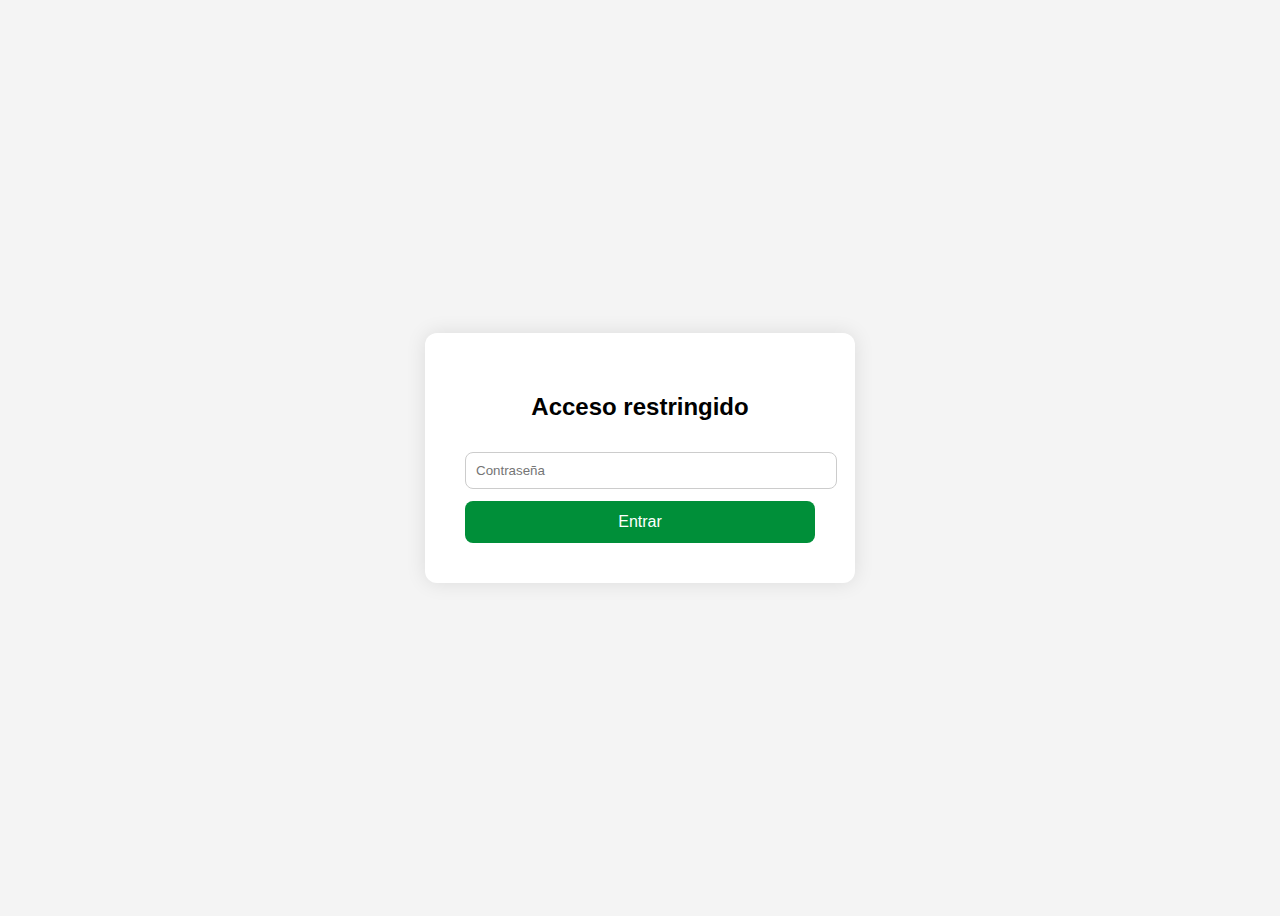
<file: index.html>
<!DOCTYPE html>
<html lang="es">

<head>
    <!-- 
        HERO BACKGROUND:
        The hero section uses 'images/hero-bg-generated.jpg'.
        Ensure this file exists in the images directory.
    -->
    <meta charset="UTF-8">
    <meta name="viewport" content="width=device-width, initial-scale=1.0">
    <meta name="description"
        content="Meta Scientia - Transformando la ciencia en soluciones prácticas para México y el mundo. Biotecnología, investigación y capacitación especializada.">
    <title>Meta Scientia | Biotecnología y Educación</title>

    <!-- Google Fonts -->
    <link rel="preconnect" href="https://fonts.googleapis.com">
    <link rel="preconnect" href="https://fonts.gstatic.com" crossorigin>
    <link
        href="https://fonts.googleapis.com/css2?family=Montserrat:wght@400;600;700&family=Open+Sans:wght@400;600&display=swap"
        rel="stylesheet">

    <!-- Font Awesome for Icons -->
    <link rel="stylesheet" href="https://cdnjs.cloudflare.com/ajax/libs/font-awesome/6.4.0/css/all.min.css">

    <!-- Custom Styles -->
    <link rel="stylesheet" href="styles.css">
    <link rel="stylesheet" href="animations.css">



</head>

<body class="fondo-gradient">
    <script>
        if (localStorage.getItem("auth") !== "true") {
            window.location.href = "login.html";
        }
    </script>


    <!-- HEADER / NAVIGATION -->
    <header id="main-header">
        <div class="container header-container">
            <!-- Logo removed from navbar -->


            <nav id="main-nav">
                <ul class="nav-links">
                    <li><a href="#hero" data-i18n="nav_home">Home</a></li>
                    <li><a href="#services" data-i18n="nav_services">Services</a></li>
                    <li><a href="#projects" data-i18n="nav_projects">Projects</a></li>
                    <li><a href="#courses" data-i18n="nav_courses">Courses</a></li>
                    <li><a href="#about" data-i18n="nav_about">About</a></li>
                    <li><a href="#contact" data-i18n="nav_contact">Contact</a></li>
                </ul>
            </nav>

            <div class="header-actions">
                <div class="lang-switcher" id="lang-switcher">
                    <span id="lang-es" class="active">ES</span> | <span id="lang-en">EN</span>
                </div>
                <button id="mobile-menu-btn" aria-label="Toggle menu">
                    <i class="fas fa-bars"></i>
                </button>
            </div>
        </div>
    </header>

    <!-- HERO SECTION -->
    <section id="hero" class="hero-section"
        style="background-image: url('images/fondo.png') !important; background-size: cover; background-position: center;">

        <div class="hero-overlay"></div>
        <div class="container hero-content">
            <!-- Central Logo Focus with Subtle Branding Box -->
            <div class="hero-branding-box">
                <img src="./images/logo.png" alt="Meta Scientia" class="hero-logo-large">
                <p class="hero-tagline-formal">Translating Science into Solutions</p>
            </div>

            <div class="hero-text-block animate-fade-in">
                <h1 data-i18n="hero_title">We transform science into practical solutions for Mexico and the world</h1>
                <div class="hero-buttons">
                    <a href="https://wa.me/525582486550/?text=Hello,+I+would+like+to+obtain+more+information+about+MetaCientia's+services"
                        target="_blank" class="btn btn-primary">
                        <i class="fab fa-whatsapp"></i> <span data-i18n="hero_cta_chat">WhatsApp Chat</span>
                    </a>
                </div>
            </div>
        </div>

    </section>

    <!-- FLOATING CARDS -->
    <div class="hero-floating-cards">
        <div class="container">
            <div class="cards-wrapper">
                <div class="feature-card">
                    <div class="icon-box"><i class="fas fa-flask"></i></div>
                    <h3 data-i18n="card_biotech">I+D Biotecnológico</h3>
                </div>
                <div class="feature-card">
                    <div class="icon-box"><i class="fas fa-graduation-cap"></i></div>
                    <h3 data-i18n="card_training">Capacitación Especializada</h3>
                </div>
                <div class="feature-card">
                    <div class="icon-box"><i class="fas fa-leaf"></i></div>
                    <h3 data-i18n="card_sustainable">Soluciones Sustentables</h3>
                </div>
            </div>
        </div>
    </div>

    <!-- TAGLINE BAR -->
    <section class="tagline-bar">
        <div class="container">
            <p class="tagline-text" data-i18n="hero_subtitle">Investigación aplicada, capacitación especializada y
                desarrollo biotecnológico para instituciones, investigadores y estudiantes.</p>
        </div>
    </section>

    <!-- ABOUT SECTION REDESIGNED -->
    <section id="about" class="about-section-redesign">
        <div class="about-layout-container">
            <!-- Left Column: Image with Overlay -->
            <div class="about-image-column reveal animate-slide-left">
                <div class="about-image-overlay"></div>
            </div>

            <!-- Right Column: Text Content -->
            <div class="about-content-column">
                <!-- Split Title Effect -->
                <h2 class="about-split-title reveal animate-slide-right">
                    <span class="title-white" data-i18n="about_split_1">QUI</span><span class="title-black"
                        data-i18n="about_split_2">ÉNES SOMOS</span>
                </h2>

                <h4 class="about-subtitle-new reveal animate-slide-right reveal-delay-2" data-i18n="about_intro">Meta
                    Scientia, Empresa de Investigación e
                    Innovación.</h4>

                <div class="about-text-content reveal animate-slide-right reveal-delay-3">
                    <p data-i18n="about_description">
                        Meta Scientia es una empresa dedicada al desarrollo de páginas web enfocadas en ciencias
                        biológicas, biotecnología y enfoques de investigación científica en biotecnología. Mediante la
                        colaboración y el desarrollo de habilidades, Meta Scientia transforma ideas científicas en
                        resultados prácticos e impactantes.
                    </p>

                    <p data-i18n="about_legal" class="about-legal-text">
                        La empresa está registrada oficialmente ante el Instituto Mexicano de la Propiedad Industrial
                        (IMPI) con el número de registro 2945214, Clase 42, y abarca servicios científicos y
                        tecnológicos; servicios de investigación y diseño; análisis e investigación industrial; diseño
                        industrial; servicios de control de calidad y autenticación; y diseño y desarrollo de hardware y
                        software.
                    </p>

                    <!-- IMPI Logo -->
                    <div class="impi-logo-container">
                        <img src="./images/impi.png" alt="IMPI Logo" class="impi-logo">
                    </div>
                </div>
            </div>
        </div>
    </section>

    <!-- Vision & Mission Section (Separate) -->
    <section class="vision-mission-section section-padding">
        <div class="container">
            <div class="vm-cards-wrapper">
                <div class="vm-card">

                    <h3 data-i18n="about_vision_title">Nuestra Visión</h3>
                    <p data-i18n="about_vision_text">Constituir Meta Scientia como una plataforma líder en investigación
                        e innovación en México, impulsando las ciencias de la vida y la biotecnología mediante la
                        gestión de la investigación, la colaboración interdisciplinaria y la transformación de los
                        descubrimientos científicos en soluciones prácticas e impactantes.</p>
                </div>

                <div class="vm-card">

                    <h3 data-i18n="about_mission_title">Nuestra Misión</h3>
                    <p data-i18n="about_mission_text">Nuestra misión es empoderar a investigadores, estudiantes e
                        instituciones mediante la capacitación avanzada y soluciones basadas en la investigación.
                        Mejoramos la calidad, la visibilidad y el impacto del trabajo científico fortaleciendo las
                        habilidades de investigación, impulsando la innovación y apoyando el desarrollo y la
                        comercialización de productos científicos y biotecnológicos.</p>
                </div>
            </div>
        </div>
    </section>

    <!-- Founder Section (Unchanged) -->
    <section class="section-padding">
        <div class="container">
            <div class="founder-section-container">
                <div class="founder-strip">
                    <div class="founder-content-wrapper">
                        <div class="founder-img-overlap reveal animate-slide-left">
                            <img src="./images/amir.jpeg" alt="Dr. Amir Ali" class="founder-photo-strip">
                        </div>
                        <div class="founder-text-block reveal animate-slide-right">
                            <h3 class="founder-name-strip">Dr. Amir Ali</h3>
                            <p class="founder-role-strip" data-i18n="founder_role">Fundador y Científico Principal</p>
                            <div class="founder-bio-strip">
                                <p data-i18n="founder_bio">El Dr. Amir Ali fundó Meta Scientia para empoderar a futuros
                                    innovadores e investigadores.</p>
                                <div class="founder-credentials-strip mt-2">
                                    <small data-i18n="founder_degrees"></small>
                                </div>
                            </div>
                        </div>
                    </div>
                </div>
            </div>
        </div>
    </section>

    <!-- SERVICES SECTION -->
    <section id="services" class="section-padding bg-light reveal animate-slide-up">
        <div class="container">
            <div class="section-header text-center reveal animate-slide-up">
                <h2 data-i18n="services_title">Nuestros Servicios</h2>
                <p class="section-subtitle" data-i18n="services_subtitle">Soluciones integrales para la comunidad
                    científica.</p>
            </div>

            <div class="services-grid">
                <!-- Service 1 -->
                <div class="service-card reveal animate-slide-up reveal-delay-1">
                    <div class="service-icon"><i class="fas fa-seedling"></i></div>
                    <h3 data-i18n="service_1_title">Cultivo de tejidos vegetales</h3>
                    <p data-i18n="service_1_desc">Cultivo de tejidos y protocolos de mejoramiento genético para la
                        resiliencia agrícola.</p>
                    <a href="plant-tissue-culture.html" class="btn-link"><span data-i18n="learn_more">Aprender
                            Más</span> <i class="fas fa-arrow-right"></i></a>
                </div>
                <!-- Service 2 -->
                <div class="service-card reveal animate-slide-up reveal-delay-2">
                    <div class="service-icon"><span class="icon-mask icon-mushroom"></span></div>
                    <h3 data-i18n="service_2_title">Producción de hongos</h3>
                    <p data-i18n="service_2_desc">Capacitación y consultoría para el cultivo industrial y artesanal de
                        hongos.</p>
                    <a href="mushroom-production.html" class="btn-link"><span data-i18n="learn_more">Aprender Más</span>
                        <i class="fas fa-arrow-right"></i></a>
                </div>
                <!-- Service 3 -->
                <div class="service-card reveal animate-slide-up reveal-delay-1">
                    <div class="service-icon"><i class="fas fa-dna"></i></div>
                    <h3 data-i18n="service_4_title">Bioinformática</h3>
                    <p data-i18n="service_4_desc">Análisis de datos y descubrimiento de fármacos utilizando biología
                        computacional.</p>
                    <a href="bioinformatics.html" class="btn-link"><span data-i18n="learn_more">Aprender Más</span> <i
                            class="fas fa-arrow-right"></i></a>
                </div>

                <!-- Service 4 -->
                <div class="service-card reveal animate-slide-up reveal-delay-2">
                    <div class="service-icon"><i class="fas fa-pen-fancy"></i></div>
                    <h3 data-i18n="service_5_title">Escritos científicos / Publicaciones de investigación</h3>
                    <p data-i18n="service_5_desc">Asistencia en la preparación de manuscritos, edición y estrategia de
                        publicación.</p>
                    <a href="scientific-writing.html" class="btn-link"><span data-i18n="learn_more">Aprender Más</span>
                        <i class="fas fa-arrow-right"></i></a>
                </div>

                <!-- Service 5 -->
                <div class="service-card reveal animate-slide-up reveal-delay-3">
                    <div class="service-icon"><i class="fas fa-globe-americas"></i></div>
                    <h3 data-i18n="service_6_title">Programas internacionales</h3>
                    <p data-i18n="service_6_desc">Fomento de la colaboración global y programas de intercambio para
                        investigadores.</p>
                    <a href="international-programs.html" class="btn-link"><span data-i18n="learn_more">Aprender
                            Más</span> <i class="fas fa-arrow-right"></i></a>
                </div>




                <!-- Service 6 -->

                <div class="service-card reveal animate-slide-up reveal-delay-3">
                    <div class="service-icon"><i class="fas fa-laptop-code"></i></div>
                    <h3 data-i18n="service_3_title">Desarrollo web</h3>
                    <p data-i18n="service_3_desc">Diseño y desarrollo de sitios web especializados en ciencias
                        biológicas y biotecnología.</p>
                    <a href="web-development.html" class="btn-link"><span data-i18n="learn_more">Aprender Más</span> <i
                            class="fas fa-arrow-right"></i></a>

                </div>
            </div>
        </div>
    </section>

    <!-- PROJECTS & RESEARCH SECTION -->
    <section id="projects" class="section-padding reveal animate-slide-up">
        <div class="container">
            <div class="section-header text-center">
                <h2 data-i18n="projects_title">Proyectos e Investigación</h2>
                <p class="section-subtitle" data-i18n="projects_subtitle">Explorando las fronteras de la ciencia.</p>
            </div>

            <div class="projects-slider-container">
                <div class="slider-wrapper" id="projects-slider">
                    <div class="slide active">
                        <video autoplay muted playsinline class="slide-video">
                            <source src="images/video1.mp4" type="video/mp4">
                            Your browser does not support the video tag.
                        </video>

                    </div>
                    <div class="slide">
                        <video autoplay muted playsinline class="slide-video">
                            <source src="images/video2.mp4" type="video/mp4">
                            Your browser does not support the video tag.
                        </video>

                    </div>
                    <div class="slide">
                        <video autoplay muted playsinline class="slide-video">
                            <source src="images/video3.mp4" type="video/mp4">
                            Your browser does not support the video tag.
                        </video>

                    </div>
                </div>
                <button class="slider-btn prev-btn" aria-label="Previous Slide"><i
                        class="fas fa-chevron-left"></i></button>
                <button class="slider-btn next-btn" aria-label="Next Slide"><i
                        class="fas fa-chevron-right"></i></button>
                <div class="slider-indicators">
                    <!-- Indicators generated by JS -->
                </div>
            </div>
        </div>
    </section>

    <!-- COURSES SECTION -->
    <section id="courses" class="section-padding bg-light reveal animate-slide-up">
        <div class="container">
            <div class="section-header text-center">
                <h2 data-i18n="courses_title">Cursos y Talleres</h2>
                <p class="section-subtitle" data-i18n="courses_subtitle">Empoderando a la próxima generación de
                    científicos.</p>
            </div>

            <div class="courses-grid">
                <div class="course-card">
                    <div class="course-header">
                        <span class="badge" data-i18n="course_1_badge">En Línea</span>
                        <h4 data-i18n="course_1_title">PCR y Biología Molecular</h4>
                    </div>
                    <div class="course-body">
                        <p><strong data-i18n="duration_label_1">Duración:</strong> <span data-i18n="duration_label_11">4
                                Semanas</span></p>
                        <p data-i18n="course_1_desc">Domina los fundamentos de la Reacción en Cadena de la Polimerasa.
                        </p>
                        <button class="btn btn-primary btn-block" data-i18n="enroll_btn">Inscribirse Ahora</button>
                    </div>
                </div>
                <div class="course-card">
                    <div class="course-header">
                        <span class="badge" data-i18n="course_2_badge">Híbrido</span>
                        <h4 data-i18n="course_2_title">Masterclass de Redacción Científica</h4>
                    </div>
                    <div class="course-body">
                        <p><strong data-i18n="duration_label_2">Duración:</strong> <span data-i18n="duration_label_21">
                                2
                                semanas </span></p>
                        <p data-i18n="course_2_desc">Aprende a escribir artículos de investigación de alto impacto.</p>
                        <button class="btn btn-primary btn-block" data-i18n="enroll_btn">Inscribirse Ahora</button>
                    </div>
                </div>
                <div class="course-card">
                    <div class="course-header">
                        <span class="badge" data-i18n="course_3_badge">Presencial</span>
                        <h4 data-i18n="course_3_title">Cultivo de Hongos</h4>
                    </div>
                    <div class="course-body">
                        <p><strong data-i18n="duration_label_3">Duración:</strong> <span data-i18n="duration_label_31">
                                3
                                días </span></p>
                        <p data-i18n="course_3_desc">Taller práctico para el cultivo de hongos comestibles.</p>
                        <button class="btn btn-primary btn-block" data-i18n="enroll_btn">Inscribirse Ahora</button>
                    </div>
                </div>
            </div>

            <!-- Testimonials Mini Slider -->
            <div class="testimonials-container">
                <h3 data-i18n="testimonials_title">Lo Que Dicen Nuestros Estudiantes</h3>
                <div class="testimonial-slider" id="testimonial-slider">
                    <div class="testimonial-slide active">
                        <p data-i18n="testimonial_1">"El curso de PCR cambió el juego para mi trabajo de tesis. ¡Muy
                            recomendado!"</p>
                        <cite data-i18n="testimonial_1_cite">- Maria G., Estudiante de PhD</cite>
                    </div>
                    <div class="testimonial-slide">
                        <p data-i18n="testimonial_2">"Excelentes instructores y material práctico. Publiqué mi primer
                            artículo gracias a su guía."</p>
                        <cite data-i18n="testimonial_2_cite">- Carlos R., Investigador</cite>
                    </div>
                </div>
            </div>
        </div>
    </section>

    <!-- CONTACT SECTION -->
    <section id="contact" class="section-padding reveal animate-slide-up">
        <div class="container">
            <div class="section-header text-center">
                <h2 data-i18n="contact_title">Ponte en Contacto</h2>
                <p class="section-subtitle" data-i18n="contact_subtitle">Colaboremos en tu próximo proyecto.</p>
            </div>

            <div class="contact-wrapper">
                <div class="contact-form-container">
                    <div class="contact-info">
                        <h3 data-i18n="quick_access_text">Contáctanos directamente:</h3>

                        <div class="contact-details">
                            <div class="contact-item">
                                <i class="fas fa-phone"></i>
                                <div>
                                    <p class="contact-label">Teléfono</p>
                                    <a href="tel:+52 55 8248 6550" class="contact-value">+52 55 8248 6550</a>
                                </div>
                            </div>

                            <div class="contact-item">
                                <i class="fas fa-envelope"></i>
                                <div>
                                    <p class="contact-label">Correo Electrónico</p>
                                    <a href="amirkhan31530@gmail.com" class="contact-value">amirkhan31530@gmail.com</a>
                                </div>
                            </div>

                            <div class="contact-item">
                                <i class="fab fa-whatsapp"></i>
                                <div>
                                    <p class="contact-label">WhatsApp</p>
                                    <a href="https://wa.me/525582486550/?text=Hello,+I+would+like+to+obtain+more+information+about+MetaCientia's+services"
                                        class="contact-value" target="_blank">Chat vía
                                        WhatsApp</a>
                                </div>
                            </div>
                        </div>
                    </div>
                </div>

                <div class="qr-code-container">
                    <div class="qr-code-wrapper">
                        <img src="./images/qr-code.png" alt="Meta Scientia QR Code" class="qr-code-img">
                        <p class="qr-code-label">Escanea para contactarnos</p>
                    </div>
                </div>
            </div>
        </div>
    </section>

    <!-- FOOTER -->
    <footer class="main-footer">
        <div class="container footer-grid">
            <div class="footer-col">
                <img src="./images/logo.png" alt="MetaScientia Logo" class="footer-logo">
                <h3>MetaScientia</h3>
                <p data-i18n="footer_slogan">Transformando la ciencia en soluciones.</p>
            </div>
            <div class="footer-col">
                <h4 data-i18n="footer_quicklinks">Enlaces Rápidos</h4>
                <ul>
                    <li><a href="#hero" data-i18n="nav_home">Inicio</a></li>
                    <li><a href="#services" data-i18n="nav_services">Servicios</a></li>
                    <li><a href="#courses" data-i18n="nav_courses">Cursos</a></li>
                    <li><a href="#contact" data-i18n="nav_contact">Contacto</a></li>
                </ul>
            </div>
            <div class="footer-col">
                <h4 data-i18n="footer_legal">Legal</h4>
                <ul>
                    <li><a href="#" data-i18n="footer_privacy">Política de Privacidad</a></li>
                    <li><a href="#" data-i18n="footer_terms">Términos de Servicio</a></li>
                </ul>
            </div>
        </div>
        <div class="footer-bottom text-center">
            <p data-i18n="footer_copyright">&copy; 2023 Meta Scientia. Todos los derechos reservados.</p>
        </div>
    </footer>

    <!-- SCRIPTS -->



    <script src="animations.js"></script>
    <script src="script.js"></script>




</body>

</html>
</file>
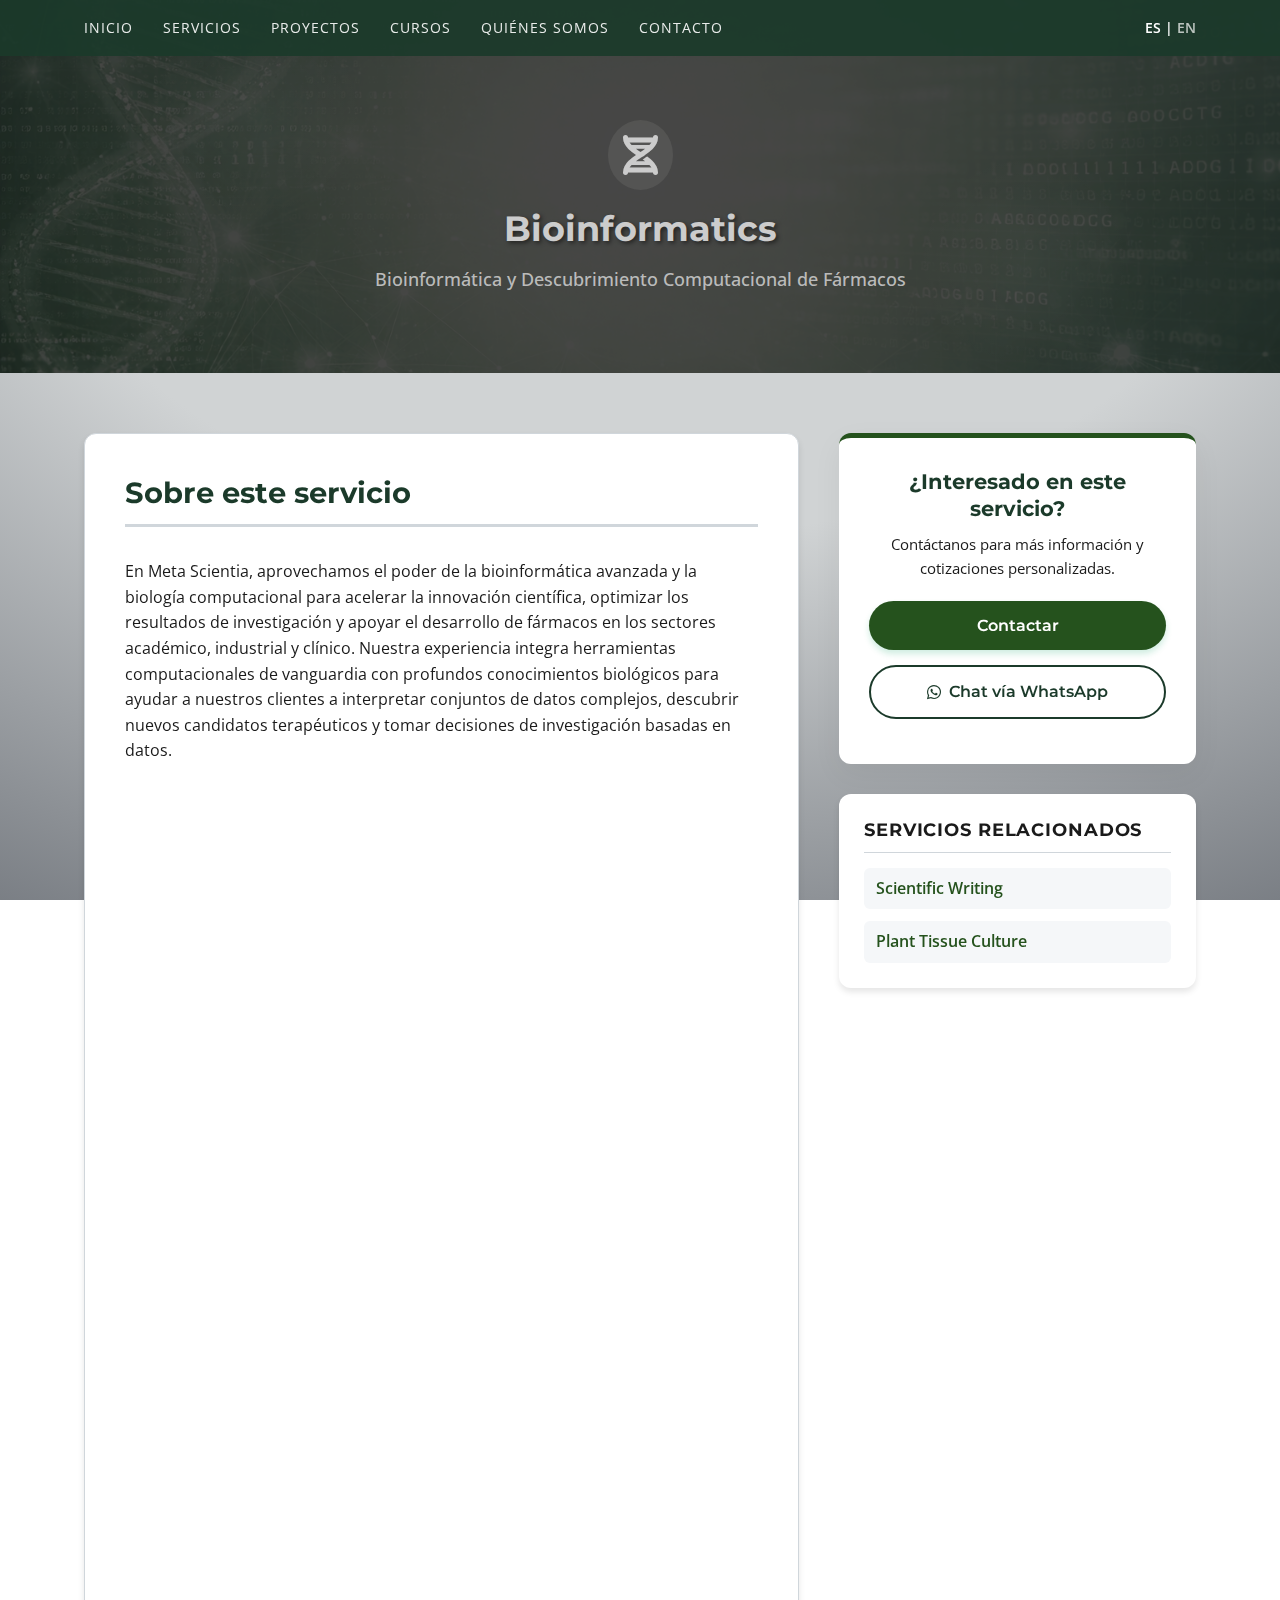
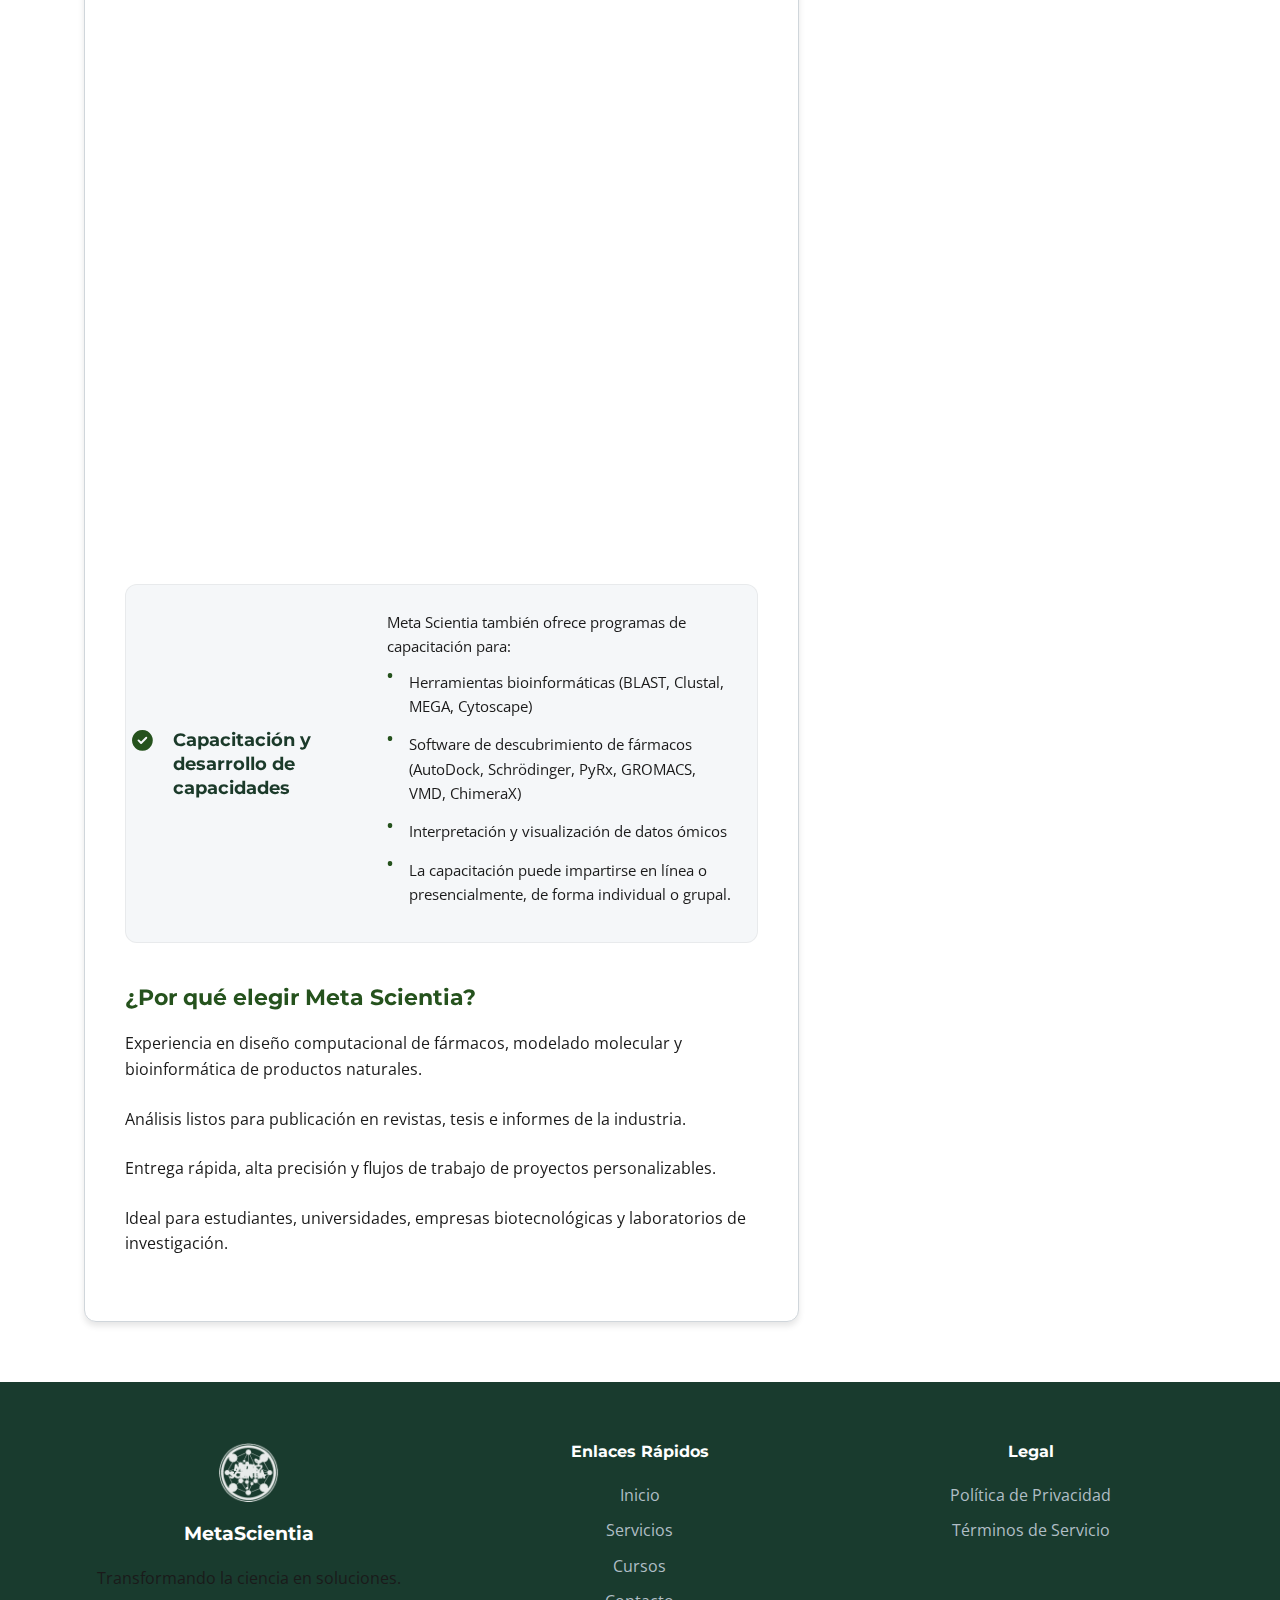
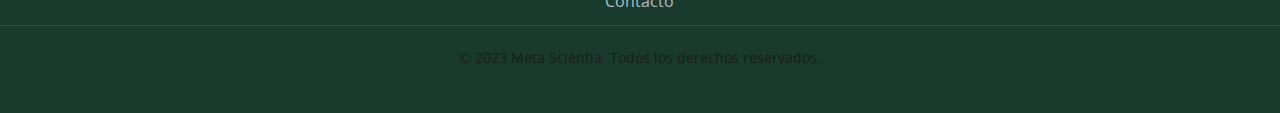
<file: bioinformatics.html>
<!DOCTYPE html>
<html lang="es">

<head>
    <meta charset="UTF-8">
    <meta name="viewport" content="width=device-width, initial-scale=1.0">
    <meta name="description"
        content="Bioinformatics - Meta Scientia. Análisis de datos y descubrimiento de fármacos utilizando biología computacional.">
    <title>Bioinformatics | Meta Scientia</title>
    <!-- Google Fonts -->
    <link rel="preconnect" href="https://fonts.googleapis.com">
    <link rel="preconnect" href="https://fonts.gstatic.com" crossorigin>
    <link
        href="https://fonts.googleapis.com/css2?family=Montserrat:wght@400;600;700&family=Open+Sans:wght@400;600&display=swap"
        rel="stylesheet">
    <!-- Font Awesome for Icons -->
    <link rel="stylesheet" href="https://cdnjs.cloudflare.com/ajax/libs/font-awesome/6.4.0/css/all.min.css">
    <!-- Custom Styles -->
    <link rel="stylesheet" href="styles.css">
    <link rel="stylesheet" href="international.css">
    <link rel="stylesheet" href="animations.css">
</head>

<body>
    <!-- HEADER / NAVIGATION -->
    <header id="main-header">
        <div class="container header-container">
            <!-- Logo removed from navbar -->

            <nav id="main-nav">
                <ul class="nav-links">
                    <li><a href="index.html#hero" data-i18n="nav_home">Inicio</a></li>
                    <li><a href="index.html#services" data-i18n="nav_services">Servicios</a></li>
                    <li><a href="index.html#projects" data-i18n="nav_projects">Proyectos</a></li>
                    <li><a href="index.html#courses" data-i18n="nav_courses">Cursos</a></li>
                    <li><a href="index.html#about" data-i18n="nav_about">Nosotros</a></li>
                    <li><a href="index.html#contact" data-i18n="nav_contact">Contacto</a></li>
                </ul>
            </nav>
            <div class="header-actions">
                <div class="lang-switcher" id="lang-switcher">
                    <span id="lang-es" class="active">ES</span> | <span id="lang-en">EN</span>
                </div>
                <button id="mobile-menu-btn" aria-label="Toggle menu">
                    <i class="fas fa-bars"></i>
                </button>
            </div>
        </div>
    </header>

    <!-- SERVICE HERO SECTION -->
    <section class="service-hero hero-bioinformatica">
        <div class="container">
            <div class="service-hero-content animate-fade-in">
                <div class="service-icon-large">
                    <i class="fas fa-dna"></i>
                </div>
                <h1 data-i18n="bio_title">Bioinformatics</h1>
                <p class="service-tagline" data-i18n="bio_tagline">Bioinformática y Descubrimiento Computacional de
                    Fármacos</p>
            </div>
        </div>
    </section>

    <!-- SERVICE DETAILS SECTION -->
    <section class="section-padding service-details">
        <div class="container">
            <div class="service-content-grid">
                <div class="service-main-content reveal animate-slide-up">
                    <h2 data-i18n="bio_about_title">Sobre este servicio</h2>
                    <p data-i18n="bio_about_text">En Meta Scientia, aprovechamos el poder de la bioinformática avanzada
                        y la biología computacional para acelerar la innovación científica, optimizar los resultados de
                        la investigación y apoyar el desarrollo de fármacos en los sectores académico, industrial y
                        clínico. Nuestra experiencia integra herramientas computacionales de vanguardia con profundos
                        conocimientos biológicos para ayudar a nuestros clientes a interpretar conjuntos de datos
                        complejos, descubrir nuevos candidatos terapéuticos y tomar decisiones de investigación basadas
                        en datos.</p>

                    <h3 data-i18n="bio_offer_title" class="reveal animate-slide-up">¿Qué ofrecemos?</h3>
                    <ul class="service-features-list">
                        <li class="feature-item reveal animate-slide-up reveal-delay-1">
                            <div class="feature-header">
                                <i class="fas fa-check-circle"></i>
                                <span data-i18n="bio_feat_1_title">Descubrimiento Computacional de Fármacos.</span>
                            </div>
                            <div class="feature-content">
                                <p data-i18n="bio_feat_1_desc">Ofrecemos soluciones integrales de descubrimiento de
                                    fármacos in silico, incluyendo:</p>
                                <ul>
                                    <li data-i18n="bio_feat_1_li_1">Cribado virtual de bibliotecas de compuestos
                                        naturales y sintéticos</li>
                                    <li data-i18n="bio_feat_1_li_2">Acoplamiento molecular (Docking) para predecir
                                        interacciones compuesto-objetivo</li>
                                    <li data-i18n="bio_feat_1_li_3">Simulaciones de dinámica molecular (MD) para
                                        perfiles de estabilidad e interacción</li>
                                    <li data-i18n="bio_feat_1_li_4">Predicción ADMET y semejanza a fármacos</li>
                                    <li data-i18n="bio_feat_1_li_5">Identificación y validación de objetivos</li>
                                </ul>
                            </div>
                        </li>
                        <li class="feature-item reveal animate-slide-up reveal-delay-2">
                            <div class="feature-header">
                                <i class="fas fa-check-circle"></i>
                                <span data-i18n="bio_feat_2_title">Análisis de Datos Bioinformáticos.</span>
                            </div>
                            <div class="feature-content">
                                <p data-i18n="bio_feat_2_desc">Transformamos datos biológicos brutos en conocimientos
                                    científicos procesables. Nuestros servicios incluyen:</p>
                                <ul>
                                    <li data-i18n="bio_feat_2_li_1">Análisis de datos ómicos (metabolómica, genómica)
                                    </li>
                                    <li data-i18n="bio_feat_2_li_2">Alineamiento y anotación de secuencias</li>
                                    <li data-i18n="bio_feat_2_li_3">Análisis filogenético</li>
                                    <li data-i18n="bio_feat_2_li_4">Análisis de redes y vías biológicas</li>
                                    <li data-i18n="bio_feat_2_li_5">Descubrimiento de patrones basado en aprendizaje
                                        automático</li>
                                    <li data-i18n="bio_feat_2_li_6">Todos los análisis se entregan con visualizaciones
                                        claras, interpretaciones y resultados listos para su publicación.</li>
                                </ul>
                            </div>
                        </li>
                        <li class="feature-item reveal animate-slide-up reveal-delay-3">
                            <div class="feature-header">
                                <i class="fas fa-check-circle"></i>
                                <span data-i18n="bio_feat_3_title">Desarrollo y Automatización de Flujos de Trabajo
                                    Científicos</span>
                            </div>
                            <div class="feature-content">
                                <p data-i18n="bio_feat_3_desc">Diseñamos tuberías computacionales personalizadas
                                    adaptadas a las necesidades de su proyecto:</p>
                                <ul>
                                    <li data-i18n="bio_feat_3_li_1">Flujos de trabajo de procesamiento de datos
                                        automáticos</li>
                                    <li data-i18n="bio_feat_3_li_2">Tuberías de cribado de alto rendimiento</li>
                                    <li data-i18n="bio_feat_3_li_3">Sistemas bioinformáticos reproducibles y escalables
                                    </li>
                                    <li data-i18n="bio_feat_3_li_4">Esto ayuda a investigadores y empresas a aumentar la
                                        eficiencia y mantener la calidad de la investigación.</li>
                                </ul>
                            </div>
                        </li>
                        <li class="feature-item">
                            <div class="feature-header">
                                <i class="fas fa-check-circle"></i>
                                <span data-i18n="bio_feat_4_title">Capacitación y Desarrollo de Capacidades</span>
                            </div>
                            <div class="feature-content">
                                <p data-i18n="bio_feat_4_desc">Meta Scientia también ofrece programas de capacitación
                                    para:</p>
                                <ul>
                                    <li data-i18n="bio_feat_4_li_1">Herramientas bioinformáticas (BLAST, Clustal, MEGA,
                                        Cytoscape)</li>
                                    <li data-i18n="bio_feat_4_li_2">Software de descubrimiento de fármacos (AutoDock,
                                        Schrödinger, PyRx, GROMACS, VMD, ChimeraX)</li>
                                    <li data-i18n="bio_feat_4_li_3">Interpretación y visualización de datos ómicos</li>
                                    <li data-i18n="bio_feat_4_li_4">La capacitación se puede impartir en línea o en
                                        persona, individualmente o en grupos.</li>
                                </ul>
                            </div>
                        </li>
                    </ul>

                    <h3 data-i18n="bio_why_title">¿Por qué elegir Meta Scientia?</h3>

                    <p data-i18n="bio_why_text_1">Experiencia en diseño computacional de fármacos, modelado molecular y
                        bioinformática de productos naturales.</p>
                    <p data-i18n="bio_why_text_2"> Análisis listos para publicación en revistas, tesis e informes
                        industriales.</p>
                    <p data-i18n="bio_why_text_3"> Entrega rápida, alta precisión y flujos de trabajo de proyectos
                        personalizables.</p>
                    <p data-i18n="bio_why_text_4"> Ideal para estudiantes, universidades, empresas de biotecnología y
                        laboratorios de investigación.</p>

                </div>

                <!-- SIDEBAR -->
                <aside class="service-sidebar reveal animate-slide-up">
                    <div class="service-cta-box">
                        <h3 data-i18n="sidebar_interested_title">¿Interesado en este servicio?</h3>
                        <p data-i18n="sidebar_interested_text">Contáctanos para más información y cotizaciones
                            personalizadas.</p>
                        <a href="index.html#contact" class="btn btn-primary btn-block"
                            data-i18n="sidebar_contact_btn">Contactar</a>
                        <a href="https://wa.me/525582486550/?text=Hello,+I+would+like+to+obtain+more+information+about+MetaCientia's+services"
                            target="_blank" class="btn btn-outline-dark btn-block">
                            <i class="fab fa-whatsapp"></i> <span data-i18n="hero_cta_chat">WhatsApp</span>
                        </a>
                    </div>

                    <div class="related-services">
                        <h4 data-i18n="sidebar_related_title">Servicios Relacionados</h4>
                        <ul>
                            <li><a href="scientific-writing.html">Scientific Writing</a></li>
                            <li><a href="plant-tissue-culture.html">Plant Tissue Culture</a></li>
                        </ul>
                    </div>
                </aside>
            </div>
        </div>
    </section>

    <!-- FOOTER -->
    <footer class="main-footer">
        <div class="container footer-grid">
            <div class="footer-col">
                <img src="./images/logo.png" alt="MetaScientia Logo" class="footer-logo">
                <h3>MetaScientia</h3>
                <p data-i18n="footer_slogan">Transformando la ciencia en soluciones.</p>
            </div>
            <div class="footer-col">
                <h4 data-i18n="footer_quicklinks">Enlaces Rápidos</h4>
                <ul>
                    <li><a href="index.html#hero" data-i18n="nav_home">Inicio</a></li>
                    <li><a href="index.html#services" data-i18n="nav_services">Servicios</a></li>
                    <li><a href="index.html#courses" data-i18n="nav_courses">Cursos</a></li>
                    <li><a href="index.html#contact" data-i18n="nav_contact">Contacto</a></li>
                </ul>
            </div>
            <div class="footer-col">
                <h4 data-i18n="footer_legal">Legal</h4>
                <ul>
                    <li><a href="#" data-i18n="footer_privacy">Política de Privacidad</a></li>
                    <li><a href="#" data-i18n="footer_terms">Términos de Servicio</a></li>
                </ul>
            </div>
        </div>
        <div class="footer-bottom text-center">
            <p data-i18n="footer_copyright">&copy; 2023 Meta Scientia. Todos los derechos reservados.</p>
        </div>
    </footer>

    <!-- SCRIPTS -->
    <script src="animations.js"></script>
    <script src="script.js"></script>
</body>

</html>
</file>
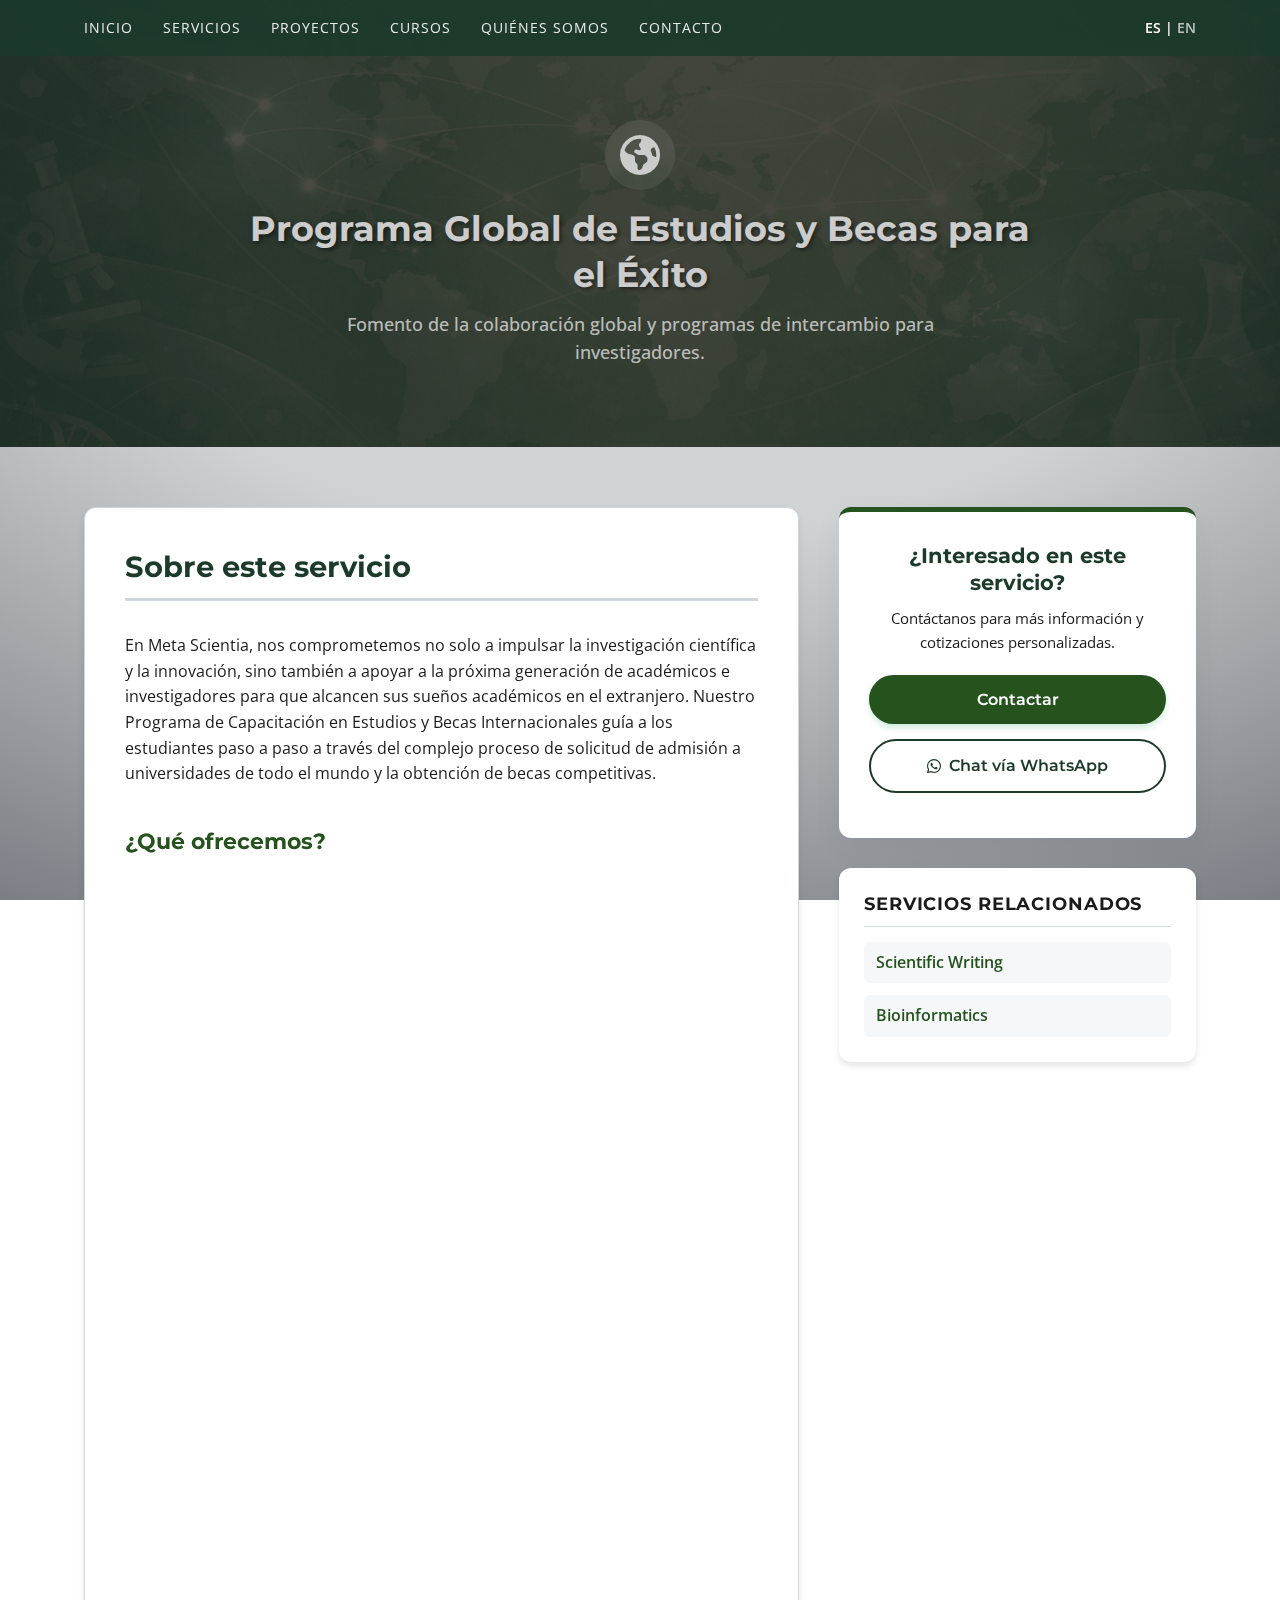
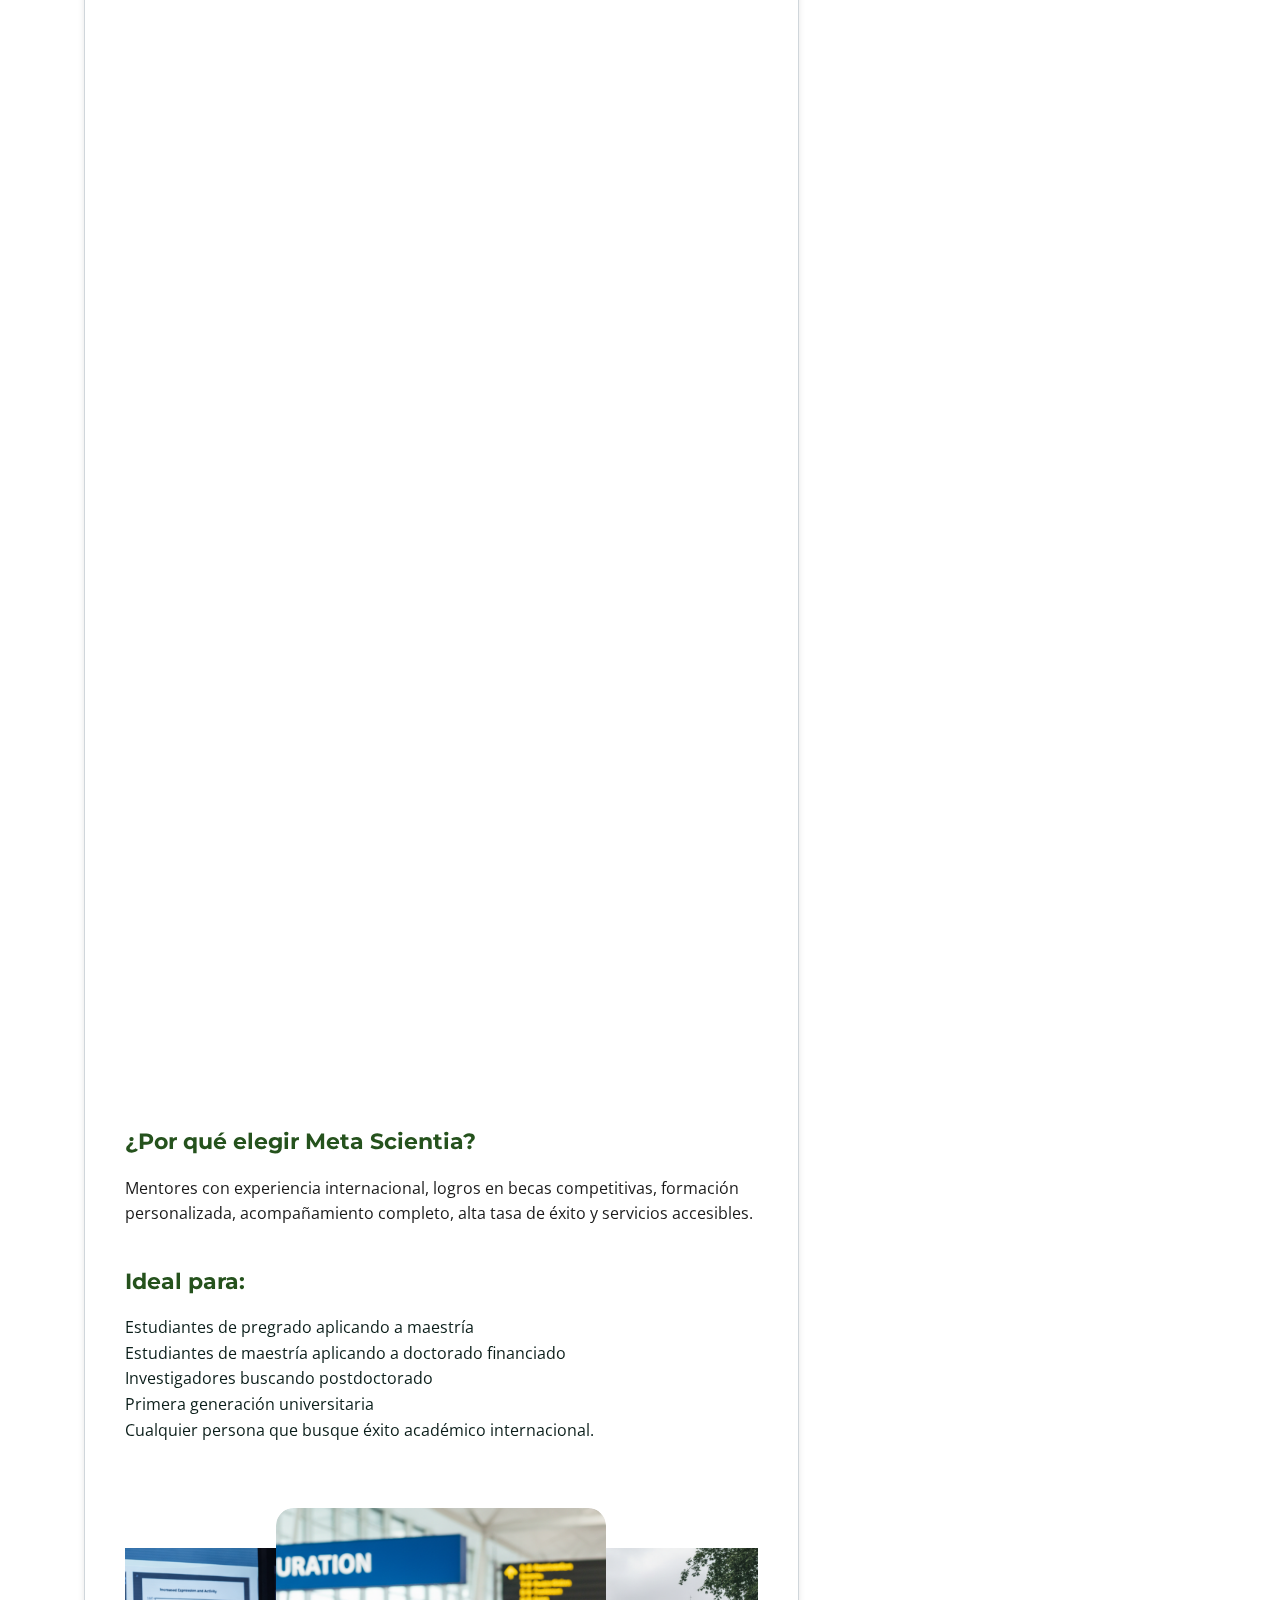
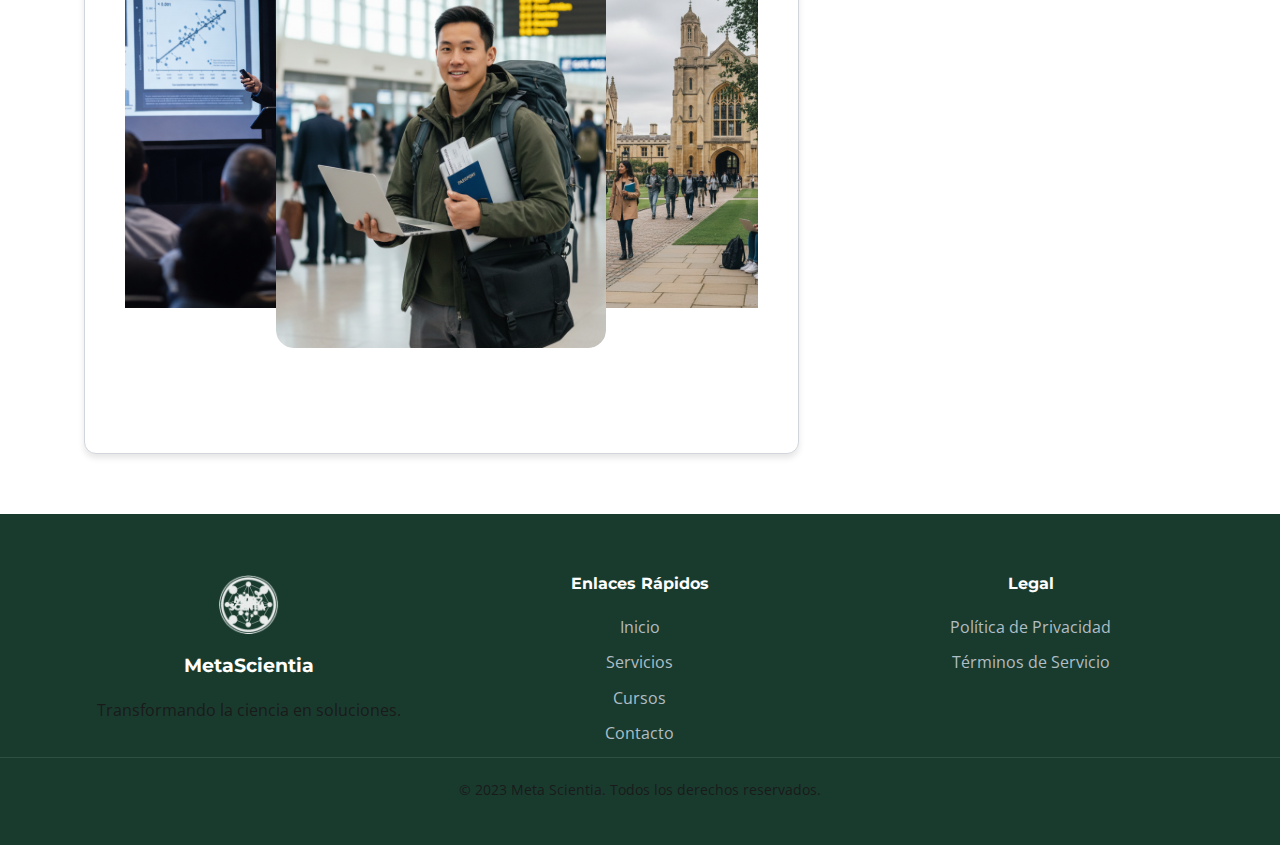
<file: international-programs.html>
<!DOCTYPE html>
<html lang="es">

<head>
    <meta charset="UTF-8">
    <meta name="viewport" content="width=device-width, initial-scale=1.0">
    <meta name="description"
        content="International Programs - Meta Scientia. Fomento de la colaboración global y programas de intercambio para investigadores.">
    <title>International Programs | Meta Scientia</title>
    <!-- Google Fonts -->
    <link rel="preconnect" href="https://fonts.googleapis.com">
    <link rel="preconnect" href="https://fonts.gstatic.com" crossorigin>
    <link
        href="https://fonts.googleapis.com/css2?family=Montserrat:wght@400;600;700&family=Open+Sans:wght@400;600&display=swap"
        rel="stylesheet">
    <!-- Font Awesome for Icons -->
    <link rel="stylesheet" href="https://cdnjs.cloudflare.com/ajax/libs/font-awesome/6.4.0/css/all.min.css">
    <!-- Main Styles -->
    <link rel="stylesheet" href="styles.css">
    <!-- Custom Styles -->
    <link rel="stylesheet" href="international.css">
    <link rel="stylesheet" href="animations.css">
</head>

<body>
    <!-- HEADER / NAVIGATION -->
    <header id="main-header">
        <div class="container header-container">
            <!-- Logo removed from navbar -->

            <nav id="main-nav">
                <ul class="nav-links">
                    <li><a href="index.html#hero" data-i18n="nav_home">Inicio</a></li>
                    <li><a href="index.html#services" data-i18n="nav_services">Servicios</a></li>
                    <li><a href="index.html#projects" data-i18n="nav_projects">Proyectos</a></li>
                    <li><a href="index.html#courses" data-i18n="nav_courses">Cursos</a></li>
                    <li><a href="index.html#about" data-i18n="nav_about">Nosotros</a></li>
                    <li><a href="index.html#contact" data-i18n="nav_contact">Contacto</a></li>
                </ul>
            </nav>
            <div class="header-actions">
                <div class="lang-switcher" id="lang-switcher">
                    <span id="lang-es" class="active">ES</span> | <span id="lang-en">EN</span>
                </div>
                <button id="mobile-menu-btn" aria-label="Toggle menu">
                    <i class="fas fa-bars"></i>
                </button>
            </div>
        </div>
    </header>

    <!-- SERVICE HERO SECTION -->
    <section class="service-hero hero-becas">
        <div class="container">
            <div class="service-hero-content animate-fade-in">
                <div class="service-icon-large">
                    <i class="fas fa-globe-americas"></i>
                </div>
                <h1 data-i18n="intl_title">Programa Global de Estudios y Becas para el Éxito</h1>
                <p class="service-tagline" data-i18n="intl_tagline">Fomento de la colaboración global y programas de
                    intercambio para investigadores.</p>
            </div>
        </div>
    </section>

    <!-- SERVICE DETAILS SECTION -->
    <section class="section-padding service-details">
        <div class="container">
            <div class="service-content-grid">
                <div class="service-main-content reveal animate-slide-up">
                    <h2 data-i18n="intl_about_title">Sobre este servicio</h2>
                    <p data-i18n="intl_about_text">En Meta Scientia, nos comprometemos no solo a impulsar la
                        investigación científica y la innovación, sino también a apoyar a la próxima generación de
                        académicos e investigadores para que alcancen sus sueños académicos en el extranjero. Nuestro
                        Programa de Capacitación para Estudios Internacionales y Becas guía a los estudiantes paso a
                        paso a través del complejo proceso de solicitar la admisión a universidades de todo el mundo y
                        obtener becas competitivas.</p>

                    <h3 data-i18n="intl_offer_title">¿Qué ofrecemos?</h3>
                    <ul class="service-features-list">
                        <li class="feature-item reveal animate-slide-up reveal-delay-1">
                            <div class="feature-header">
                                <i class="fas fa-check-circle"></i>
                                <span data-i18n="intl_feat_1_title">Orientación Personalizada para Estudios en el
                                    Extranjero</span>
                            </div>
                            <div class="feature-content">
                                <p data-i18n="intl_feat_1_desc">Ayudamos a los estudiantes a identificar los mejores
                                    países, universidades y programas según su formación académica, intereses y
                                    objetivos profesionales.</p>
                                <p><strong data-i18n="intl_feat_1_strong">Incluye:</strong></p>
                                <ul>
                                    <li data-i18n="intl_feat_1_li_1">Selección de país/programa</li>
                                    <li data-i18n="intl_feat_1_li_2">Coordinación con profesores/laboratorios</li>
                                    <li data-i18n="intl_feat_1_li_3">Identificación de programas totalmente financiados
                                        (Maestría/Doctorado)</li>
                                </ul>
                            </div>
                        </li>
                        <li class="feature-item reveal animate-slide-up reveal-delay-2">
                            <div class="feature-header">
                                <i class="fas fa-check-circle"></i>
                                <span data-i18n="intl_feat_2_title">Capacitación para Solicitud de Becas</span>
                            </div>
                            <div class="feature-content">
                                <ul>
                                    <li data-i18n="intl_feat_2_li_1">Cómo preparar un CV competitivo</li>
                                    <li data-i18n="intl_feat_2_li_2">Cómo escribir una Carta de Motivos (SOP)</li>
                                    <li data-i18n="intl_feat_2_li_3">Propuestas de investigación</li>
                                    <li data-i18n="intl_feat_2_li_4">Contactar supervisores</li>
                                    <li data-i18n="intl_feat_2_li_5">Documentación de becas</li>
                                    <li data-i18n="intl_feat_2_li_6">Sesiones de simulacro de entrevista</li>
                                </ul>
                            </div>
                        </li>
                        <li class="feature-item reveal animate-slide-up reveal-delay-3">
                            <div class="feature-header">
                                <i class="fas fa-check-circle"></i>
                                <span data-i18n="intl_feat_3_title">Apoyo en Documentación de Admisión</span>
                            </div>
                            <div class="feature-content">
                                <ul>
                                    <li data-i18n="intl_feat_3_li_1">Formato de CV</li>
                                    <li data-i18n="intl_feat_3_li_2">Redacción de SOP</li>
                                    <li data-i18n="intl_feat_3_li_3">Ensayos</li>
                                    <li data-i18n="intl_feat_3_li_4">Propuestas de investigación</li>
                                    <li data-i18n="intl_feat_3_li_5">Plantillas de recomendación</li>
                                    <li data-i18n="intl_feat_3_li_6">Correcciones</li>
                                </ul>
                            </div>
                        </li>
                        <li class="feature-item reveal animate-slide-up reveal-delay-4">
                            <div class="feature-header">
                                <i class="fas fa-check-circle"></i>
                                <span data-i18n="intl_feat_4_title">Desarrollo de Perfil de Investigación</span>
                            </div>
                            <div class="feature-content">
                                <ul>
                                    <li data-i18n="intl_feat_4_li_1">Redacción científica</li>
                                    <li data-i18n="intl_feat_4_li_2">Artículos de revisión</li>
                                    <li data-i18n="intl_feat_4_li_3">Planificación de proyectos</li>
                                    <li data-i18n="intl_feat_4_li_4">Apoyo a la publicación</li>
                                    <li data-i18n="intl_feat_4_li_5">Portafolio académico</li>
                                    <li data-i18n="intl_feat_4_li_6">Capacitación para conferencias</li>
                                </ul>
                            </div>
                        </li>
                        <li class="feature-item reveal animate-slide-up reveal-delay-5">
                            <div class="feature-header">
                                <i class="fas fa-check-circle"></i>
                                <span data-i18n="intl_feat_5_title">Estrategia de Correo Electrónico para
                                    Profesores</span>
                            </div>
                            <div class="feature-content">
                                <ul>
                                    <li data-i18n="intl_feat_5_li_1">Cómo buscar supervisores</li>
                                    <li data-i18n="intl_feat_5_li_2">Redacción de correos profesionales</li>
                                    <li data-i18n="intl_feat_5_li_3">Expresar interés</li>
                                    <li data-i18n="intl_feat_5_li_4">Seguimiento</li>
                                    <li data-i18n="intl_feat_5_li_5">Envío correcto de CV/propuesta</li>
                                </ul>
                            </div>
                        </li>
                        <li class="feature-item reveal animate-slide-up reveal-delay-6">
                            <div class="feature-header">
                                <i class="fas fa-check-circle"></i>
                                <span data-i18n="intl_feat_6_title">Visa y Orientación Previa a la Salida</span>
                            </div>
                            <div class="feature-content">
                                <ul>
                                    <li data-i18n="intl_feat_6_li_1">Asesoramiento de visa</li>
                                    <li data-i18n="intl_feat_6_li_2">Lista de verificación de documentos</li>
                                    <li data-i18n="intl_feat_6_li_3">Orientación financiera</li>
                                    <li data-i18n="intl_feat_6_li_4">Preparación de viaje</li>
                                    <li data-i18n="intl_feat_6_li_5">Adaptación cultural</li>
                                </ul>
                            </div>
                        </li>
                    </ul>

                    <h3 data-i18n="intl_why_title">¿Por qué elegir Meta Scientia?</h3>
                    <p data-i18n="intl_why_text">Mentores con experiencia internacional, logros en becas competitivas,
                        capacitación personalizada, acompañamiento total, alta tasa de éxito y servicios accesibles.</p>

                    <h3 data-i18n="intl_ideal_title">Ideal para:</h3>
                    <ul>
                        <li data-i18n="intl_ideal_li_1">Estudiantes de pregrado que solicitan Maestría</li>
                        <li data-i18n="intl_ideal_li_2">Estudiantes de Maestría que solicitan Doctorado financiado</li>
                        <li data-i18n="intl_ideal_li_3">Investigadores que buscan Postdoctorado</li>
                        <li data-i18n="intl_ideal_li_4">Estudiantes universitarios de primera generación</li>
                        <li data-i18n="intl_ideal_li_5">Cualquier persona que busque el éxito académico internacional.
                        </li>
                    </ul>

                    <div class="intl-carousel-3d">
                        <div class="intl-carousel-track">
                            <div class="intl-carousel-item"><img src="./images/internacional/inter00.png"
                                    alt="Carousel Image 1"></div>
                            <div class="intl-carousel-item"><img src="./images/internacional/inter01.png"
                                    alt="Carousel Image 2"></div>
                            <div class="intl-carousel-item"><img src="./images/internacional/inter02.png"
                                    alt="Carousel Image 3"></div>
                            <div class="intl-carousel-item"><img src="./images/internacional/inter03.png"
                                    alt="Carousel Image 4"></div>
                            <div class="intl-carousel-item"><img src="./images/internacional/inter04.png"
                                    alt="Carousel Image 5"></div>
                            <div class="intl-carousel-item"><img src="./images/internacional/inter05.png"
                                    alt="Carousel Image 6"></div>
                        </div>
                    </div>
                    <script src="intl-carousel.js"></script>
                </div>

                <!-- SIDEBAR -->
                <aside class="service-sidebar reveal animate-slide-up">
                    <div class="service-cta-box">
                        <h3 data-i18n="sidebar_interested_title">¿Interesado en este servicio?</h3>
                        <p data-i18n="sidebar_interested_text">Contáctanos para más información y cotizaciones
                            personalizadas.</p>
                        <a href="index.html#contact" class="btn btn-primary btn-block"
                            data-i18n="sidebar_contact_btn">Contactar</a>
                        <a href="https://wa.me/525582486550/?text=Hello,+I+would+like+to+obtain+more+information+about+MetaCientia's+services"
                            target="_blank" class="btn btn-outline-dark btn-block">
                            <i class="fab fa-whatsapp"></i> <span data-i18n="hero_cta_chat">WhatsApp</span>
                        </a>
                    </div>

                    <div class="related-services">
                        <h4 data-i18n="sidebar_related_title">Servicios Relacionados</h4>
                        <ul>
                            <li><a href="scientific-writing.html">Scientific Writing</a></li>
                            <li><a href="bioinformatics.html">Bioinformatics</a></li>
                        </ul>
                    </div>
                </aside>
            </div>
        </div>
    </section>

    <!-- FOOTER -->
    <footer class="main-footer">
        <div class="container footer-grid">
            <div class="footer-col">
                <img src="./images/logo.png" alt="MetaScientia Logo" class="footer-logo">
                <h3>MetaScientia</h3>
                <p data-i18n="footer_slogan">Transformando la ciencia en soluciones.</p>
            </div>
            <div class="footer-col">
                <h4 data-i18n="footer_quicklinks">Enlaces Rápidos</h4>
                <ul>
                    <li><a href="index.html#hero" data-i18n="nav_home">Inicio</a></li>
                    <li><a href="index.html#services" data-i18n="nav_services">Servicios</a></li>
                    <li><a href="index.html#courses" data-i18n="nav_courses">Cursos</a></li>
                    <li><a href="index.html#contact" data-i18n="nav_contact">Contacto</a></li>
                </ul>
            </div>
            <div class="footer-col">
                <h4 data-i18n="footer_legal">Legal</h4>
                <ul>
                    <li><a href="#" data-i18n="footer_privacy">Política de Privacidad</a></li>
                    <li><a href="#" data-i18n="footer_terms">Términos de Servicio</a></li>
                </ul>
            </div>
        </div>
        <div class="footer-bottom text-center">
            <p data-i18n="footer_copyright">&copy; 2023 Meta Scientia. Todos los derechos reservados.</p>
        </div>
    </footer>

    <!-- SCRIPTS -->
    <script src="animations.js"></script>
    <script src="script.js"></script>
</body>

</html>
</file>
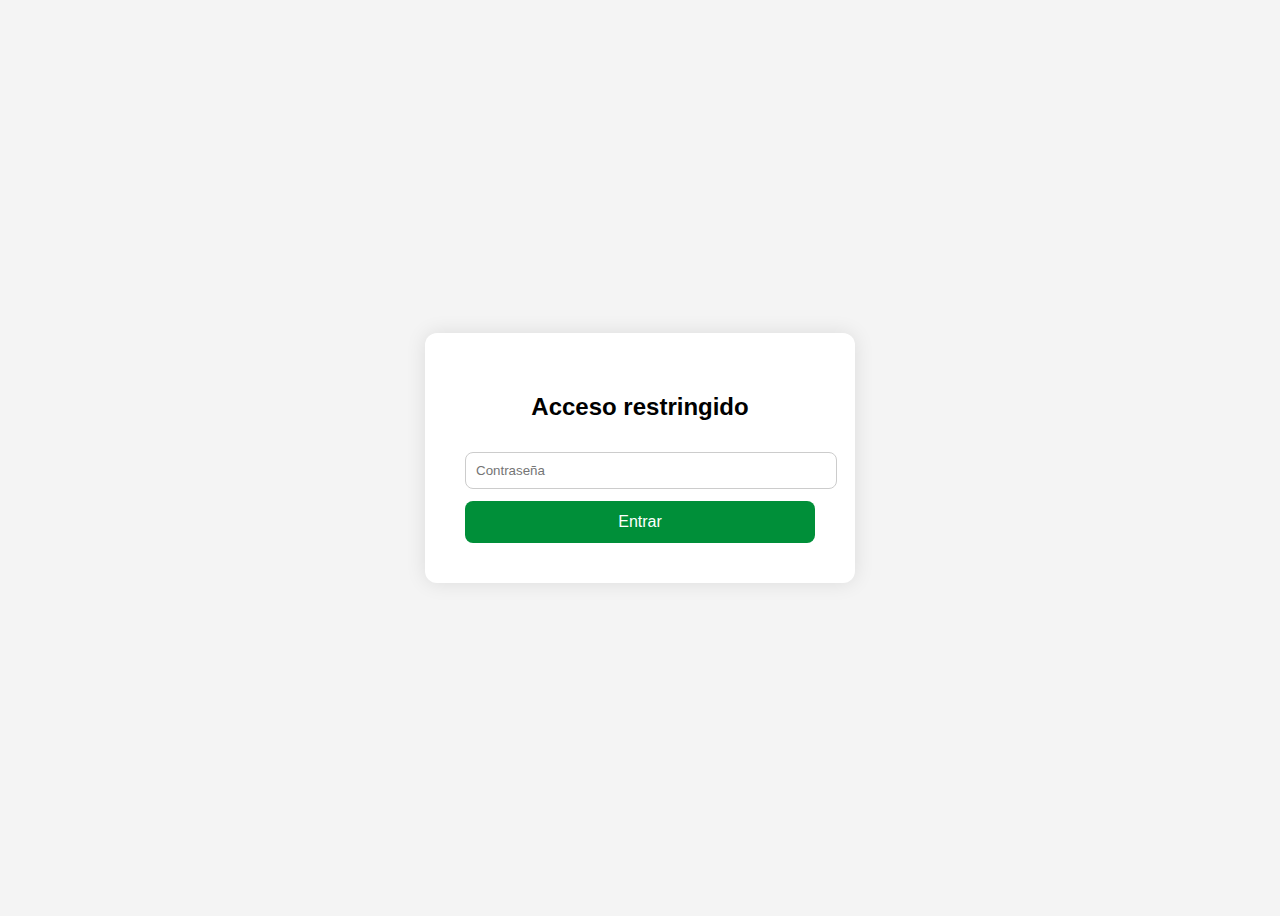
<file: login.html>
<!DOCTYPE html>
<html lang="es">

<head>
    <meta charset="UTF-8">
    <meta name="viewport" content="width=device-width, initial-scale=1.0">
    <title>Acceso</title>
    <link rel="stylesheet" href="animations.css">
    <style>
        body {
            font-family: Arial;
            background: #f4f4f4;
            display: flex;
            justify-content: center;
            align-items: center;
            height: 100vh;
        }

        .login-box {
            background: white;
            padding: 40px;
            border-radius: 12px;
            box-shadow: 0 0 20px rgba(0, 0, 0, 0.1);
            max-width: 350px;
            width: 100%;
            text-align: center;
        }

        input {
            width: 100%;
            padding: 10px;
            margin: 12px 0;
            border: 1px solid #ccc;
            border-radius: 8px;
        }

        button {
            width: 100%;
            background: #008f39;
            color: white;
            padding: 12px;
            border: none;
            border-radius: 8px;
            cursor: pointer;
            font-size: 16px;
        }
    </style>
</head>

<body>

    <div class="login-box animate-fade-in">
        <h2>Acceso restringido</h2>
        <input id="passwordInput" type="password" placeholder="Contraseña">
        <button onclick="login()">Entrar</button>
        <p id="error" style="color:red; display:none;">Contraseña incorrecta</p>
    </div>

    <script src="animations.js"></script>

    <script>
        const PASSWORD = "MetaCientia2025"; // <-- CAMBIA ESTA CONTRASEÑA

        function login() {
            const input = document.getElementById("passwordInput").value;

            if (input === PASSWORD) {
                localStorage.setItem("auth", "true");
                window.location.href = "index.html"; // Página principal de tu sitio
            } else {
                document.getElementById("error").style.display = "block";
            }
        }

        if (localStorage.getItem("auth") === "true") {
            window.location.href = "index.html";
        }
    </script>

</body>

</html>
</file>
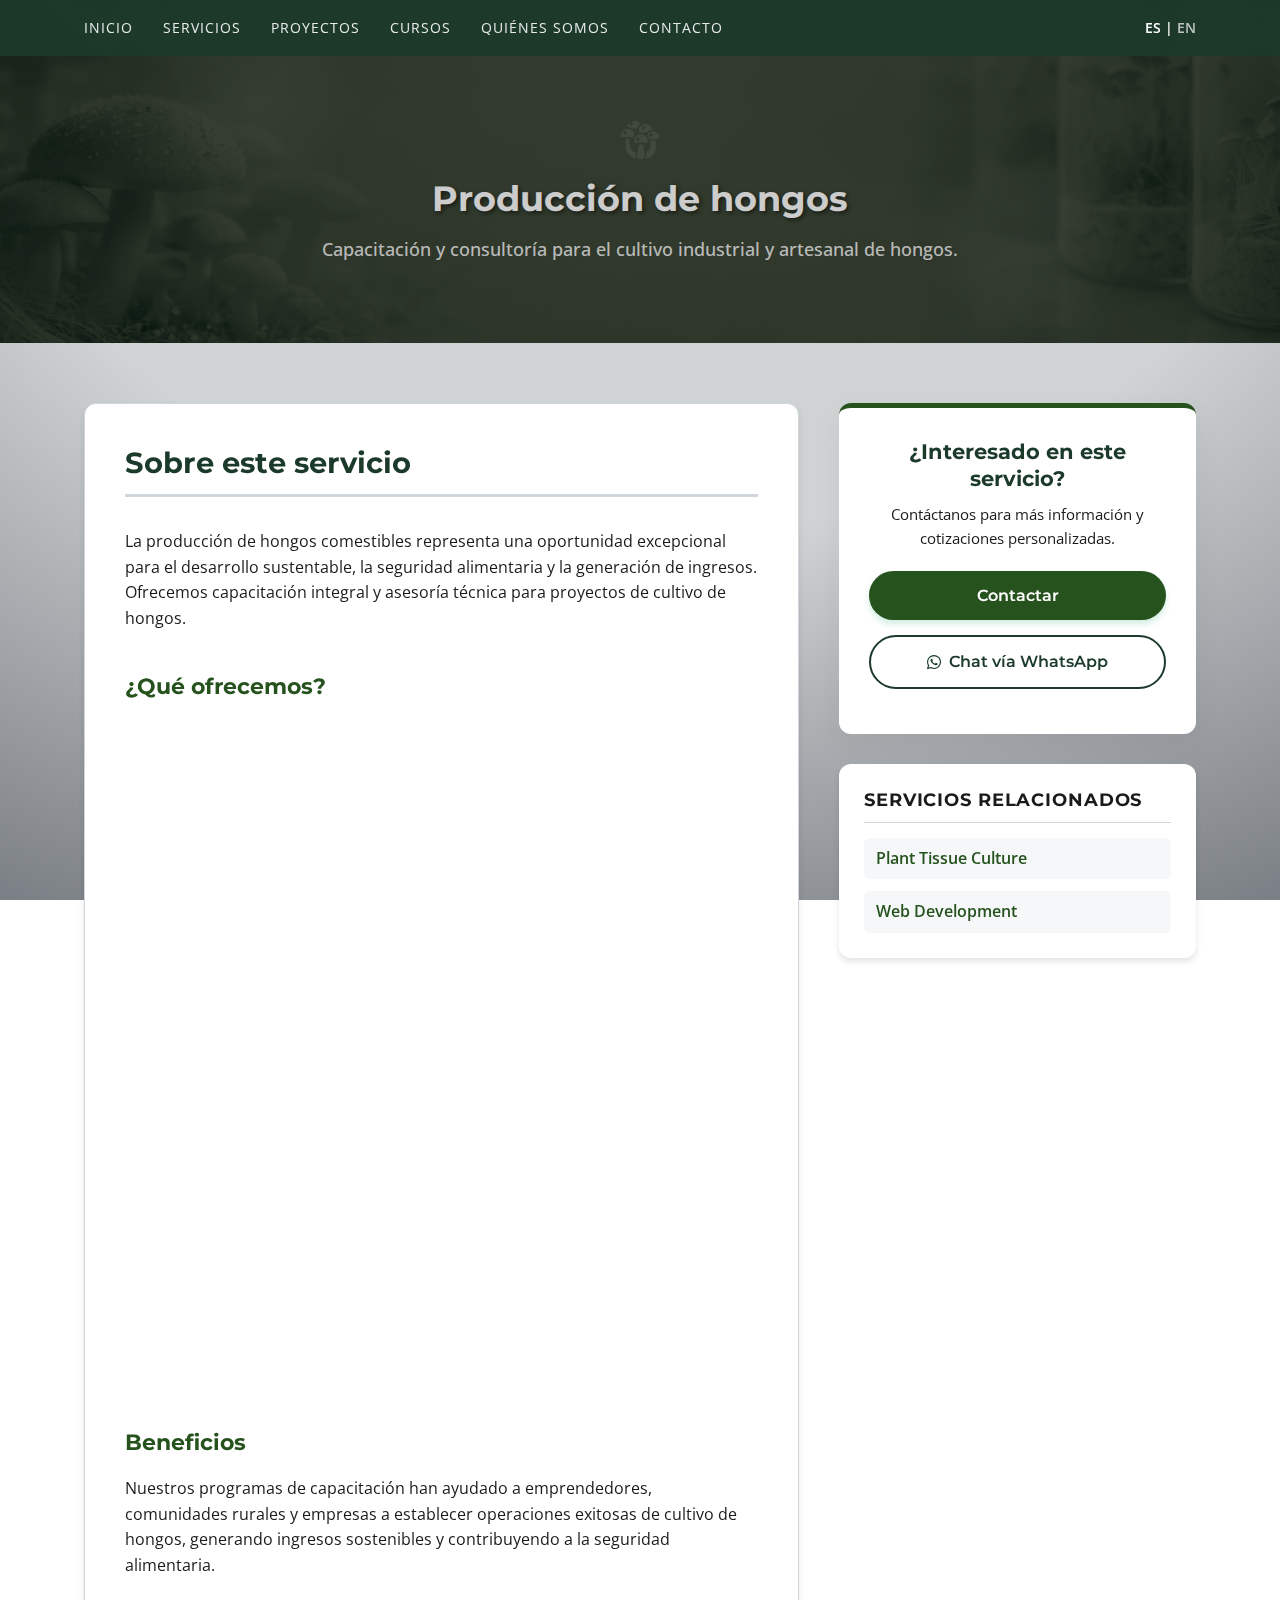
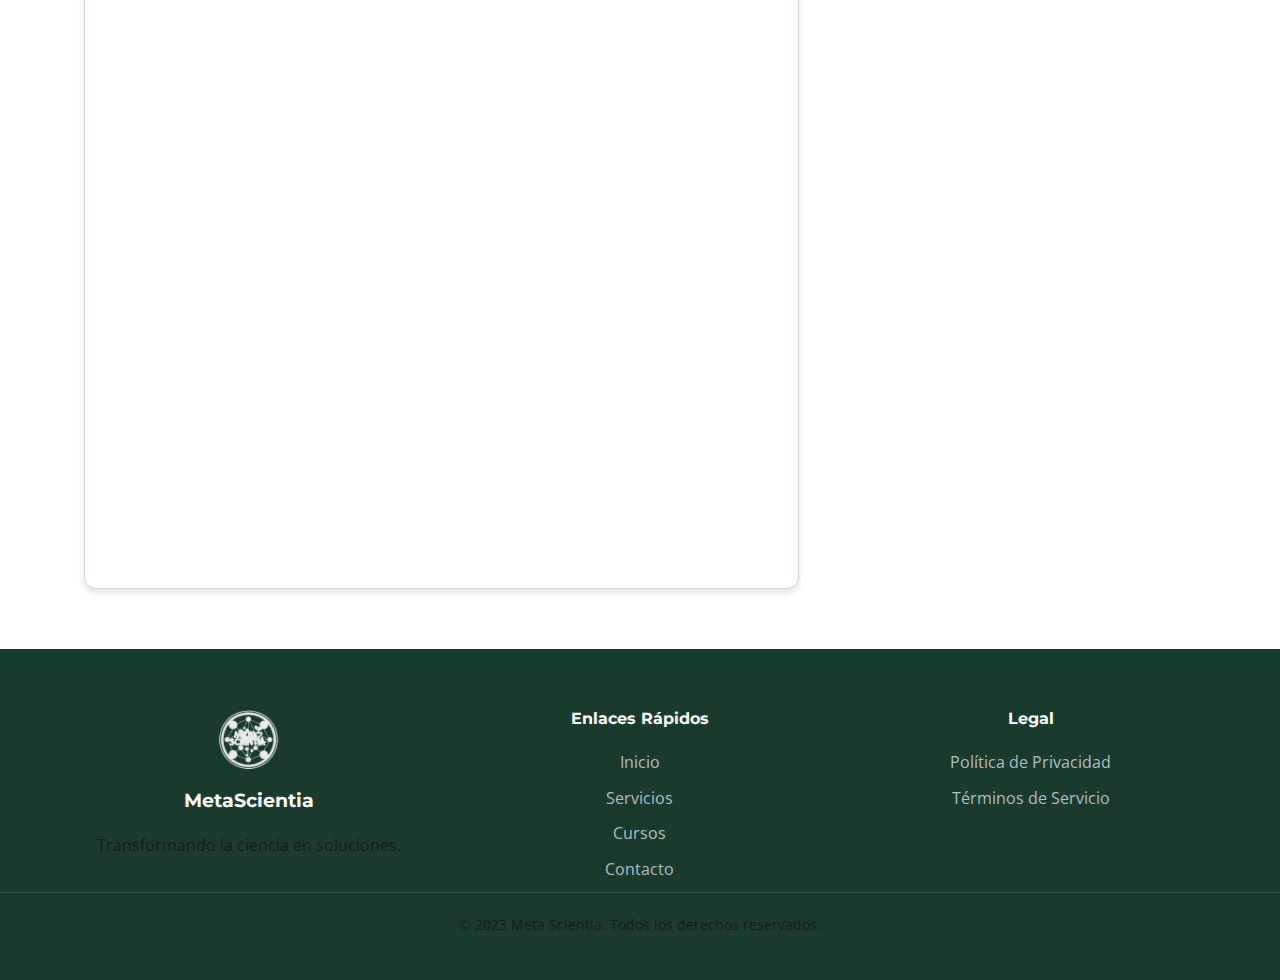
<file: mushroom-production.html>
<!DOCTYPE html>
<html lang="es">

<head>
    <meta charset="UTF-8">
    <meta name="viewport" content="width=device-width, initial-scale=1.0">
    <meta name="description"
        content="Mushroom Production - Meta Scientia. Capacitación y consultoría para el cultivo industrial y artesanal de hongos.">
    <title>Mushroom Production | Meta Scientia</title>
    <!-- Google Fonts -->
    <link rel="preconnect" href="https://fonts.googleapis.com">
    <link rel="preconnect" href="https://fonts.gstatic.com" crossorigin>
    <link
        href="https://fonts.googleapis.com/css2?family=Montserrat:wght@400;600;700&family=Open+Sans:wght@400;600&display=swap"
        rel="stylesheet">
    <!-- Font Awesome for Icons -->
    <link rel="stylesheet" href="https://cdnjs.cloudflare.com/ajax/libs/font-awesome/6.4.0/css/all.min.css">
    <!-- Custom Styles -->
    <link rel="stylesheet" href="styles.css">
    <link rel="stylesheet" href="international.css">
    <link rel="stylesheet" href="animations.css">
</head>

<body>
    <!-- HEADER / NAVIGATION -->
    <header id="main-header">
        <div class="container header-container">
            <!-- Logo removed from navbar -->

            <nav id="main-nav">
                <ul class="nav-links">
                    <li><a href="index.html#hero" data-i18n="nav_home">Inicio</a></li>
                    <li><a href="index.html#services" data-i18n="nav_services">Servicios</a></li>
                    <li><a href="index.html#projects" data-i18n="nav_projects">Proyectos</a></li>
                    <li><a href="index.html#courses" data-i18n="nav_courses">Cursos</a></li>
                    <li><a href="index.html#about" data-i18n="nav_about">Nosotros</a></li>
                    <li><a href="index.html#contact" data-i18n="nav_contact">Contacto</a></li>
                </ul>
            </nav>
            <div class="header-actions">
                <div class="lang-switcher" id="lang-switcher">
                    <span id="lang-es" class="active">ES</span> | <span id="lang-en">EN</span>
                </div>
                <button id="mobile-menu-btn" aria-label="Toggle menu">
                    <i class="fas fa-bars"></i>
                </button>
            </div>
        </div>
    </header>

    <!-- SERVICE HERO SECTION -->
    <section class="service-hero hero-hongos">
        <div class="container">
            <div class="service-hero-content animate-fade-in">
                <div class="service-icon-large">
                    <span class="icon-mask icon-mushroom"></span>
                </div>
                <h1 data-i18n="mush_title">Mushroom Production</h1>
                <p class="service-tagline" data-i18n="mush_tagline">Capacitación y consultoría para el cultivo
                    industrial y artesanal de hongos.</p>
            </div>
        </div>
    </section>

    <!-- SERVICE DETAILS SECTION -->
    <section class="section-padding service-details">
        <div class="container">
            <div class="service-content-grid">
                <div class="service-main-content reveal animate-slide-up">
                    <h2 data-i18n="mush_about_title">Sobre este servicio</h2>
                    <p data-i18n="mush_about_text">La producción de hongos comestibles representa una oportunidad
                        excepcional para el desarrollo sostenible, la seguridad alimentaria y la generación de ingresos.
                        Ofrecemos capacitación integral y asesoría técnica para proyectos de cultivo de hongos.</p>

                    <h3 data-i18n="mush_offer_title">¿Qué ofrecemos?</h3>
                    <ul class="service-features-list">
                        <li class="feature-item reveal animate-slide-up reveal-delay-1">
                            <div class="feature-header">
                                <i class="fas fa-check-circle"></i>
                                <span data-i18n="mush_feat_1">Talleres prácticos de cultivo de hongos</span>
                            </div>
                            <div class="feature-content"></div>
                        </li>
                        <li class="feature-item reveal animate-slide-up reveal-delay-2">
                            <div class="feature-header">
                                <i class="fas fa-check-circle"></i>
                                <span data-i18n="mush_feat_2">Diseño de instalaciones de producción</span>
                            </div>
                            <div class="feature-content"></div>
                        </li>
                        <li class="feature-item reveal animate-slide-up reveal-delay-3">
                            <div class="feature-header">
                                <i class="fas fa-check-circle"></i>
                                <span data-i18n="mush_feat_3">Desarrollo de sustratos optimizados</span>
                            </div>
                            <div class="feature-content"></div>
                        </li>
                        <li class="feature-item reveal animate-slide-up reveal-delay-4">
                            <div class="feature-header">
                                <i class="fas fa-check-circle"></i>
                                <span data-i18n="mush_feat_4">Control de calidad y saneamiento</span>
                            </div>
                            <div class="feature-content"></div>
                        </li>
                        <li class="feature-item reveal animate-slide-up reveal-delay-1">
                            <div class="feature-header">
                                <i class="fas fa-check-circle"></i>
                                <span data-i18n="mush_feat_5">Estrategias de comercialización</span>
                            </div>
                            <div class="feature-content"></div>
                        </li>
                    </ul>

                    <h3 data-i18n="mush_benefits_title">Beneficios</h3>
                    <p data-i18n="mush_benefits_text">Nuestros programas de capacitación han ayudado a emprendedores,
                        comunidades rurales y empresas a establecer operaciones exitosas de cultivo de hongos, generando
                        ingresos sostenibles y contribuyendo a la seguridad alimentaria.</p>

                    <div class="intl-carousel-3d reveal animate-slide-up">
                        <div class="intl-carousel-track">
                            <div class="intl-carousel-item"><img src="./images/hongos/fungi01.jpeg"
                                    alt="Carousel Image 1"></div>
                            <div class="intl-carousel-item"><img src="./images/hongos/fungi02.jpeg"
                                    alt="Carousel Image 2"></div>
                            <div class="intl-carousel-item"><img src="./images/hongos/fungi03.jpeg"
                                    alt="Carousel Image 3"></div>
                            <div class="intl-carousel-item"><img src="./images/hongos/fungi04.jpeg"
                                    alt="Carousel Image 4"></div>
                            <div class="intl-carousel-item"><img src="./images/hongos/fungi05.jpeg"
                                    alt="Carousel Image 5"></div>
                            <div class="intl-carousel-item"><img src="./images/hongos/fungi06.jpeg"
                                    alt="Carousel Image 6"></div>
                            <div class="intl-carousel-item"><img src="./images/hongos/fungi07.jpeg"
                                    alt="Carousel Image 7"></div>
                            <div class="intl-carousel-item"><img src="./images/hongos/fungi08.jpeg"
                                    alt="Carousel Image 8"></div>
                            <div class="intl-carousel-item"><img src="./images/hongos/fungi09.jpeg"
                                    alt="Carousel Image 9"></div>
                            <div class="intl-carousel-item"><img src="./images/hongos/fungi11.jpeg"
                                    alt="Carousel Image 11"></div>
                            <div class="intl-carousel-item"><img src="./images/hongos/fungi12.jpeg"
                                    alt="Carousel Image 12"></div>
                            <div class="intl-carousel-item"><img src="./images/hongos/fungi13.jpeg"
                                    alt="Carousel Image 13"></div>
                            <div class="intl-carousel-item"><img src="./images/hongos/fungi15.jpeg"
                                    alt="Carousel Image 15"></div>
                            <div class="intl-carousel-item"><img src="./images/hongos/fungi16.jpeg"
                                    alt="Carousel Image 16"></div>
                            <div class="intl-carousel-item"><img src="./images/hongos/fungi17.jpeg"
                                    alt="Carousel Image 17"></div>
                            <div class="intl-carousel-item"><img src="./images/hongos/fungi18.jpeg"
                                    alt="Carousel Image 18"></div>
                        </div>
                    </div>
                    <script src="intl-carousel.js"></script>

                </div>

                <!-- SIDEBAR -->
                <aside class="service-sidebar reveal animate-slide-up">
                    <div class="service-cta-box">
                        <h3 data-i18n="sidebar_interested_title">¿Interesado en este servicio?</h3>
                        <p data-i18n="sidebar_interested_text">Contáctanos para más información y cotizaciones
                            personalizadas.</p>
                        <a href="index.html#contact" class="btn btn-primary btn-block"
                            data-i18n="sidebar_contact_btn">Contactar</a>
                        <a href="https://wa.me/525582486550/?text=Hello,+I+would+like+to+obtain+more+information+about+MetaCientia's+services"
                            target="_blank" class="btn btn-outline-dark btn-block">
                            <i class="fab fa-whatsapp"></i> <span data-i18n="hero_cta_chat">WhatsApp</span>
                        </a>
                    </div>

                    <div class="related-services">
                        <h4 data-i18n="sidebar_related_title">Servicios Relacionados</h4>
                        <ul>
                            <li><a href="plant-tissue-culture.html">Plant Tissue Culture</a></li>
                            <li><a href="web-development.html">Web Development</a></li>
                        </ul>
                    </div>
                </aside>
            </div>
        </div>
    </section>

    <!-- FOOTER -->
    <footer class="main-footer">
        <div class="container footer-grid">
            <div class="footer-col">
                <img src="./images/logo.png" alt="MetaScientia Logo" class="footer-logo">
                <h3>MetaScientia</h3>
                <p data-i18n="footer_slogan">Transformando la ciencia en soluciones.</p>
            </div>
            <div class="footer-col">
                <h4 data-i18n="footer_quicklinks">Enlaces Rápidos</h4>
                <ul>
                    <li><a href="index.html#hero" data-i18n="nav_home">Inicio</a></li>
                    <li><a href="index.html#services" data-i18n="nav_services">Servicios</a></li>
                    <li><a href="index.html#courses" data-i18n="nav_courses">Cursos</a></li>
                    <li><a href="index.html#contact" data-i18n="nav_contact">Contacto</a></li>
                </ul>
            </div>
            <div class="footer-col">
                <h4 data-i18n="footer_legal">Legal</h4>
                <ul>
                    <li><a href="#" data-i18n="footer_privacy">Política de Privacidad</a></li>
                    <li><a href="#" data-i18n="footer_terms">Términos de Servicio</a></li>
                </ul>
            </div>
        </div>
        <div class="footer-bottom text-center">
            <p data-i18n="footer_copyright">&copy; 2023 Meta Scientia. Todos los derechos reservados.</p>
        </div>
    </footer>

    <!-- SCRIPTS -->
    <script src="animations.js"></script>
    <script src="script.js"></script>
</body>

</html>
</file>
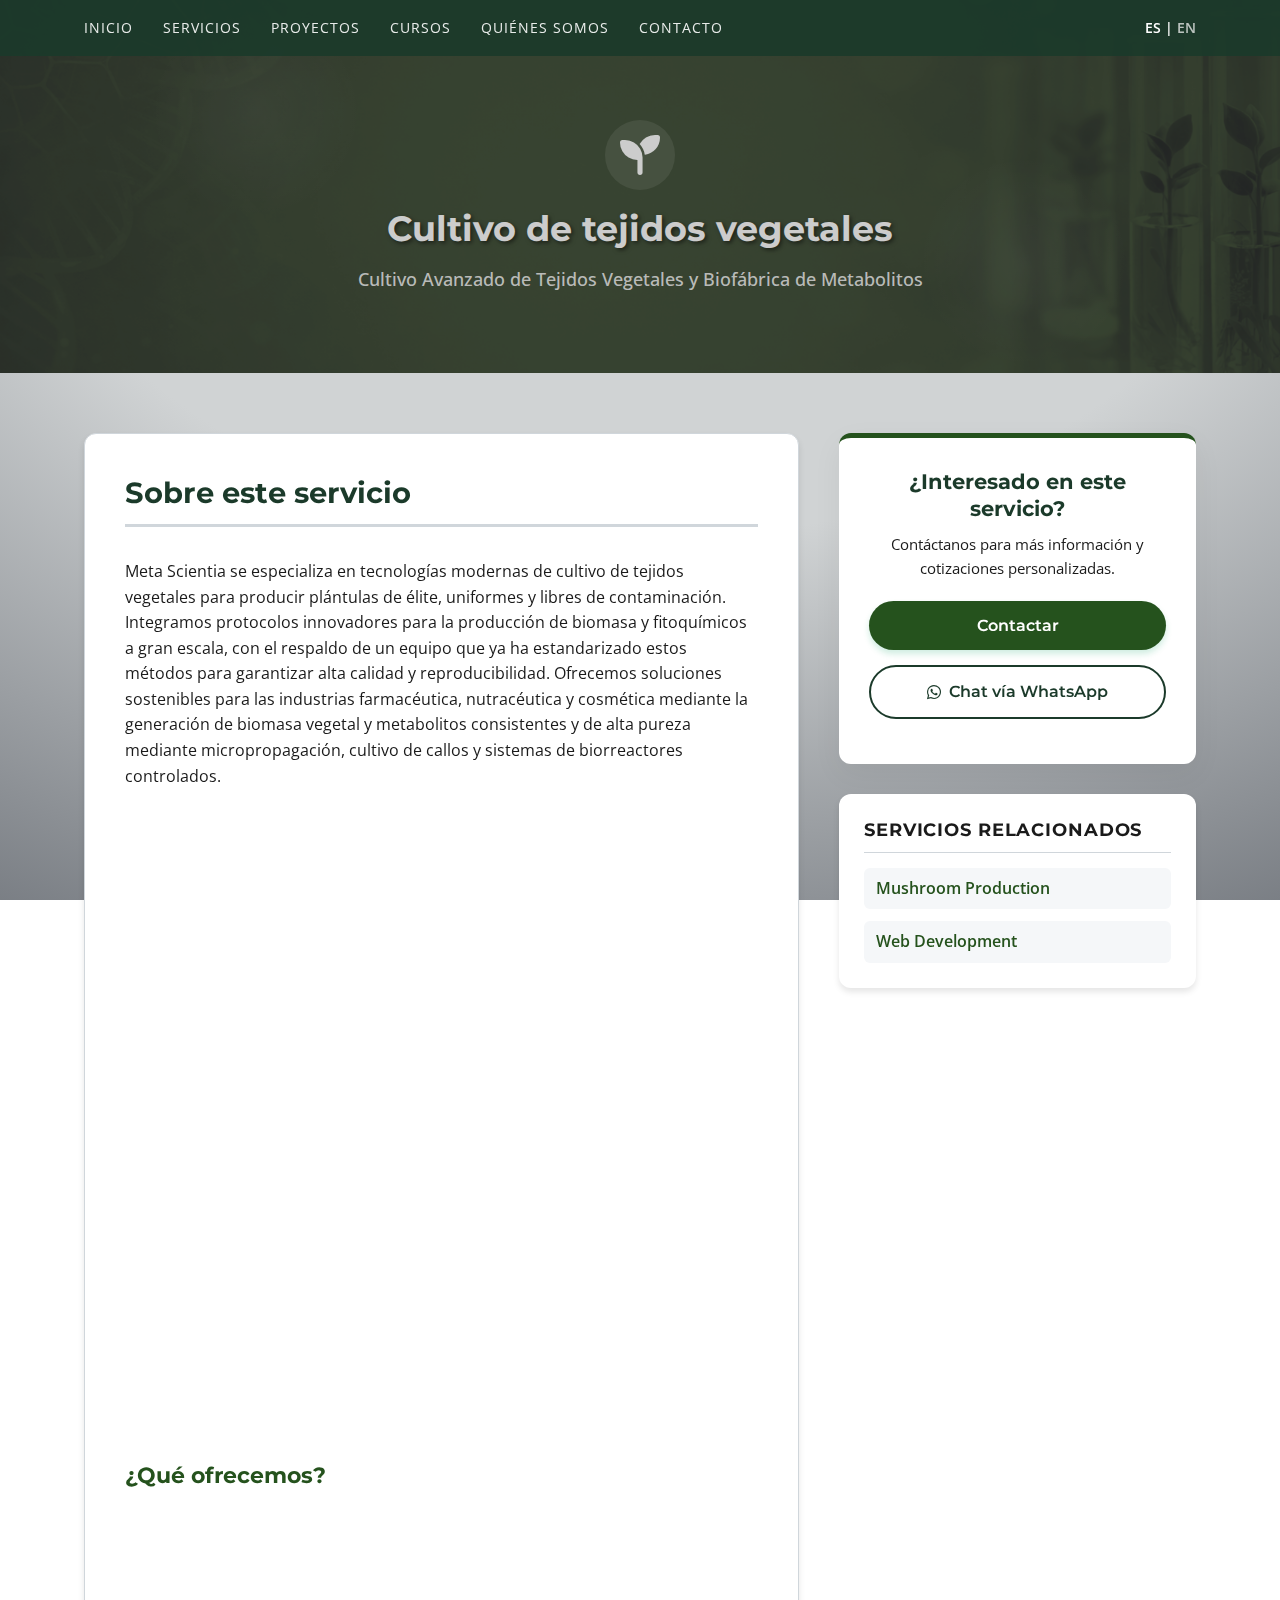
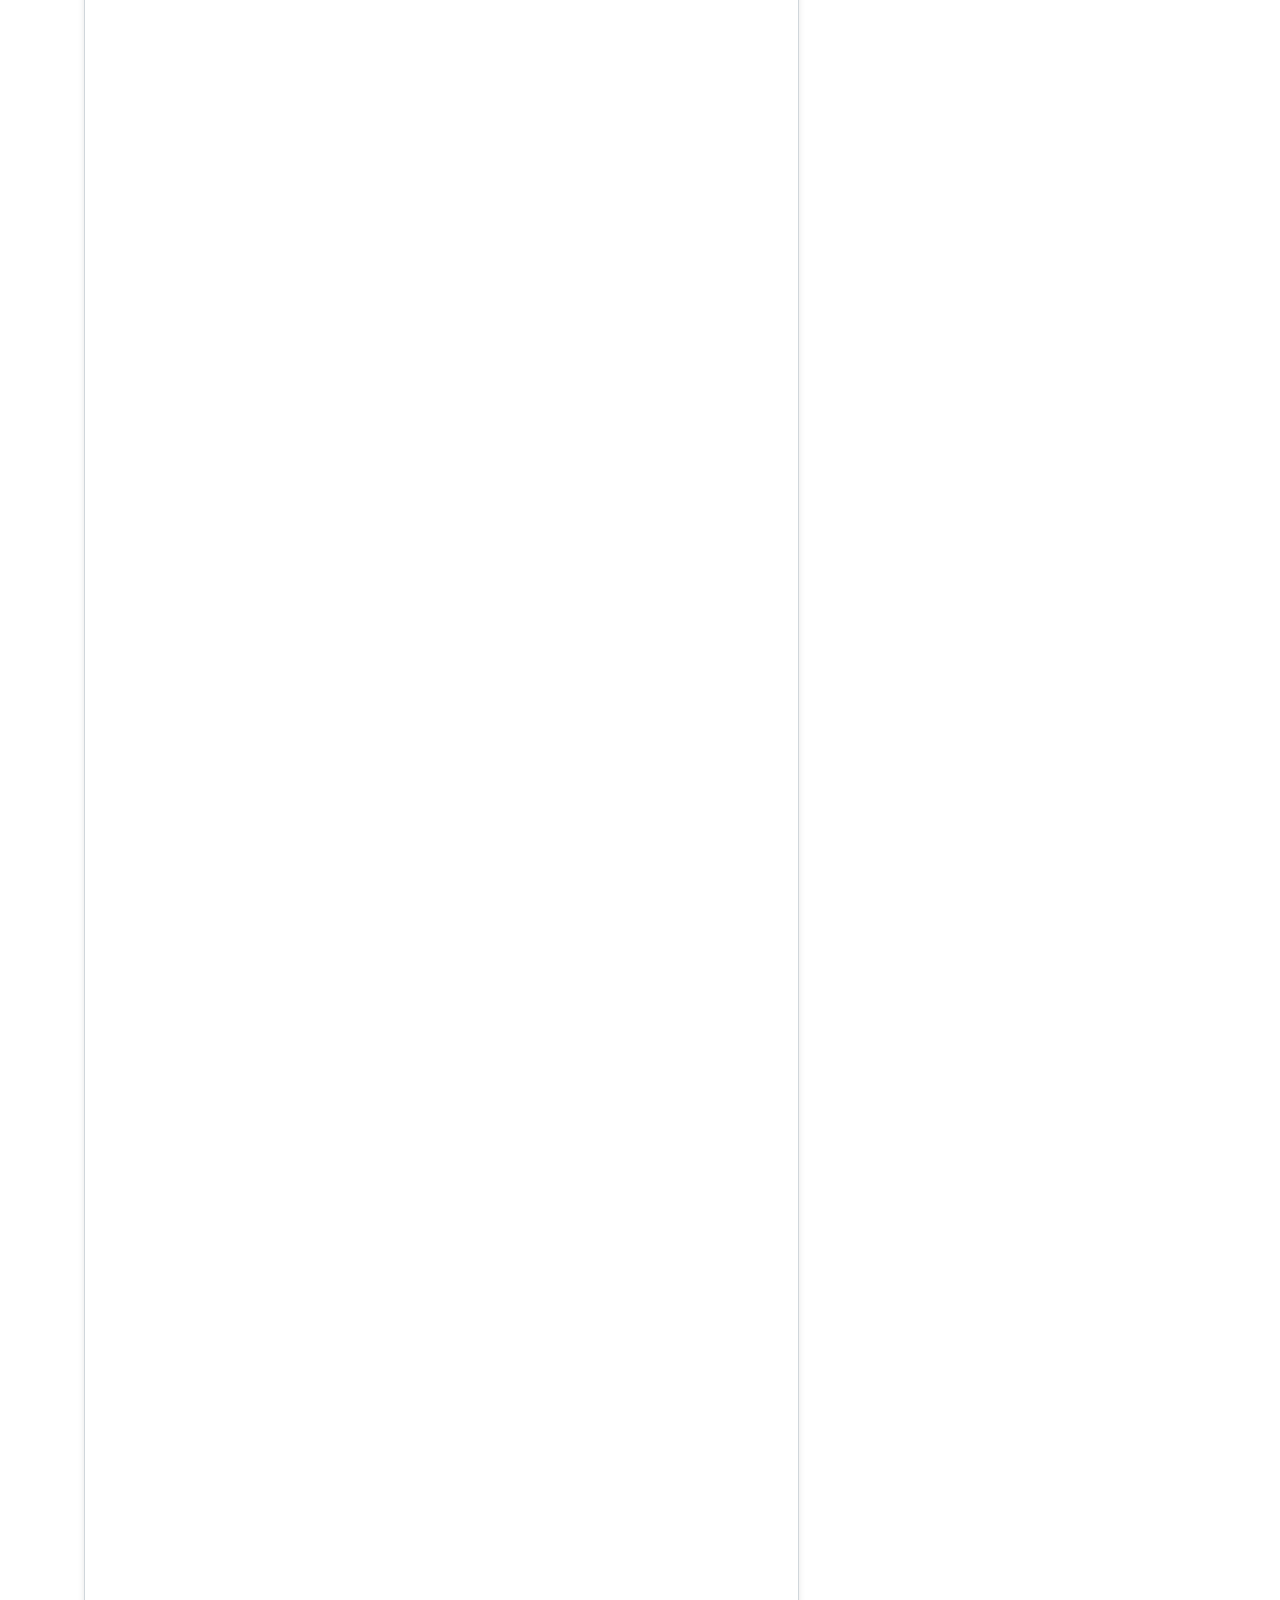
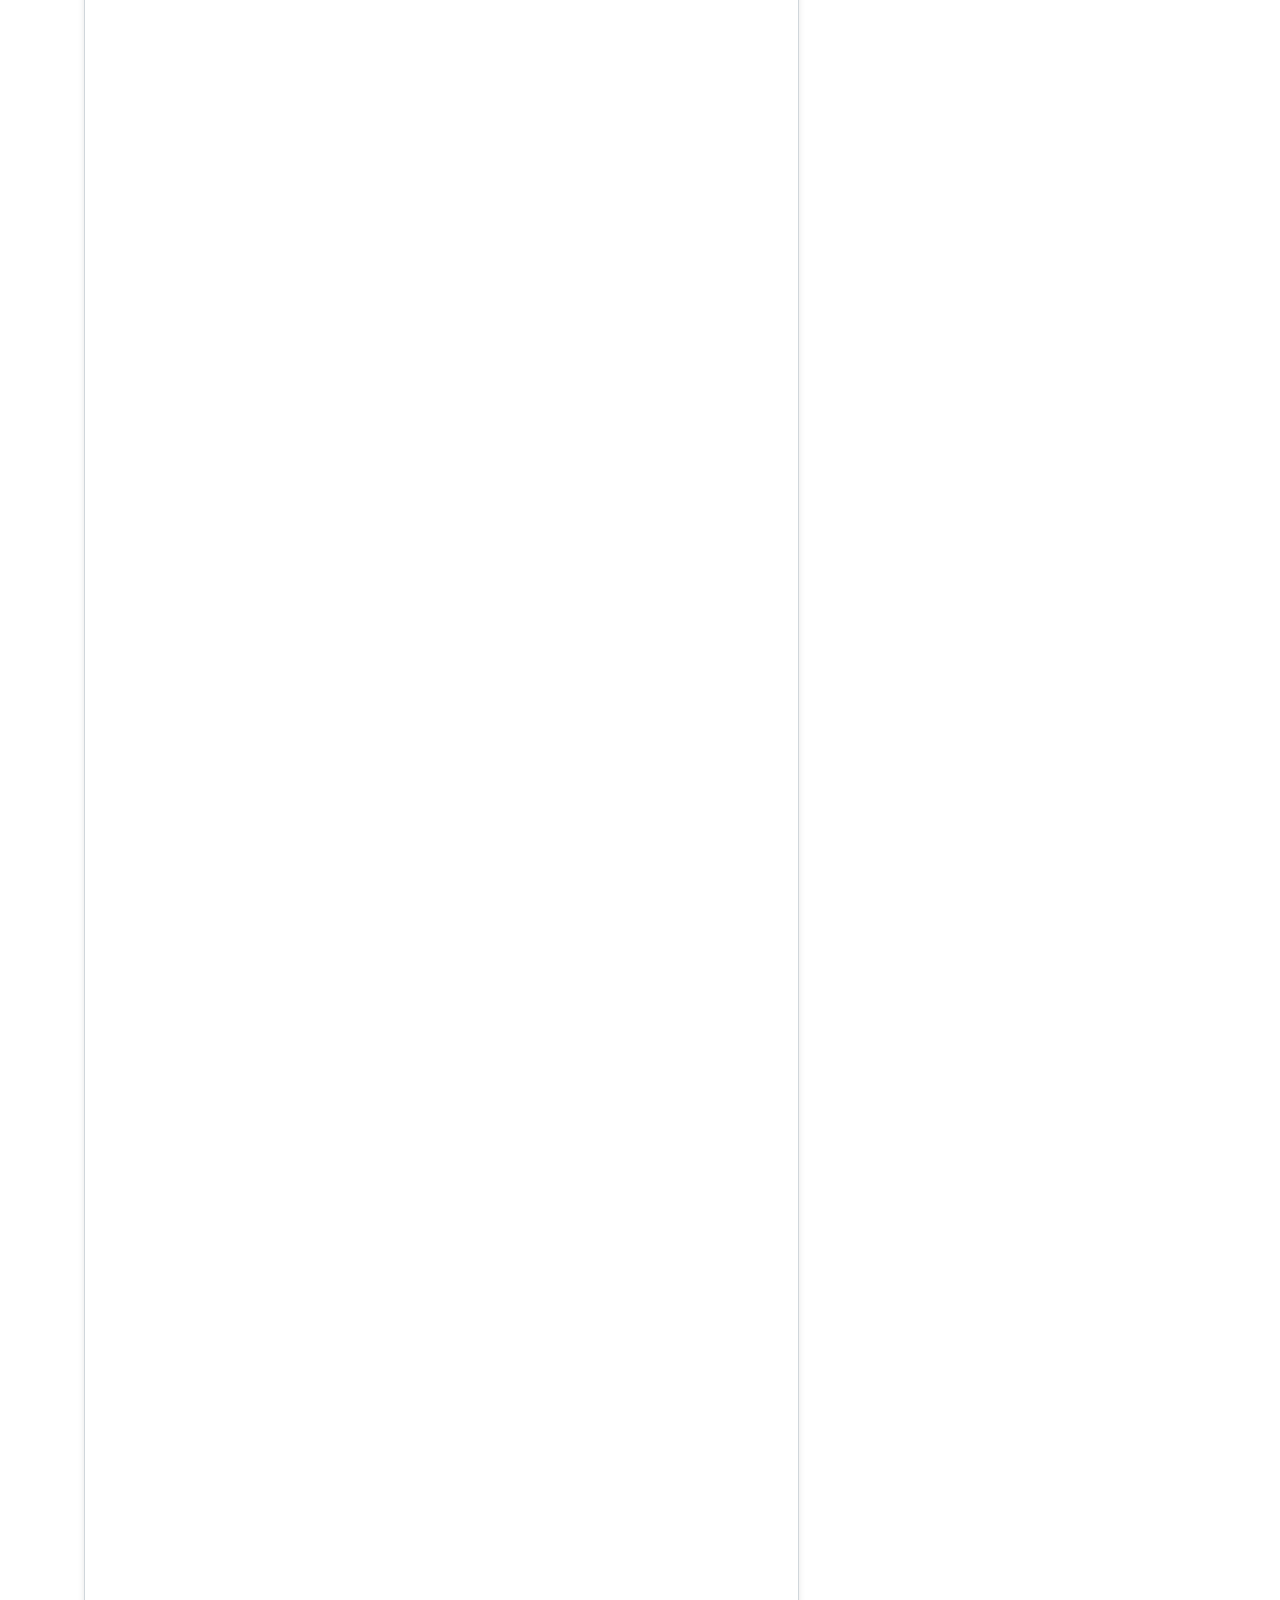
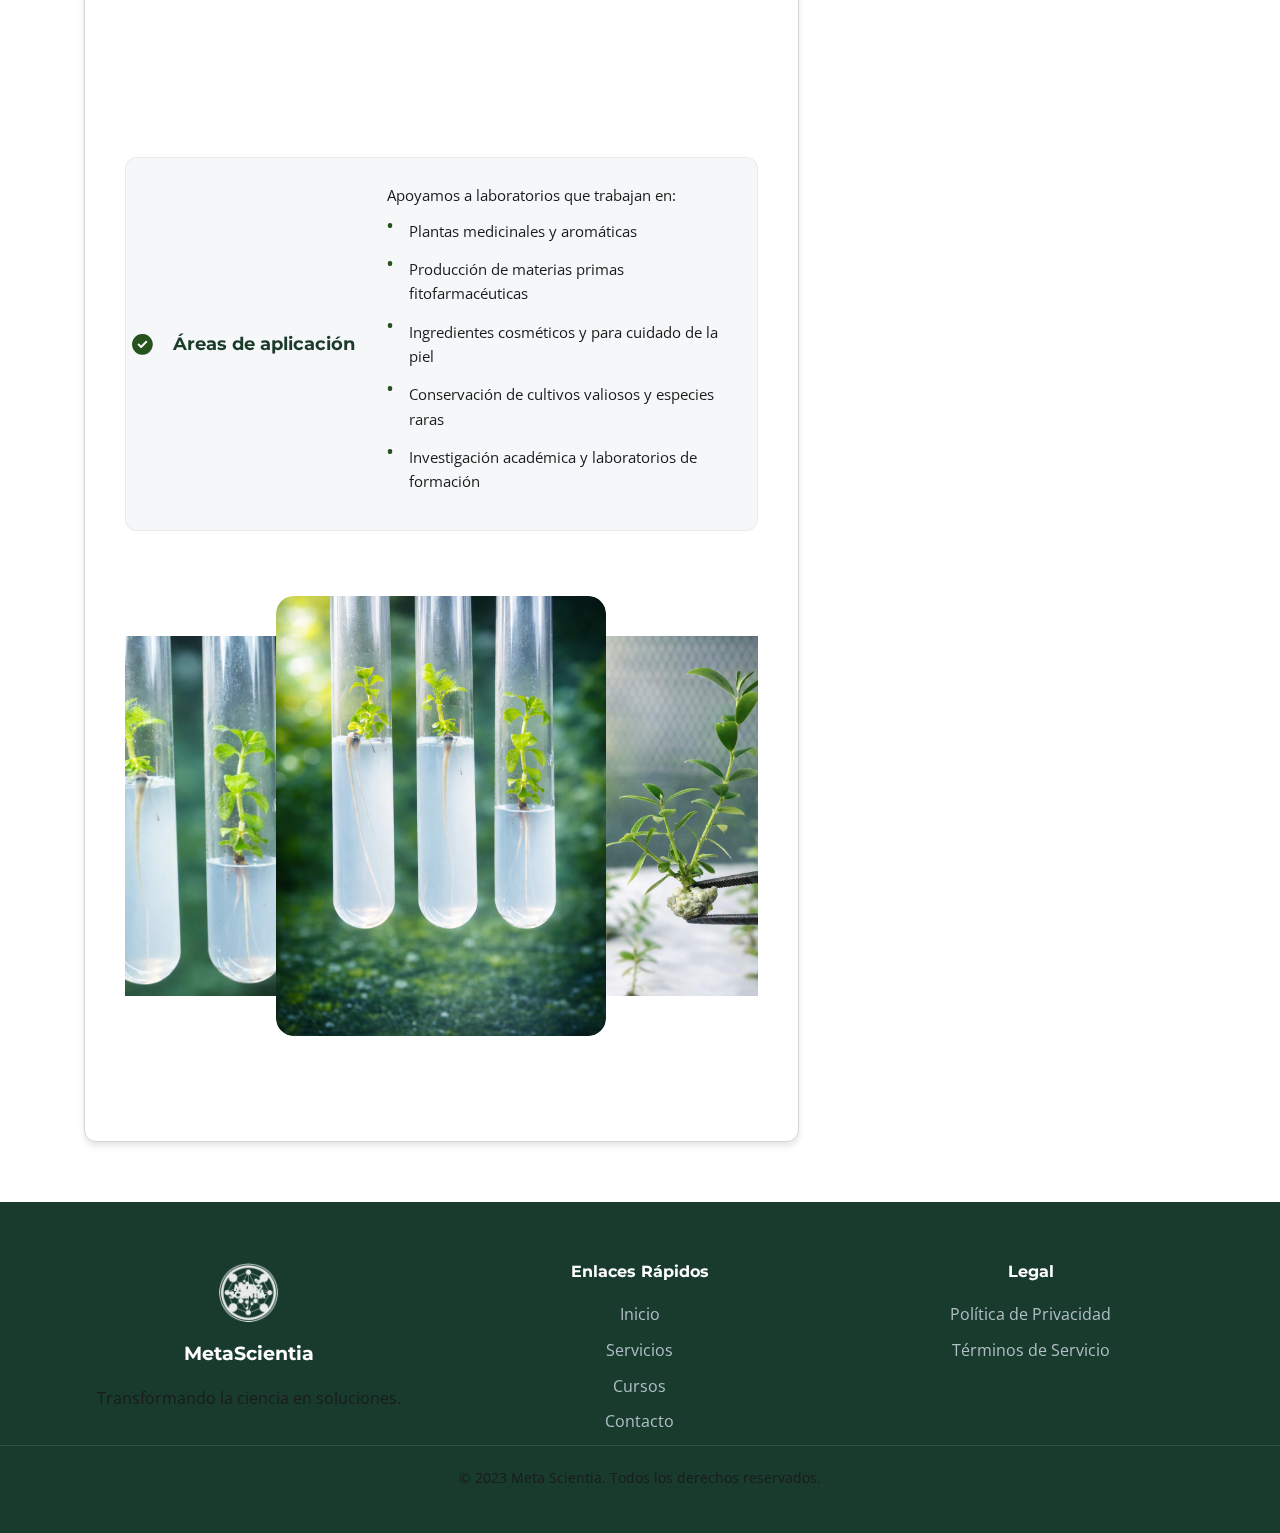
<file: plant-tissue-culture.html>
<!DOCTYPE html>
<html lang="es">

<head>
    <meta charset="UTF-8">
    <meta name="viewport" content="width=device-width, initial-scale=1.0">
    <meta name="description"
        content="Plant Tissue Culture - Meta Scientia. Cultivo de tejidos y protocolos de mejoramiento genético para la resiliencia agrícola.">
    <title>Cultivo Avanzado de Tejidos Vegetales y Biofábrica de Metabolitos</title>
    <!-- Google Fonts -->
    <link rel="preconnect" href="https://fonts.googleapis.com">
    <link rel="preconnect" href="https://fonts.gstatic.com" crossorigin>
    <link
        href="https://fonts.googleapis.com/css2?family=Montserrat:wght@400;600;700&family=Open+Sans:wght@400;600&display=swap"
        rel="stylesheet">
    <!-- Font Awesome for Icons -->
    <link rel="stylesheet" href="https://cdnjs.cloudflare.com/ajax/libs/font-awesome/6.4.0/css/all.min.css">
    <!-- Custom Styles -->
    <link rel="stylesheet" href="styles.css">
    <link rel="stylesheet" href="international.css">
    <link rel="stylesheet" href="animations.css">
</head>

<body>
    <!-- HEADER / NAVIGATION -->
    <header id="main-header">
        <div class="container header-container">
            <!-- Logo removed from navbar -->

            <nav id="main-nav">
                <ul class="nav-links">
                    <li><a href="index.html#hero" data-i18n="nav_home">Inicio</a></li>
                    <li><a href="index.html#services" data-i18n="nav_services">Servicios</a></li>
                    <li><a href="index.html#projects" data-i18n="nav_projects">Proyectos</a></li>
                    <li><a href="index.html#courses" data-i18n="nav_courses">Cursos</a></li>
                    <li><a href="index.html#about" data-i18n="nav_about">Nosotros</a></li>
                    <li><a href="index.html#contact" data-i18n="nav_contact">Contacto</a></li>
                </ul>
            </nav>
            <div class="header-actions">
                <div class="lang-switcher" id="lang-switcher">
                    <span id="lang-es" class="active">ES</span> | <span id="lang-en">EN</span>
                </div>
                <button id="mobile-menu-btn" aria-label="Toggle menu">
                    <i class="fas fa-bars"></i>
                </button>
            </div>
        </div>
    </header>

    <!-- SERVICE HERO SECTION -->
    <section class="service-hero hero-plantas">
        <div class="container">
            <div class="service-hero-content animate-fade-in">
                <div class="service-icon-large">
                    <i class="fas fa-seedling"></i>
                </div>
                <h1 data-i18n="ptc_title">Plant Tissue Culture</h1>
                <p class="service-tagline" data-i18n="ptc_tagline">Cultivo Avanzado de Tejidos Vegetales y Biofábrica de
                    Metabolitos</p>
            </div>
        </div>
    </section>

    <!-- SERVICE DETAILS SECTION -->
    <section class="section-padding service-details">
        <div class="container">
            <div class="service-content-grid">
                <div class="service-main-content">
                    <h2 data-i18n="ptc_about_title">Sobre este servicio</h2>
                    <p data-i18n="ptc_about_text">Meta Scientia se especializa en tecnologías modernas de cultivo de
                        tejidos vegetales para producir plántulas de élite, uniformes y libres de contaminación.
                        Integramos protocolos innovadores para la producción de biomasa y fitoquímicos a gran escala,
                        respaldados por un equipo que ya ha estandarizado estos métodos para garantizar alta calidad y
                        reproducibilidad. Ofrecemos soluciones sostenibles para las industrias farmacéutica,
                        nutracéutica y cosmética mediante la generación de biomasa vegetal y metabolitos consistentes y
                        de alta pureza a través de micropropagación, cultivo de callos y sistemas de biorreactores
                        controlados.</p>

                    <!-- New Video Section -->
                    <div class="video-presentation reveal animate-slide-up">
                        <video autoplay loop muted playsinline class="vertical-service-video">
                            <source src="images/plantas/plantavideo.mp4" type="video/mp4">
                            Your browser does not support the video tag.
                        </video>
                    </div>

                    <h3 data-i18n="ptc_offer_title">¿Qué ofrecemos?</h3>
                    <ul class="service-features-list">
                        <li class="feature-item reveal animate-slide-up reveal-delay-1">
                            <div class="feature-header">
                                <i class="fas fa-check-circle"></i>
                                <span data-i18n="ptc_feat_1_title">CALIDAD</span>
                            </div>
                            <div class="feature-content">
                                <p data-i18n="ptc_feat_1_desc">Materiales vegetales estandarizados, libres de patógenos
                                    y genéticamente estables, asegurando confiabilidad y pureza para aplicaciones
                                    industriales.</p>
                            </div>
                        </li>
                        <li class="feature-item reveal animate-slide-up reveal-delay-2">
                            <div class="feature-header">
                                <i class="fas fa-check-circle"></i>
                                <span data-i18n="ptc_feat_2_title">RENDIMIENTO</span>
                            </div>
                            <div class="feature-content">
                                <p data-i18n="ptc_feat_2_desc">Optimización del crecimiento vegetal y acumulación de
                                    metabolitos mediante técnicas avanzadas de cultivo de tejidos y sistemas rentables.
                                </p>
                            </div>
                        </li>
                        <li class="feature-item reveal animate-slide-up reveal-delay-3">
                            <div class="feature-header">
                                <i class="fas fa-check-circle"></i>
                                <span data-i18n="ptc_feat_3_title">RENTABILIDAD</span>
                            </div>
                            <div class="feature-content">
                                <p data-i18n="ptc_feat_3_desc">Producción escalable de compuestos bioactivos de alto
                                    valor, impulsando formulaciones comerciales e innovación industrial.</p>
                            </div>
                        </li>
                        <li class="feature-item reveal animate-slide-up reveal-delay-4">
                            <div class="feature-header">
                                <i class="fas fa-check-circle"></i>
                                <span data-i18n="ptc_feat_4_title">Protocolo de productos</span>
                            </div>
                            <div class="feature-content">
                                <p data-i18n="ptc_feat_4_desc">Caralluma, Stevia, Papa, Silybum marianum, Plátano,
                                    Fresa, Olivo, etc.</p>
                            </div>
                        </li>
                    </ul>

                    <h3 data-i18n="ptc_meta_title" class="reveal animate-slide-up">Sobre Meta Scientia</h3>
                    <p data-i18n="ptc_meta_text_1" class="reveal animate-slide-up">Un enfoque clave de Meta Scientia es
                        el cultivo de tejidos vegetales,
                        proporcionando soluciones avanzadas para la producción a gran escala de plantas de alto valor y
                        sus metabolitos bioactivos. A través de tecnologías in vitro de vanguardia como la
                        micropropagación, cultivos de callos y suspensiones celulares, y estrategias de mejora de
                        metabolitos, apoyamos a las industrias farmacéutica, nutracéutica y cosmética con compuestos
                        vegetales confiables, libres de contaminantes y estandarizados.</p>
                    <p data-i18n="ptc_meta_text_2" class="reveal animate-slide-up">Meta Scientia también ofrece
                        experiencia en gestión de investigación,
                        comunicación académica, consultoría en biotecnología, capacitación en innovación y transferencia
                        de tecnología.</p>
                    <p data-i18n="ptc_meta_text_3" class="reveal animate-slide-up">Nuestra misión es promover la
                        excelencia científica, fortalecer la
                        capacidad de investigación y acelerar la comercialización de descubrimientos científicos para un
                        impacto global.</p>

                    <h3 data-i18n="ptc_services_title" class="reveal animate-slide-up">Servicios</h3>
                    <p class="section-subtitle reveal animate-slide-up" data-i18n="ptc_services_subtitle">Consultoría y
                        capacitación para
                        laboratorios de cultivo de tejidos</p>
                    <p data-i18n="ptc_services_desc" class="reveal animate-slide-up">Impulsando la biotecnología vegetal
                        moderna a través de orientación
                        experta y desarrollo de capacidades prácticas.</p>

                    <ul class="service-features-list">
                        <li class="feature-item reveal animate-slide-up reveal-delay-1">
                            <div class="feature-header">
                                <i class="fas fa-check-circle"></i>
                                <span data-i18n="ptc_serv_1_title">Establecimiento y optimización de laboratorios de
                                    cultivo de tejidos</span>
                            </div>
                            <div class="feature-content">
                                <p data-i18n="ptc_serv_1_desc">Guiamos a nuestros clientes en la configuración de
                                    instalaciones de cultivo de tejidos completamente funcionales.</p>
                                <ul>
                                    <li data-i18n="ptc_serv_1_li_1">Diseño del laboratorio (sala de medios, sala de
                                        cultivo, sala de crecimiento, área de esterilización)</li>
                                    <li data-i18n="ptc_serv_1_li_2">Selección de equipos ajustados al presupuesto y
                                        objetivos del proyecto</li>
                                    <li data-i18n="ptc_serv_1_li_3">Procedimientos Operativos Estándar (SOPs) para
                                        flujos de trabajo libres de contaminación</li>
                                    <li data-i18n="ptc_serv_1_li_4">Planes de formulación de medios para diferentes
                                        especies</li>
                                    <li data-i18n="ptc_serv_1_li_5">Capacitación en técnicas asépticas</li>
                                </ul>
                            </div>
                        </li>
                        <li class="feature-item reveal animate-slide-up reveal-delay-2">
                            <div class="feature-header">
                                <i class="fas fa-check-circle"></i>
                                <span data-i18n="ptc_serv_2_title">Capacitación en Micropropagación y Producción de
                                    Biomasa</span>
                            </div>
                            <div class="feature-content">
                                <p data-i18n="ptc_serv_2_desc">Ofrecemos capacitación práctica para la propagación
                                    eficiente y producción de biomasa vegetal.</p>
                                <ul>
                                    <li data-i18n="ptc_serv_2_li_1">Iniciación de explantes (hojas, nodos, rizomas,
                                        meristemos)</li>
                                    <li data-i18n="ptc_serv_2_li_2">Inducción y proliferación de callos</li>
                                    <li data-i18n="ptc_serv_2_li_3">Organogénesis de brotes y raíces</li>
                                    <li data-i18n="ptc_serv_2_li_4">Multiplicación a gran escala en cámara de
                                        crecimiento</li>
                                    <li data-i18n="ptc_serv_2_li_5">Técnicas de aclimatación para transferencia a
                                        invernadero</li>
                                </ul>
                            </div>
                        </li>
                        <li class="feature-item reveal animate-slide-up reveal-delay-3">
                            <div class="feature-header">
                                <i class="fas fa-check-circle"></i>
                                <span data-i18n="ptc_serv_3_title">Mejora de Metabolitos y Producción de
                                    Fitoquímicos</span>
                            </div>
                            <div class="feature-content">
                                <p data-i18n="ptc_serv_3_desc">Desarrollo de sistemas de cultivo de tejidos para
                                    metabolitos secundarios.</p>
                                <ul>
                                    <li data-i18n="ptc_serv_3_li_1">Selección de callos y líneas celulares de alto
                                        rendimiento</li>
                                    <li data-i18n="ptc_serv_3_li_2">Estrategias de elicitación (biótica/abiótica)</li>
                                    <li data-i18n="ptc_serv_3_li_3">Enfoques de alimentación de precursores</li>
                                    <li data-i18n="ptc_serv_3_li_4">Optimización de luz, nutrientes y hormonas</li>
                                    <li data-i18n="ptc_serv_3_li_5">Flujos de trabajo a pequeña escala sin biorreactores
                                    </li>
                                    <li data-i18n="ptc_serv_3_li_6">Protocolos de extracción y perfilado LC-MS</li>
                                    <li data-i18n="ptc_serv_3_li_7">Producción de alcaloides, flavonoides, fenoles y
                                        terpenoides</li>
                                </ul>
                            </div>
                        </li>
                        <li class="feature-item reveal animate-slide-up reveal-delay-4">
                            <div class="feature-header">
                                <i class="fas fa-check-circle"></i>
                                <span data-i18n="ptc_serv_4_title">Solución de Problemas y Control de Calidad</span>
                            </div>
                            <div class="feature-content">
                                <p data-i18n="ptc_serv_4_desc">Apoyo continuo para garantizar el funcionamiento adecuado
                                    del laboratorio.</p>
                                <ul>
                                    <li data-i18n="ptc_serv_4_li_1">Detección y eliminación de contaminación</li>
                                    <li data-i18n="ptc_serv_4_li_2">Solución de problemas de declive del cultivo</li>
                                    <li data-i18n="ptc_serv_4_li_3">Optimización de reguladores de crecimiento</li>
                                    <li data-i18n="ptc_serv_4_li_4">Análisis y registro de datos</li>
                                    <li data-i18n="ptc_serv_4_li_5">Control de calidad para investigación e industria
                                    </li>
                                </ul>
                            </div>
                        </li>
                        <li class="feature-item reveal animate-slide-up reveal-delay-1">
                            <div class="feature-header">
                                <i class="fas fa-check-circle"></i>
                                <span data-i18n="ptc_serv_5_title">Desarrollo de Capacidades y Capacitación de
                                    Personal</span>
                            </div>
                            <div class="feature-content">
                                <p data-i18n="ptc_serv_5_desc">Programas de capacitación estructurados para diferentes
                                    perfiles.</p>
                                <ul>
                                    <li data-i18n="ptc_serv_5_li_1">Estudiantes</li>
                                    <li data-i18n="ptc_serv_5_li_2">Técnicos de laboratorio</li>
                                    <li data-i18n="ptc_serv_5_li_3">Investigadores</li>
                                    <li data-i18n="ptc_serv_5_li_4">Emprendedores y fundadores de empresas agrotech</li>
                                    <li data-i18n="ptc_serv_5_li_5">Técnicas fundamentales y avanzadas</li>
                                </ul>
                            </div>
                        </li>
                        <li class="feature-item">
                            <div class="feature-header">
                                <i class="fas fa-check-circle"></i>
                                <span data-i18n="ptc_serv_6_title">Áreas de aplicación</span>
                            </div>
                            <div class="feature-content">
                                <p data-i18n="ptc_serv_6_desc">Apoyamos a laboratorios que trabajan en:</p>
                                <ul>
                                    <li data-i18n="ptc_serv_6_li_1">Plantas medicinales y aromáticas</li>
                                    <li data-i18n="ptc_serv_6_li_2">Producción de materias primas fitofarmacéuticas</li>
                                    <li data-i18n="ptc_serv_6_li_3">Ingredientes cosméticos y para cuidado de la piel
                                    </li>
                                    <li data-i18n="ptc_serv_6_li_4">Conservación de cultivos valiosos y especies raras
                                    </li>
                                    <li data-i18n="ptc_serv_6_li_5">Investigación académica y laboratorios de formación
                                    </li>
                                </ul>
                            </div>
                        </li>
                    </ul>

                    <div class="intl-carousel-3d">
                        <div class="intl-carousel-track">
                            <div class="intl-carousel-item"><img src="./images/plantas/planta01.png"
                                    alt="Carousel Image 1"></div>
                            <div class="intl-carousel-item"><img src="./images/plantas/planta02.jpeg"
                                    alt="Carousel Image 2"></div>
                            <div class="intl-carousel-item"><img src="./images/plantas/planta03.jpeg"
                                    alt="Carousel Image 3"></div>
                            <div class="intl-carousel-item"><img src="./images/plantas/planta04.png"
                                    alt="Carousel Image 4"></div>
                            <div class="intl-carousel-item"><img src="./images/plantas/planta05.jpeg"
                                    alt="Carousel Image 5"></div>
                            <div class="intl-carousel-item"><img src="./images/plantas/planta06.png"
                                    alt="Carousel Image 6"></div>
                            <div class="intl-carousel-item"><img src="./images/plantas/planta07.png"
                                    alt="Carousel Image 7"></div>
                            <div class="intl-carousel-item"><img src="./images/plantas/planta08.png"
                                    alt="Carousel Image 8"></div>
                            <div class="intl-carousel-item"><img src="./images/plantas/planta09.png"
                                    alt="Carousel Image 9"></div>
                            <div class="intl-carousel-item"><img src="./images/plantas/panta10.png"
                                    alt="Carousel Image 10"></div>
                            <div class="intl-carousel-item"><img src="./images/plantas/planta11.JPG"
                                    alt="Carousel Image 11"></div>
                            <div class="intl-carousel-item"><img src="./images/plantas/planta12.jpeg"
                                    alt="Carousel Image 12"></div>
                            <div class="intl-carousel-item"><img src="./images/plantas/planta13.jpeg"
                                    alt="Carousel Image 13"></div>
                            <div class="intl-carousel-item"><img src="./images/plantas/planta14.jpeg"
                                    alt="Carousel Image 14"></div>
                            <div class="intl-carousel-item"><img src="./images/plantas/planta15.jpeg"
                                    alt="Carousel Image 15"></div>
                            <div class="intl-carousel-item"><img src="./images/plantas/planta16.jpeg"
                                    alt="Carousel Image 16"></div>
                            <div class="intl-carousel-item"><img src="./images/plantas/planta17.jpeg"
                                    alt="Carousel Image 17"></div>
                            <div class="intl-carousel-item"><img src="./images/plantas/planta18.jpeg"
                                    alt="Carousel Image 18"></div>
                            <div class="intl-carousel-item"><img src="./images/plantas/planta19.jpeg"
                                    alt="Carousel Image 19"></div>
                            <div class="intl-carousel-item"><img src="./images/plantas/planta20.jpeg"
                                    alt="Carousel Image 20"></div>
                            <div class="intl-carousel-item"><img src="./images/plantas/planta21.jpeg"
                                    alt="Carousel Image 21"></div>
                            <div class="intl-carousel-item"><img src="./images/plantas/planta22.jpeg"
                                    alt="Carousel Image 22"></div>






                        </div>
                    </div>
                    <script src="intl-carousel.js"></script>

                </div>

                <!-- SIDEBAR -->
                <aside class="service-sidebar reveal animate-slide-up">
                    <div class="service-cta-box">
                        <h3 data-i18n="sidebar_interested_title">¿Interesado en este servicio?</h3>
                        <p data-i18n="sidebar_interested_text">Contáctanos para más información y cotizaciones
                            personalizadas.</p>
                        <a href="index.html#contact" class="btn btn-primary btn-block"
                            data-i18n="sidebar_contact_btn">Contactar</a>
                        <a href="https://wa.me/525582486550/?text=Hello,+I+would+like+to+obtain+more+information+about+MetaCientia's+services"
                            target="_blank" class="btn btn-outline-dark btn-block">
                            <i class="fab fa-whatsapp"></i> <span data-i18n="hero_cta_chat">WhatsApp</span>
                        </a>
                    </div>

                    <div class="related-services">
                        <h4 data-i18n="sidebar_related_title">Servicios Relacionados</h4>
                        <ul>
                            <li><a href="mushroom-production.html">Mushroom Production</a></li>
                            <li><a href="web-development.html">Web Development</a></li>
                        </ul>
                    </div>
                </aside>
            </div>
        </div>
    </section>

    <!-- FOOTER -->
    <footer class="main-footer">
        <div class="container footer-grid">
            <div class="footer-col">
                <img src="./images/logo.png" alt="MetaScientia Logo" class="footer-logo">
                <h3>MetaScientia</h3>
                <p data-i18n="footer_slogan">Transformando la ciencia en soluciones.</p>
            </div>
            <div class="footer-col">
                <h4 data-i18n="footer_quicklinks">Enlaces Rápidos</h4>
                <ul>
                    <li><a href="index.html#hero" data-i18n="nav_home">Inicio</a></li>
                    <li><a href="index.html#services" data-i18n="nav_services">Servicios</a></li>
                    <li><a href="index.html#courses" data-i18n="nav_courses">Cursos</a></li>
                    <li><a href="index.html#contact" data-i18n="nav_contact">Contacto</a></li>
                </ul>
            </div>
            <div class="footer-col">
                <h4 data-i18n="footer_legal">Legal</h4>
                <ul>
                    <li><a href="#" data-i18n="footer_privacy">Política de Privacidad</a></li>
                    <li><a href="#" data-i18n="footer_terms">Términos de Servicio</a></li>
                </ul>
            </div>
        </div>
        <div class="footer-bottom text-center">
            <p data-i18n="footer_copyright">&copy; 2023 Meta Scientia. Todos los derechos reservados.</p>
        </div>
    </footer>

    <!-- SCRIPTS -->
    <script src="animations.js"></script>
    <script src="script.js"></script>
</body>

</html>
</file>
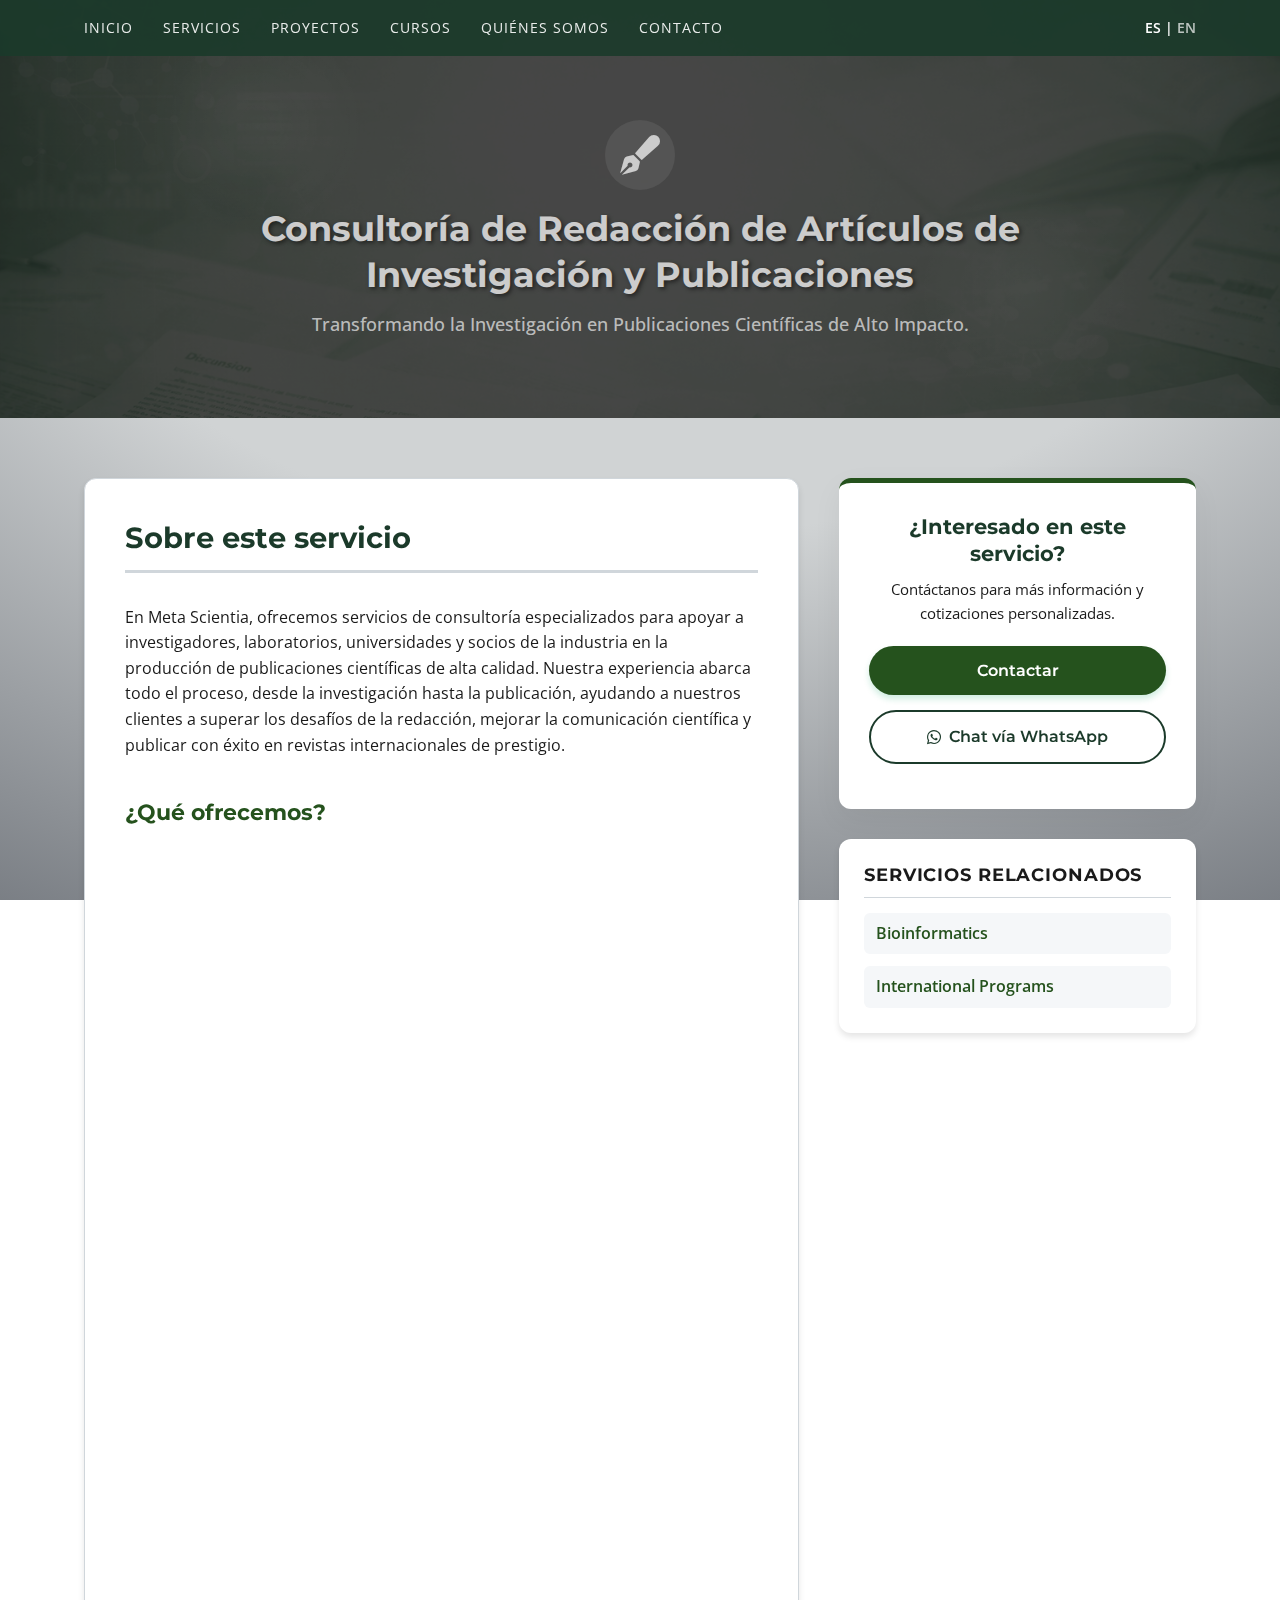
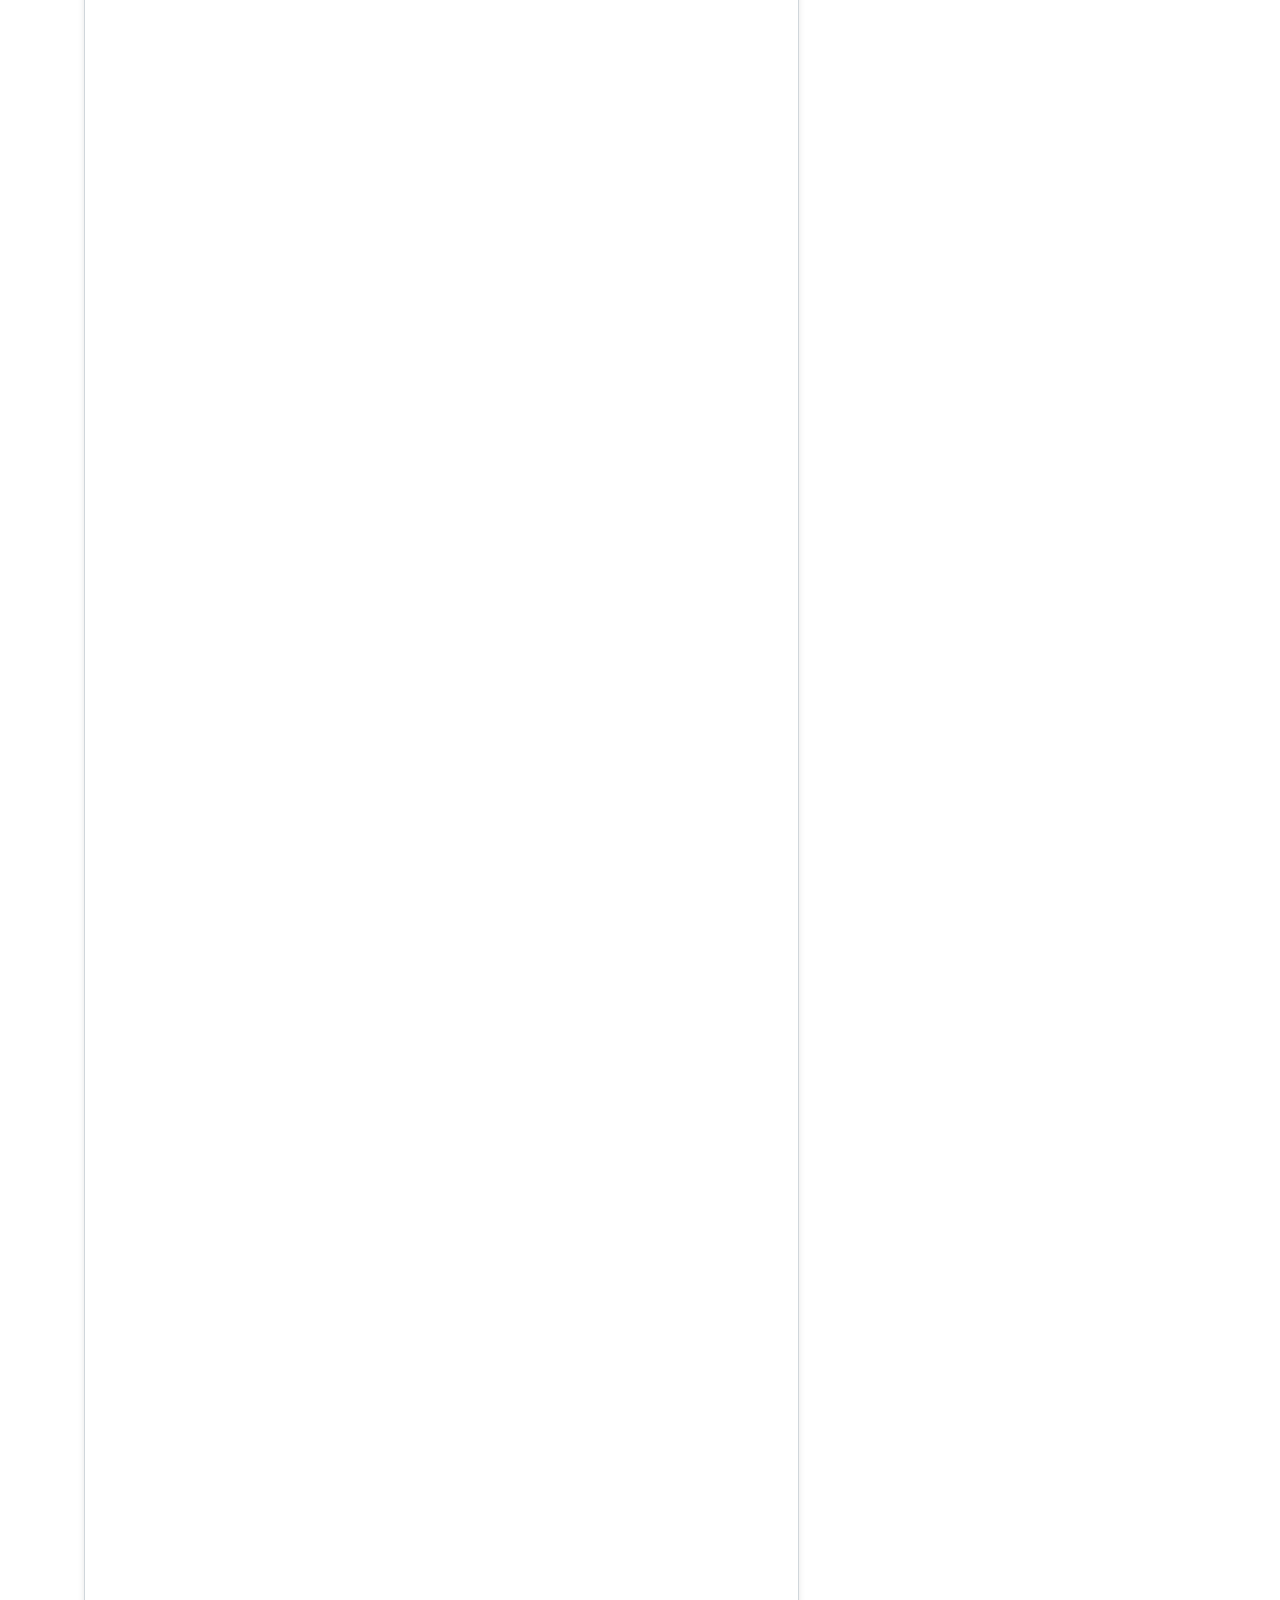
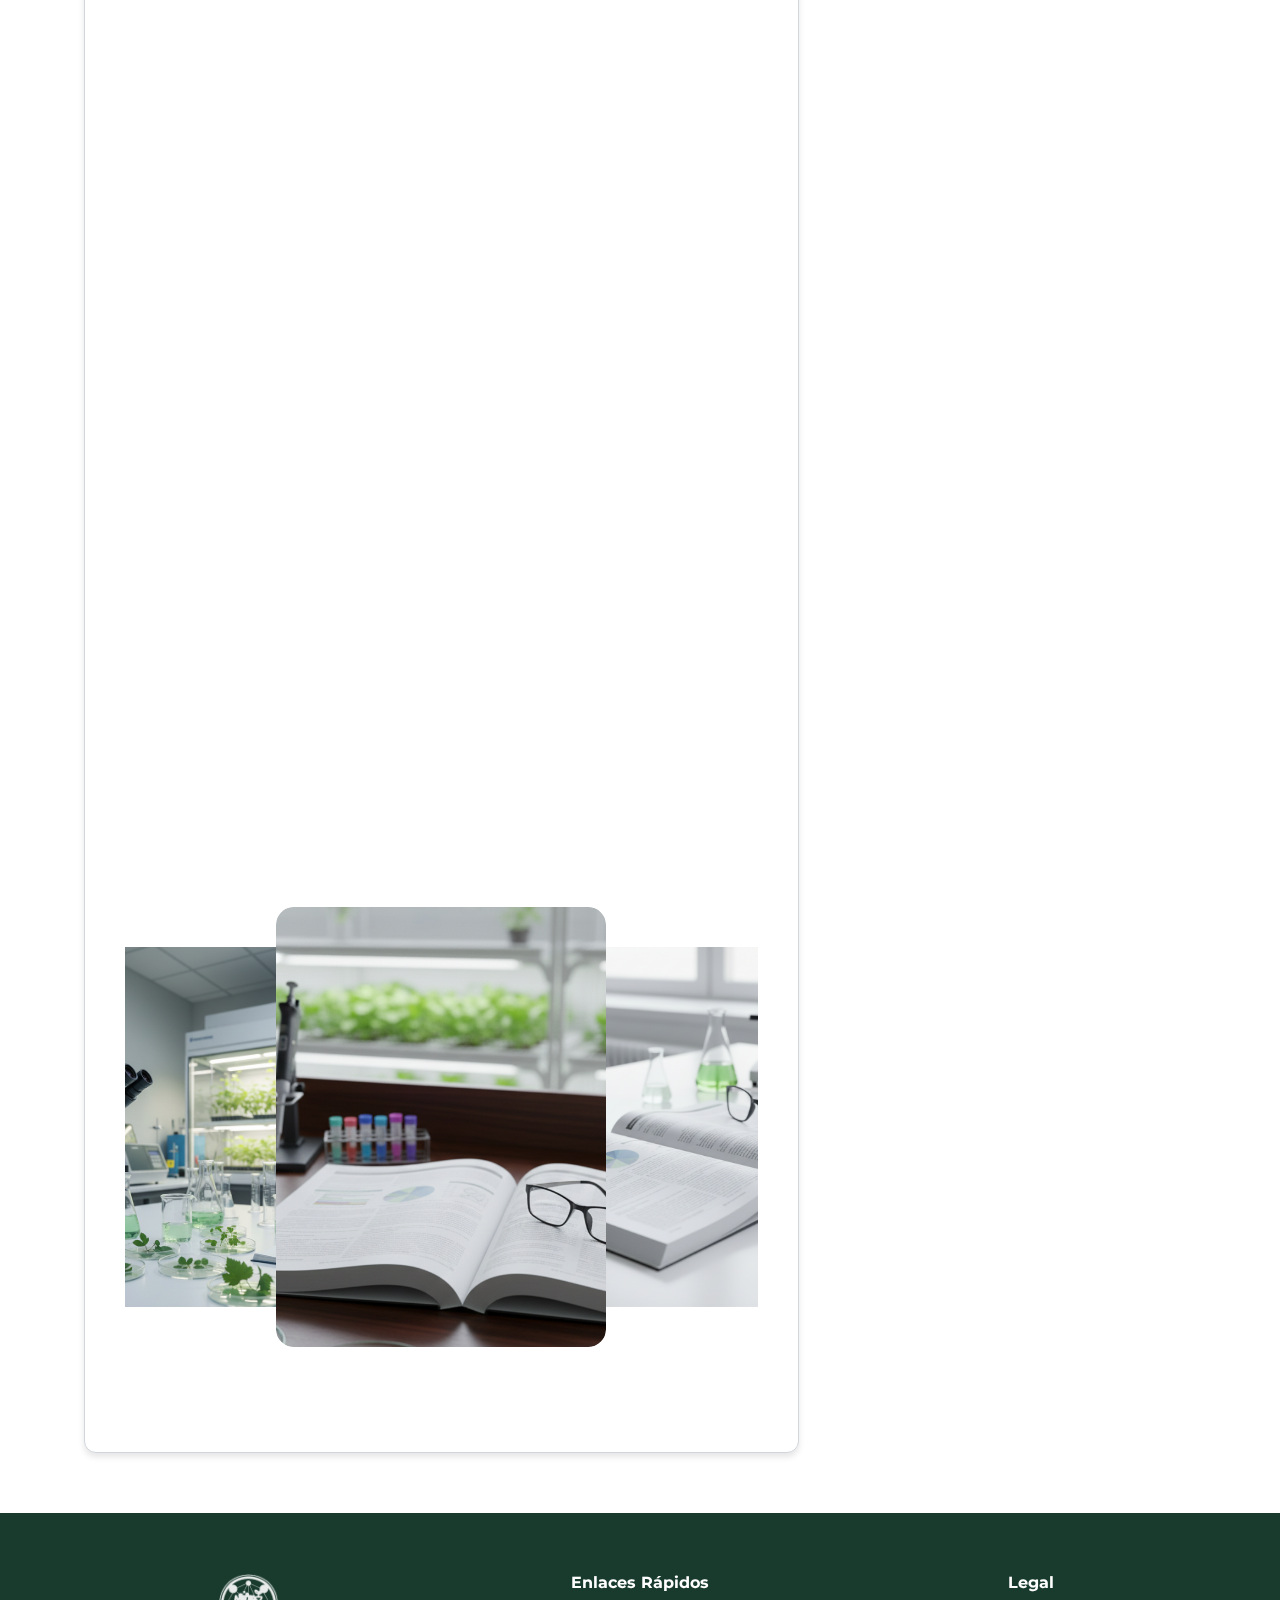
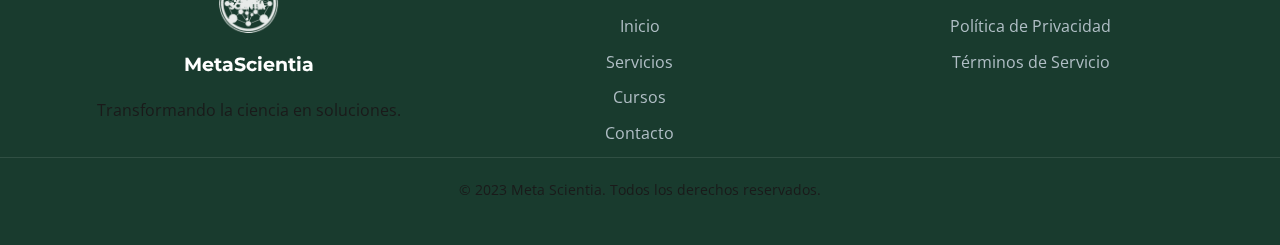
<file: scientific-writing.html>
<!DOCTYPE html>
<html lang="es">

<head>
    <meta charset="UTF-8">
    <meta name="viewport" content="width=device-width, initial-scale=1.0">
    <meta name="description"
        content="Scientific Writing - Meta Scientia. Asistencia en la preparación de manuscritos, edición y estrategia de publicación.">
    <title>Scientific Writing | Meta Scientia</title>
    <!-- Google Fonts -->
    <link rel="preconnect" href="https://fonts.googleapis.com">
    <link rel="preconnect" href="https://fonts.gstatic.com" crossorigin>
    <link
        href="https://fonts.googleapis.com/css2?family=Montserrat:wght@400;600;700&family=Open+Sans:wght@400;600&display=swap"
        rel="stylesheet">
    <!-- Font Awesome for Icons -->
    <link rel="stylesheet" href="https://cdnjs.cloudflare.com/ajax/libs/font-awesome/6.4.0/css/all.min.css">
    <!-- Custom Styles -->
    <link rel="stylesheet" href="styles.css">
    <link rel="stylesheet" href="international.css">
    <link rel="stylesheet" href="animations.css">
</head>

<body>
    <!-- HEADER / NAVIGATION -->
    <header id="main-header">
        <div class="container header-container">
            <!-- Logo removed from navbar -->

            <nav id="main-nav">
                <ul class="nav-links">
                    <li><a href="index.html#hero" data-i18n="nav_home">Inicio</a></li>
                    <li><a href="index.html#services" data-i18n="nav_services">Servicios</a></li>
                    <li><a href="index.html#projects" data-i18n="nav_projects">Proyectos</a></li>
                    <li><a href="index.html#courses" data-i18n="nav_courses">Cursos</a></li>
                    <li><a href="index.html#about" data-i18n="nav_about">Nosotros</a></li>
                    <li><a href="index.html#contact" data-i18n="nav_contact">Contacto</a></li>
                </ul>
            </nav>
            <div class="header-actions">
                <div class="lang-switcher" id="lang-switcher">
                    <span id="lang-es" class="active">ES</span> | <span id="lang-en">EN</span>
                </div>
                <button id="mobile-menu-btn" aria-label="Toggle menu">
                    <i class="fas fa-bars"></i>
                </button>
            </div>
        </div>
    </header>
    <!-- SERVICE HERO SECTION -->
    <section class="service-hero hero-redaccion">
        <div class="container">
            <div class="service-hero-content animate-fade-in">
                <div class="service-icon-large">
                    <i class="fas fa-pen-fancy"></i>
                </div>
                <h1 data-i18n="sw_title">Consultoría de Redacción de Artículos de Investigación y Publicaciones</h1>
                <p class="service-tagline" data-i18n="sw_tagline">Transformando la Investigación en Publicaciones
                    Científicas de Alto Impacto.</p>
            </div>
        </div>
    </section>
    <!-- SERVICE DETAILS SECTION -->
    <section class="section-padding service-details">
        <div class="container">
            <div class="service-content-grid">
                <div class="service-main-content">
                    <h2 data-i18n="sw_about_title">Sobre este servicio</h2>
                    <p data-i18n="sw_about_text">En Meta Scientia, ofrecemos servicios de consultoría especializados
                        para apoyar a investigadores, laboratorios, universidades y socios de la industria en la
                        producción de publicaciones científicas de alta calidad. Nuestra experiencia abarca todo el
                        proceso, desde la investigación hasta la publicación, ayudando a nuestros clientes a superar los
                        desafíos de la redacción, mejorar la comunicación científica y publicar con éxito en revistas
                        internacionales de prestigio.</p>

                    <h3 data-i18n="sw_offer_title">¿Qué ofrecemos?</h3>
                    <ul class="service-features-list">
                        <li class="feature-item reveal animate-slide-up reveal-delay-1">
                            <div class="feature-header">
                                <i class="fas fa-check-circle"></i>
                                <span data-i18n="sw_feat_1_title">Redacción y edición de artículos de
                                    investigación.</span>
                            </div>
                            <div class="feature-content">
                                <p data-i18n="sw_feat_1_desc">Nuestro equipo de redacción científica ayuda a redactar
                                    manuscritos claros, concisos e impactantes, incluyendo:</p>
                                <ul>
                                    <li data-i18n="sw_feat_1_li_1">Artículos de investigación completos</li>
                                    <li data-i18n="sw_feat_1_li_2">Artículos de revisión</li>
                                    <li data-i18n="sw_feat_1_li_3">Comunicaciones breves</li>
                                    <li data-i18n="sw_feat_1_li_4">Revisiones sistemáticas y metaanálisis</li>
                                    <li data-i18n="sw_feat_1_li_5">Capítulos de libros</li>
                                    <li data-i18n="sw_feat_1_li_6">Garantizamos:</li>
                                    <li data-i18n="sw_feat_1_li_7">Precisión científica</li>
                                    <li data-i18n="sw_feat_1_li_8">Estructura lógica</li>
                                    <li data-i18n="sw_feat_1_li_9">Mejor legibilidad</li>
                                    <li data-i18n="sw_feat_1_li_10">Narrativa de investigación sólida</li>
                                    <li data-i18n="sw_feat_1_li_11">Formato específico para la revista</li>
                                </ul>
                            </div>
                        </li>
                        <li class="feature-item reveal animate-slide-up reveal-delay-2">
                            <div class="feature-header">
                                <i class="fas fa-check-circle"></i>
                                <span data-i18n="sw_feat_2_title">Selección de revistas y asistencia para el envío de
                                    artículos.</span>
                            </div>
                            <div class="feature-content">
                                <p data-i18n="sw_feat_2_desc">Ayudamos a nuestros clientes a identificar revistas con:
                                </p>
                                <ul>
                                    <li data-i18n="sw_feat_2_li_1">Alta relevancia para su investigación.</li>
                                    <li data-i18n="sw_feat_2_li_2">Factor de impacto adecuado.</li>
                                    <li data-i18n="sw_feat_2_li_3">Tasas de aceptación razonables.</li>
                                    <li data-i18n="sw_feat_2_li_4">Plazos de publicación rápidos.</li>
                                </ul>
                                <p data-i18n="sw_feat_2_desc_2">También asistimos con:</p>
                                <ul>
                                    <li data-i18n="sw_feat_2_li_5">Preparación de cartas de presentación.</li>
                                    <li data-i18n="sw_feat_2_li_6">Formato del portal de envío de artículos.</li>
                                    <li data-i18n="sw_feat_2_li_7">Respuesta a los comentarios de los revisores</li>
                                </ul>
                            </div>
                        </li>
                        <li class="feature-item reveal animate-slide-up reveal-delay-3">
                            <div class="feature-header">
                                <i class="fas fa-check-circle"></i>
                                <span data-i18n="sw_feat_3_title">Análisis y visualización de datos</span>
                            </div>
                            <div class="feature-content">
                                <p data-i18n="sw_feat_3_desc">Apoyamos el análisis estadístico y computacional,
                                    incluyendo:</p>
                                <ul>
                                    <li data-i18n="sw_feat_3_li_1">Depuración e interpretación de datos.</li>
                                    <li data-i18n="sw_feat_3_li_2">Gráficos, figuras y tablas.</li>
                                    <li data-i18n="sw_feat_3_li_3">Pruebas estadísticas.</li>
                                    <li data-i18n="sw_feat_3_li_4">Soporte bioinformático (opcional para ciertos
                                        proyectos).</li>
                                    <li data-i18n="sw_feat_3_li_5">Todos los elementos visuales tienen calidad de
                                        publicación.</li>
                                </ul>
                            </div>
                        </li>
                        <li class="feature-item reveal animate-slide-up reveal-delay-1">
                            <div class="feature-header">
                                <i class="fas fa-check-circle"></i>
                                <span data-i18n="sw_feat_4_title">Comprobación de plagio y mejora del lenguaje</span>
                            </div>
                            <div class="feature-content">
                                <p data-i18n="sw_feat_4_desc">Nuestro equipo garantiza que su manuscrito:</p>
                                <ul>
                                    <li data-i18n="sw_feat_4_li_1">Está libre de plagio</li>
                                    <li data-i18n="sw_feat_4_li_2">Está escrito en inglés científico profesional</li>
                                    <li data-i18n="sw_feat_4_li_3">Tiene una gramática sólida</li>
                                    <li data-i18n="sw_feat_4_li_4">Está listo para su envío</li>
                                </ul>
                            </div>
                        </li>
                        <li class="feature-item reveal animate-slide-up reveal-delay-2">
                            <div class="feature-header">
                                <i class="fas fa-check-circle"></i>
                                <span data-i18n="sw_feat_5_title">Diseño de investigación y apoyo metodológico</span>
                            </div>
                            <div class="feature-content">
                                <p data-i18n="sw_feat_5_desc">Si es necesario, asesoramos a nuestros clientes para
                                    fortalecer:</p>
                                <ul>
                                    <li data-i18n="sw_feat_5_li_1">Diseño experimental</li>
                                    <li data-i18n="sw_feat_5_li_2">Formulación de hipótesis</li>
                                    <li data-i18n="sw_feat_5_li_3">Variables, tamaño de muestra, réplicas</li>
                                    <li data-i18n="sw_feat_5_li_4">Selección de controles</li>
                                    <li data-i18n="sw_feat_5_li_5">Flujos de trabajo analíticos</li>
                                    <li data-i18n="sw_feat_5_li_6">Esto mejora la calidad del artículo y su impacto
                                        científico.</li>
                                </ul>
                            </div>
                        </li>
                        <li class="feature-item reveal animate-slide-up reveal-delay-3">
                            <div class="feature-header">
                                <i class="fas fa-check-circle"></i>
                                <span data-i18n="sw_feat_6_title">Estrategia de Publicación y Mejora del Impacto</span>
                            </div>
                            <div class="feature-content">
                                <p data-i18n="sw_feat_6_desc">Ayudamos a los investigadores a:</p>
                                <ul>
                                    <li data-i18n="sw_feat_6_li_1">Mejorar el potencial de citación</li>
                                    <li data-i18n="sw_feat_6_li_2">Identificar oportunidades de colaboración</li>
                                    <li data-i18n="sw_feat_6_li_3">Posicionar su trabajo para una alta visibilidad</li>
                                    <li data-i18n="sw_feat_6_li_4">Incrementar el impacto científico de sus hallazgos
                                    </li>
                                </ul>
                            </div>
                        </li>
                    </ul>

                    <h3 data-i18n="sw_beneficiaries_title" class="reveal animate-slide-up">¿Quién puede beneficiarse?
                    </h3>
                    <ul class="reveal animate-slide-up">
                        <li data-i18n="sw_ben_li_1">Estudiantes de doctorado y maestría</li>
                        <li data-i18n="sw_ben_li_2">Laboratorios de investigación</li>
                        <li data-i18n="sw_ben_li_3">Empresas emergentes y de I+D</li>
                        <li data-i18n="sw_ben_li_4">Instituciones públicas y privadas</li>
                        <li data-i18n="sw_ben_li_5">Científicos independientes</li>
                    </ul>

                    <p data-i18n="sw_mission_text" class="reveal animate-slide-up">Nuestra misión es empoderar a los
                        investigadores mejorando la
                        comunicación científica, la calidad de las publicaciones y el impacto global de la investigación
                        mediante servicios de consultoría profesional y ética.</p>

                    <h3 data-i18n="sw_why_title" class="reveal animate-slide-up">¿Por qué elegir Meta Scientia?</h3>
                    <ul class="reveal animate-slide-up">
                        <li data-i18n="sw_why_li_1">Equipo de expertos con procesos estandarizados</li>
                        <li data-i18n="sw_why_li_2">Nuestro equipo ha desarrollado protocolos estandarizados y
                            reproducibles para la redacción científica, edición y orientación de publicaciones de alta
                            calidad, garantizando una excelencia constante.</li>
                        <li data-i18n="sw_why_li_3">Experiencia en diversas disciplinas</li>
                    </ul>

                    <p data-i18n="sw_support_title" class="reveal animate-slide-up">Apoyamos publicaciones en:</p>
                    <ul class="reveal animate-slide-up">
                        <li data-i18n="sw_supp_li_1">Biotecnología vegetal</li>
                        <li data-i18n="sw_supp_li_2">Nanociencia y nanotecnología</li>
                        <li data-i18n="sw_supp_li_3">Farmacología</li>
                        <li data-i18n="sw_supp_li_4">Ciencia vegetal</li>
                        <li data-i18n="sw_supp_li_5">Biología del cáncer</li>
                        <li data-i18n="sw_supp_li_6">Microbiología</li>
                        <li data-i18n="sw_supp_li_7">Agricultura</li>
                        <li data-i18n="sw_supp_li_8">Ciencias ambientales</li>
                    </ul>

                    <div class="sw-cta-footer reveal animate-slide-up" style="margin-top: 30px;">
                        <p>
                            <strong data-i18n="sw_expert_li_4">Apoyo integral</strong><br>
                            <span data-i18n="sw_expert_li_5">Desde la preparación inicial del manuscrito hasta la carta
                                de aceptación final, le guiamos en cada paso.</span>
                        </p>
                    </div>

                    <div class="intl-carousel-3d">
                        <div class="intl-carousel-track">
                            <div class="intl-carousel-item"><img src="./images/articulos/writing01.png"
                                    alt="Carousel Image 1"></div>
                            <div class="intl-carousel-item"><img src="./images/articulos/writing02.png"
                                    alt="Carousel Image 2"></div>
                            <div class="intl-carousel-item"><img src="./images/articulos/writing03.png"
                                    alt="Carousel Image 3"></div>
                            <div class="intl-carousel-item"><img src="./images/articulos/writing04.png"
                                    alt="Carousel Image 4"></div>
                            <div class="intl-carousel-item"><img src="./images/articulos/writing05.png"
                                    alt="Carousel Image 5"></div>
                        </div>
                    </div>
                    <script src="intl-carousel.js"></script>

                </div>

                <!-- SIDEBAR -->
                <aside class="service-sidebar reveal animate-slide-up">
                    <div class="service-cta-box">
                        <h3 data-i18n="sidebar_interested_title">¿Interesado en este servicio?</h3>
                        <p data-i18n="sidebar_interested_text">Contáctanos para más información y cotizaciones
                            personalizadas.</p>
                        <a href="index.html#contact" class="btn btn-primary btn-block"
                            data-i18n="sidebar_contact_btn">Contactar</a>
                        <a href="https://wa.me/525582486550/?text=Hello,+I+would+like+to+obtain+more+information+about+MetaCientia's+services"
                            target="_blank" class="btn btn-outline-dark btn-block">
                            <i class="fab fa-whatsapp"></i> <span data-i18n="hero_cta_chat">WhatsApp</span>
                        </a>
                    </div>

                    <div class="related-services">
                        <h4 data-i18n="sidebar_related_title">Servicios Relacionados</h4>
                        <ul>
                            <li><a href="bioinformatics.html">Bioinformatics</a></li>
                            <li><a href="international-programs.html">International Programs</a></li>
                        </ul>
                    </div>
                </aside>
            </div>
        </div>
    </section>

    <!-- FOOTER -->
    <footer class="main-footer">
        <div class="container footer-grid">
            <div class="footer-col">
                <img src="./images/logo.png" alt="MetaScientia Logo" class="footer-logo">
                <h3>MetaScientia</h3>
                <p data-i18n="footer_slogan">Transformando la ciencia en soluciones.</p>
            </div>
            <div class="footer-col">
                <h4 data-i18n="footer_quicklinks">Enlaces Rápidos</h4>
                <ul>
                    <li><a href="index.html#hero" data-i18n="nav_home">Inicio</a></li>
                    <li><a href="index.html#services" data-i18n="nav_services">Servicios</a></li>
                    <li><a href="index.html#courses" data-i18n="nav_courses">Cursos</a></li>
                    <li><a href="index.html#contact" data-i18n="nav_contact">Contacto</a></li>
                </ul>
            </div>
            <div class="footer-col">
                <h4 data-i18n="footer_legal">Legal</h4>
                <ul>
                    <li><a href="#" data-i18n="footer_privacy">Política de Privacidad</a></li>
                    <li><a href="#" data-i18n="footer_terms">Términos de Servicio</a></li>
                </ul>
            </div>
        </div>
        <div class="footer-bottom text-center">
            <p data-i18n="footer_copyright">&copy; 2023 Meta Scientia. Todos los derechos reservados.</p>
        </div>
    </footer>

    <!-- SCRIPTS -->
    <script src="animations.js"></script>
    <script src="script.js"></script>
</body>

</html>
</file>
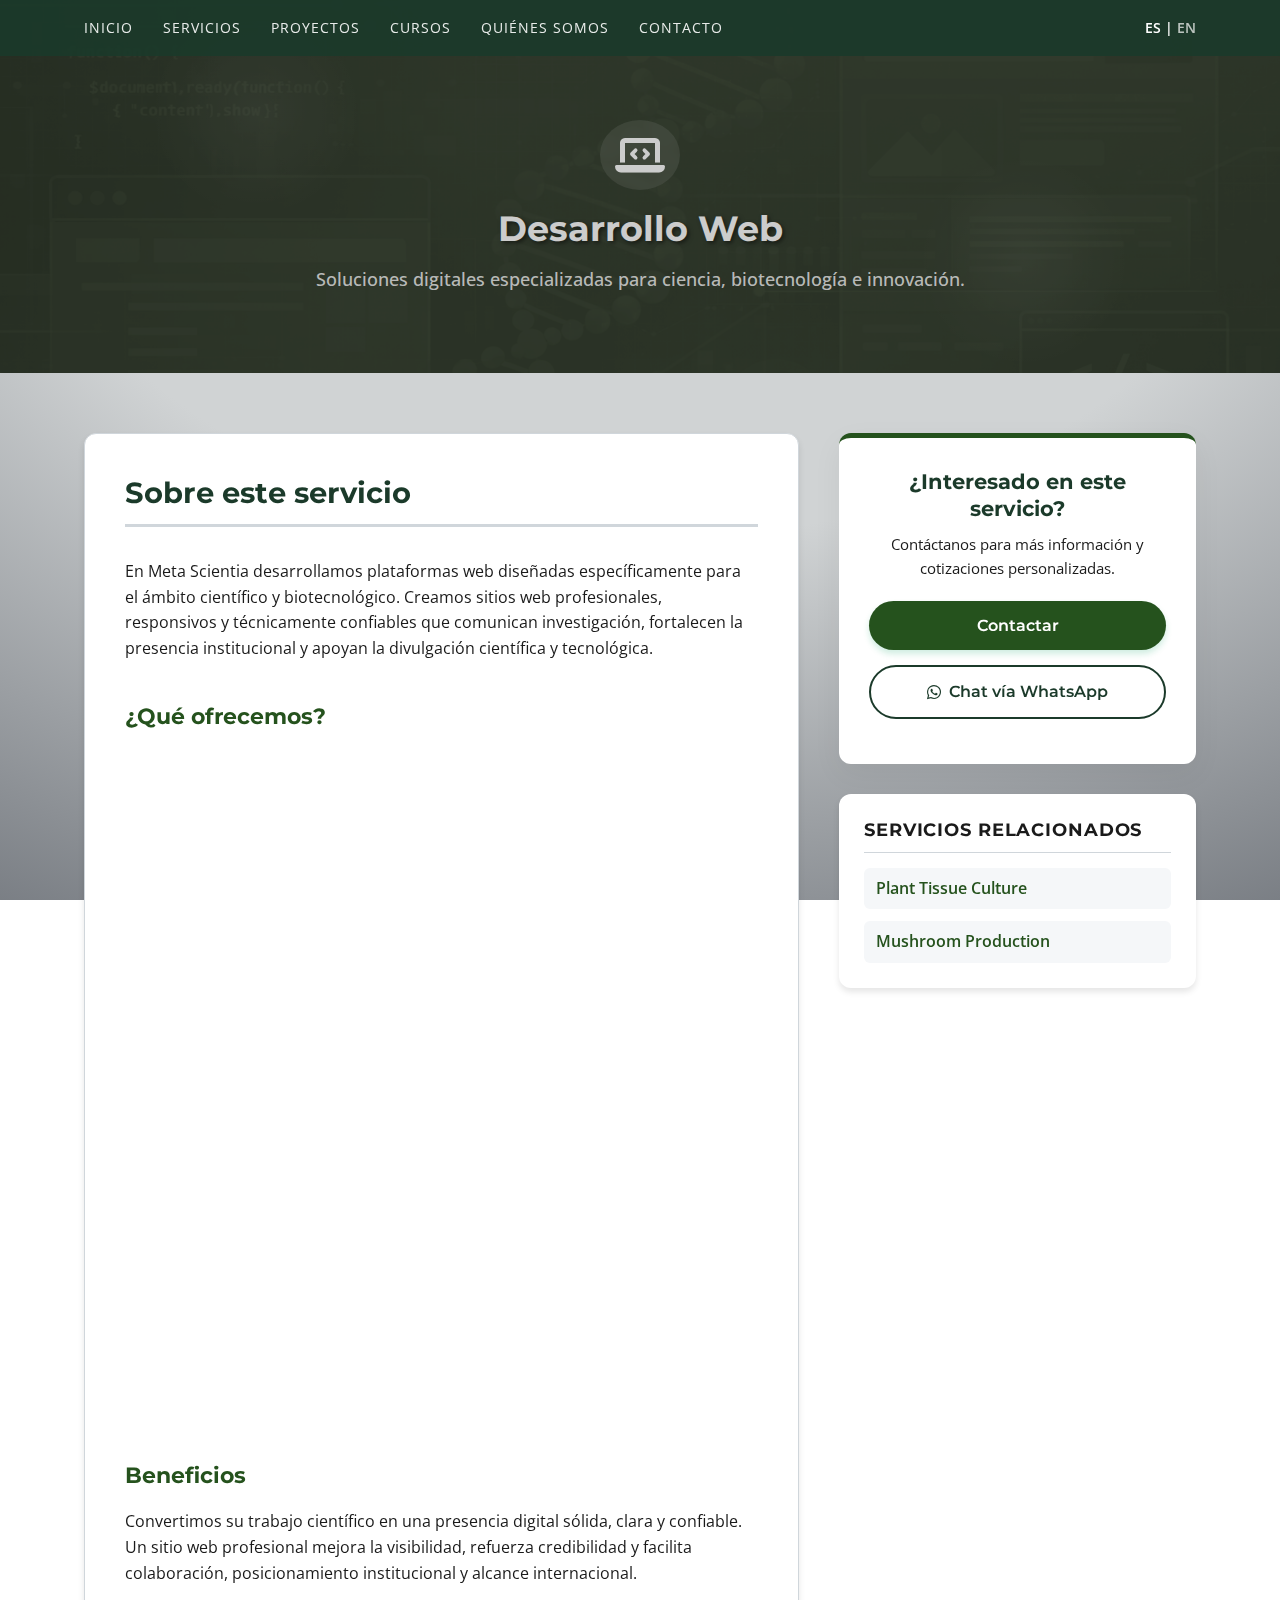
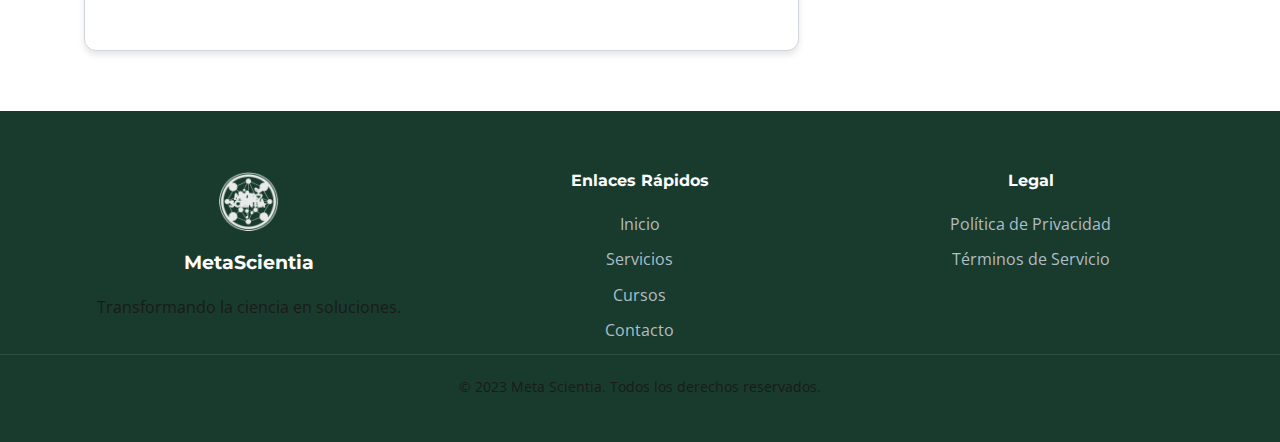
<file: web-development.html>
<!DOCTYPE html>
<html lang="es">

<head>
    <meta charset="UTF-8">
    <meta name="viewport" content="width=device-width, initial-scale=1.0">
    <meta name="description"
        content="Web Development - Meta Scientia. Soluciones digitales responsivas y escalables para su negocio.">
    <title>Web Development | Meta Scientia</title>
    <!-- Google Fonts -->
    <link rel="preconnect" href="https://fonts.googleapis.com">
    <link rel="preconnect" href="https://fonts.gstatic.com" crossorigin>
    <link
        href="https://fonts.googleapis.com/css2?family=Montserrat:wght@400;600;700&family=Open+Sans:wght@400;600&display=swap"
        rel="stylesheet">
    <!-- Font Awesome for Icons -->
    <link rel="stylesheet" href="https://cdnjs.cloudflare.com/ajax/libs/font-awesome/6.4.0/css/all.min.css">
    <!-- Custom Styles -->
    <link rel="stylesheet" href="styles.css">
    <link rel="stylesheet" href="international.css">
    <link rel="stylesheet" href="animations.css">
</head>

<body>
    <!-- HEADER / NAVIGATION -->
    <header id="main-header">
        <div class="container header-container">
            <!-- Logo removed from navbar -->

            <nav id="main-nav">
                <ul class="nav-links">
                    <li><a href="index.html#hero" data-i18n="nav_home">Inicio</a></li>
                    <li><a href="index.html#services" data-i18n="nav_services">Servicios</a></li>
                    <li><a href="index.html#projects" data-i18n="nav_projects">Proyectos</a></li>
                    <li><a href="index.html#courses" data-i18n="nav_courses">Cursos</a></li>
                    <li><a href="index.html#about" data-i18n="nav_about">Nosotros</a></li>
                    <li><a href="index.html#contact" data-i18n="nav_contact">Contacto</a></li>
                </ul>
            </nav>
            <div class="header-actions">
                <div class="lang-switcher" id="lang-switcher">
                    <span id="lang-es" class="active">ES</span> | <span id="lang-en">EN</span>
                </div>
                <button id="mobile-menu-btn" aria-label="Toggle menu">
                    <i class="fas fa-bars"></i>
                </button>
            </div>
        </div>
    </header>
    <!-- SERVICE HERO SECTION -->
    <section class="service-hero hero-web">
        <div class="container">
            <div class="service-hero-content animate-fade-in">
                <div class="service-icon-large">
                    <i class="fas fa-laptop-code"></i>
                </div>
                <h1 data-i18n="web_title">Web Development</h1>
                <p class="service-tagline" data-i18n="web_tagline">Soluciones digitales responsivas y escalables para su
                    negocio.</p>
            </div>
        </div>
    </section>
    <!-- SERVICE DETAILS SECTION -->
    <section class="section-padding service-details">
        <div class="container">
            <div class="service-content-grid">
                <div class="service-main-content reveal animate-slide-up">
                    <h2 data-i18n="web_about_title">Sobre este servicio</h2>
                    <p data-i18n="web_about_text">En Meta Scientia desarrollamos plataformas web diseñadas
                        específicamente para el ámbito científico y biotecnológico. Creamos sitios web profesionales,
                        responsivos y técnicamente confiables que comunican investigación, fortalecen la presencia
                        institucional y apoyan la divulgación científica y tecnológica.</p>

                    <h3 data-i18n="web_offer_title">¿Qué ofrecemos?</h3>
                    <ul class="service-features-list">
                        <li class="feature-item reveal animate-slide-up reveal-delay-1">
                            <div class="feature-header">
                                <i class="fas fa-check-circle"></i>
                                <span data-i18n="web_feat_1">Diseño Enfocado a Ciencia y Biotecnología</span>
                            </div>
                            <div class="feature-content">
                                <p data-i18n="web_feat_1_desc">Sitios web con identidad científica, visualmente
                                    profesionales y alineados a estándares académicos, industriales y de innovación.</p>
                            </div>
                        </li>
                        <li class="feature-item reveal animate-slide-up reveal-delay-2">
                            <div class="feature-header">
                                <i class="fas fa-check-circle"></i>
                                <span data-i18n="web_feat_2">Desarrollo Responsivo y Escalable</span>
                            </div>
                            <div class="feature-content">
                                <p data-i18n="web_feat_2_desc">Arquitecturas modernas que funcionan perfectamente en
                                    cualquier dispositivo y pueden crecer junto a sus proyectos, laboratorios o
                                    instituciones.</p>
                            </div>
                        </li>


                        <li class="feature-item reveal animate-slide-up reveal-delay-4">
                            <div class="feature-header">
                                <i class="fas fa-check-circle"></i>
                                <span data-i18n="web_feat_3">Soluciones Personalizadas para Investigación</span>
                            </div>
                            <div class="feature-content">
                                <p data-i18n="web_feat_3_desc">Sitios orientados a laboratorios, grupos de
                                    investigación, empresas biotecnológicas, proyectos científicos, divulgación y
                                    transferencia tecnológica.</p>
                            </div>
                        </li>
                        <li class="feature-item reveal animate-slide-up reveal-delay-1">
                            <div class="feature-header">
                                <i class="fas fa-check-circle"></i>
                                <span data-i18n="web_feat_4">Integración de Contenidos Especializados</span>
                            </div>
                            <div class="feature-content">
                                <p data-i18n="web_feat_4_desc">Estructuración de información científica, secciones
                                    técnicas, proyectos, publicaciones, certificaciones, patentes y evidencia de
                                    impacto.</p>
                            </div>
                        </li>
                    </ul>

                    <h3 data-i18n="web_benefits_title">Beneficios</h3>
                    <p data-i18n="web_benefits_text">Convertimos su trabajo científico en una presencia digital sólida,
                        clara y confiable. Un sitio web profesional mejora la visibilidad, refuerza credibilidad y
                        facilita colaboración, posicionamiento institucional y alcance internacional.</p>



                </div>

                <aside class="service-sidebar reveal animate-slide-up">
                    <div class="service-cta-box">
                        <h3 data-i18n="sidebar_interested_title">¿Interesado en este servicio?</h3>
                        <p data-i18n="sidebar_interested_text">Contáctanos para más información y cotizaciones
                            personalizadas.</p>
                        <a href="index.html#contact" class="btn btn-primary btn-block"
                            data-i18n="sidebar_contact_btn">Contactar</a>
                        <a href="https://wa.me/525582486550/?text=Hello,+I+would+like+to+obtain+more+information+about+MetaCientia's+services"
                            target="_blank" class="btn btn-outline-dark btn-block">
                            <i class="fab fa-whatsapp"></i> <span data-i18n="hero_cta_chat">WhatsApp</span>
                        </a>
                    </div>

                    <div class="related-services">
                        <h4 data-i18n="sidebar_related_title">Servicios Relacionados</h4>
                        <ul>
                            <li><a href="plant-tissue-culture.html">Plant Tissue Culture</a></li>
                            <li><a href="mushroom-production.html">Mushroom Production</a></li>
                        </ul>
                    </div>
                </aside>
            </div>
        </div>
    </section>

    <!-- FOOTER -->
    <footer class="main-footer">
        <div class="container footer-grid">
            <div class="footer-col">
                <img src="./images/logo.png" alt="MetaScientia Logo" class="footer-logo">
                <h3>MetaScientia</h3>
                <p data-i18n="footer_slogan">Transformando la ciencia en soluciones.</p>
            </div>
            <div class="footer-col">
                <h4 data-i18n="footer_quicklinks">Enlaces Rápidos</h4>
                <ul>
                    <li><a href="index.html#hero" data-i18n="nav_home">Inicio</a></li>
                    <li><a href="index.html#services" data-i18n="nav_services">Servicios</a></li>
                    <li><a href="index.html#courses" data-i18n="nav_courses">Cursos</a></li>
                    <li><a href="index.html#contact" data-i18n="nav_contact">Contacto</a></li>
                </ul>
            </div>
            <div class="footer-col">
                <h4 data-i18n="footer_legal">Legal</h4>
                <ul>
                    <li><a href="#" data-i18n="footer_privacy">Política de Privacidad</a></li>
                    <li><a href="#" data-i18n="footer_terms">Términos de Servicio</a></li>
                </ul>
            </div>
        </div>
        <div class="footer-bottom text-center">
            <p data-i18n="footer_copyright">&copy; 2023 Meta Scientia. Todos los derechos reservados.</p>
        </div>
    </footer>

    <!-- SCRIPTS -->
    <script src="animations.js"></script>
    <script src="script.js"></script>
</body>

</html>
</file>
<file: styles.css>
/* 
   Meta Scientia - Main Stylesheet
   Strict Palette:
   - #182226 (Dark Blue/Grey - Navbar/Footer)
   - #4A5D68 (Medium Blue/Grey - Text Light/Secondary)
   - #294E52 (Dark Teal - Accents/Icons)
   - #6F7B87 (Light Grey/Blue - Soft Gradients)
   - #25521D (Dark Green - Primary Buttons)
   - #0A4828 (Darker Green - Hover)
   - #0B1E1A (Very Dark Green/Black - Text Dark)
*/

:root {
    /* Palette Mapping */
    --primary-dark: #193b2e;
    --primary-medium: #4A5D68;
    --primary-teal: #294E52;
    --primary-light: #6F7B87;

    --accent-green: #25521D;
    --accent-green-dark: #0A4828;
    --text-black: #0B1E1A;

    /* Functional Variables */
    --primary-blue: var(--primary-teal);
    /* Mapping old var to new palette */
    --primary-green: var(--accent-green);
    --text-dark: var(--text-black);
    --text-light: #1A1A1A;
    /* Black for maximum visibility */
    --white: #FFFFFF;

    /* Shared Service Page Tokens */
    --service-hero-gradient: linear-gradient(180deg, #1B3A2A 0%, #11261C 100%);

    /* Backgrounds */
    --bg-body-start: #E8ECEF;
    /* Very light grey derived from palette tone */
    --bg-body-end: #D0D6DB;
    /* Slightly darker grey */
    --card-bg: #F5F7F9;
    /* Very light grey for cards */

    --shadow-sm: 0 4px 6px rgba(0, 0, 0, 0.1);
    --shadow-md: 0 8px 15px rgba(0, 0, 0, 0.15);
    --radius-md: 12px;
    --radius-lg: 16px;
    --transition: all 0.3s ease;
}

/* RESET & GLOBAL */
* {
    margin: 0;
    padding: 0;
    box-sizing: border-box;
}

body {
    font-family: 'Open Sans', sans-serif;
    color: var(--text-dark);
    line-height: 1.6;
    overflow-x: hidden;
    position: relative;
    min-height: 100vh;
    background-color: transparent;
    /* Ensure body itself is transparent */
}

/* GLOBAL RADIAL GRADIENT BACKGROUND */
body::before {
    content: '';
    position: fixed;
    inset: 0;
    z-index: -1;
    background: radial-gradient(125% 125% at 50% 10%, #d0d3d4 40%, #575c64 100%);
    pointer-events: none;
    /* Ensure clicks pass through */
}

/* Ensure gradient is visible through sections */
.section-padding,
.bg-light,
.about-section {
    background-color: transparent !important;
}

h1,
h2,
h3,
h4,
h5,
h6 {
    font-family: 'Montserrat', sans-serif;
    font-weight: 700;
    margin-bottom: 1rem;
    color: var(--primary-dark);
    line-height: 1.3;
}

a {
    text-decoration: none;
    color: inherit;
    transition: var(--transition);
}

ul {
    list-style: none;
}

img {
    max-width: 100%;
    display: block;
}

.container {
    width: 90%;
    max-width: 1200px;
    margin: 0 auto;
    padding: 0 15px;
}

@media (max-width: 1024px) {
    .container {
        width: 92%;
        padding: 0 12px;
    }
}

.section-padding {
    padding: 80px 0;
}

.text-center {
    text-align: center;
}

/* BUTTONS */
.btn {
    display: inline-block;
    padding: 12px 28px;
    border-radius: 50px;
    font-weight: 600;
    font-family: 'Montserrat', sans-serif;
    cursor: pointer;
    border: 2px solid transparent;
    transition: var(--transition);
}

.btn-primary {
    background-color: var(--accent-green);
    color: var(--white);
}

.btn-primary:hover {
    background-color: var(--accent-green-dark);
    transform: translateY(-2px);
    box-shadow: var(--shadow-sm);
}

.btn-outline-white {
    border-color: var(--white);
    color: var(--white);
    background: transparent;
}

.btn-outline-white:hover {
    background-color: var(--white);
    color: var(--primary-dark);
}

.btn-outline-dark {
    border-color: var(--primary-dark);
    color: var(--primary-dark);
}

.btn-outline-dark:hover {
    background-color: var(--primary-dark);
    color: var(--white);
}

.btn-sm {
    padding: 8px 20px;
    font-size: 0.9rem;
}

.btn-block {
    display: block;
    width: 100%;
    text-align: center;
}

.btn-link {
    color: var(--primary-teal);
    font-weight: 600;
    display: inline-flex;
    align-items: center;
    gap: 5px;
}


/* HEADER / NAVBAR */
#main-header {
    position: fixed;
    top: 0;
    left: 0;
    width: 100%;
    z-index: 1000;
    background: rgba(27, 58, 42, 0.9);
    padding: 15px 0;
    box-shadow: none;
    border-bottom: none;
    transition: background 0.3s ease;
}

#main-header.scrolled {
    background: #1B3A2A;
    box-shadow: 0 4px 10px rgba(0, 0, 0, 0.3);
}

.header-container {
    display: flex;
    justify-content: space-between;
    align-items: center;
}

.logo-container {
    display: flex;
    align-items: center;
    gap: 10px;
}

.logo-img {
    height: 40px;
    width: auto;
}

.logo-text {
    font-size: 1.5rem;
    font-weight: 700;
    color: var(--white);
    letter-spacing: 1px;
    display: none;
}

.nav-links {
    display: flex;
    gap: 30px;
}

.nav-links a {
    color: #FFFFFF;
    font-weight: 400;
    font-size: 0.85rem;
    position: relative;
    letter-spacing: 1px;
    text-transform: uppercase;
    opacity: 0.9;
}

.nav-links a:hover {
    color: #FFFFFF;
    opacity: 1;
    text-shadow: 0 0 5px rgba(255, 255, 255, 0.5);
}

.nav-links a::after {
    content: '';
    position: absolute;
    width: 0;
    height: 2px;
    bottom: -5px;
    left: 0;
    background-color: var(--accent-green);
    transition: width 0.3s;
}

.nav-links a:hover::after {
    width: 100%;
}

.header-actions {
    display: flex;
    align-items: center;
    gap: 20px;
}

.lang-switcher {
    color: var(--white);
    font-size: 0.9rem;
    font-weight: 600;
    cursor: pointer;
}

.lang-switcher span {
    opacity: 0.7;
    transition: opacity 0.3s;
}

.lang-switcher span.active,
.lang-switcher span:hover {
    opacity: 1;
}

#mobile-menu-btn {
    display: none;
    background: none;
    border: none;
    color: var(--white);
    font-size: 1.5rem;
    cursor: pointer;
}

/* HERO SECTION */
.hero-section {
    position: relative;
    display: flex;
    flex-direction: column;
    align-items: center;
    justify-content: center;
    min-height: 100vh;
    height: auto;
    background: url('images/fondo.png') no-repeat center center/cover !important;
    z-index: 1;
    padding: 120px 20px 220px;
    color: var(--white);
    text-align: center;
}

.hero-overlay {
    position: absolute;
    top: 0;
    left: 0;
    width: 100%;
    height: 100%;
    background: rgba(0, 0, 0, 0.65);
    /* Darker filter as requested */
    z-index: -1;
}

.hero-content {
    position: relative;
    z-index: 2;
    text-align: center;
    max-width: 900px;
    width: 100%;
    display: flex;
    flex-direction: column;
    align-items: center;
    justify-content: center;
}

.hero-branding-box {
    display: flex;
    flex-direction: column;
    align-items: center;
    justify-content: center;
    margin-bottom: 30px;
    /* Slight increase in margin to separate from title */
    position: relative;
    z-index: 10;
    pointer-events: none;
    width: fit-content;
    margin-left: auto;
    margin-right: auto;
    padding: 15px;
    /* Tighter box */
}

.hero-branding-box::before {
    content: '';
    position: absolute;
    top: 50%;
    left: 50%;
    transform: translate(-50%, -50%);
    width: 110%;
    height: 110%;
    background: radial-gradient(circle, rgba(0, 0, 0, 0.9) 0%, rgba(0, 0, 0, 0.5) 40%, rgba(0, 0, 0, 0) 75%);
    border-radius: 50%;
    z-index: -1;
    filter: blur(8px);
    box-shadow: 0 0 30px 5px rgba(0, 0, 0, 0.8);
    /* Much smaller, tighter glow */
}

.hero-logo-large {
    width: clamp(180px, 40vw, 250px);
    display: block;
    position: relative;
    margin-bottom: 30px;
    /* Removed global drop-shadow */
    animation: logoPop 1.5s cubic-bezier(0.68, -0.55, 0.265, 1.55) forwards;
    /* Elastic bounce effect */
}

@keyframes logoPop {
    0% {
        opacity: 0;
        transform: translateY(-100px) scale(0.5);
    }

    100% {
        opacity: 1;
        transform: translateY(0) scale(1);
    }
}

.hero-tagline-formal {
    font-family: 'Times New Roman', Times, serif;
    font-size: 1.5rem;
    font-style: italic;
    color: var(--white);
    margin-top: -10px;
    margin-bottom: 30px;
    text-shadow: 1px 1px 3px rgba(0, 0, 0, 0.5);
    opacity: 0;
    animation: fadeInTagline 1s ease-out forwards;
    animation-delay: 1.5s;
}

@keyframes fadeInTagline {
    from {
        opacity: 0;
        transform: translateY(10px);
    }

    to {
        opacity: 1;
        transform: translateY(0);
    }
}

/* ... existing text animations ... */

.hero-floating-cards {
    width: 100%;
    z-index: 10;
    margin-top: -100px;
    position: relative;
    padding-bottom: 50px;
}

.feature-card {
    background: #0a3d2f;
    padding: 40px 25px;
    border-radius: 10px;
    color: var(--white);
    box-shadow: 0 10px 20px rgba(0, 0, 0, 0.3);
    display: flex;
    flex-direction: column;
    align-items: center;
    text-align: center;
    transition: all 0.4s ease;
    border: none;
    opacity: 0;
    /* Start hidden */
    animation: cardPop 0.8s cubic-bezier(0.175, 0.885, 0.32, 1.275) forwards;
}

.feature-card:nth-child(1) {
    animation-delay: 1.2s;
}

.feature-card:nth-child(2) {
    animation-delay: 1.4s;
}

.feature-card:nth-child(3) {
    animation-delay: 1.6s;
}

@keyframes cardPop {
    from {
        opacity: 0;
        transform: translateY(50px) scale(0.8);
    }

    to {
        opacity: 1;
        transform: translateY(0) scale(1);
    }
}

.hero-text-block h1 {
    font-size: clamp(1.5rem, 4vw, 2.6rem);
    /* Reduced size */
    font-weight: 700;
    line-height: 1.2;
    margin-bottom: 2rem;
    color: var(--white);
    letter-spacing: -1px;
    opacity: 0;
    /* Hidden for animation */
    animation: slideUpFade 1s ease-out forwards;
    animation-delay: 0.3s;
    text-shadow: 2px 2px 4px rgba(0, 0, 0, 0.8);
}

.hero-text-block .subtitle {
    font-size: clamp(1rem, 3vw, 1.5rem);
    margin-bottom: 3rem;
    opacity: 0;
    /* Hidden for animation */
    line-height: 1.6;
    color: #FFFFFF;
    font-weight: 300;
    max-width: 700px;
    margin-left: auto;
    margin-right: auto;
    animation: slideUpFade 1s ease-out forwards;
    animation-delay: 0.6s;
    text-shadow: 2px 2px 4px rgba(0, 0, 0, 0.8);
}

.hero-buttons {
    opacity: 0;
    /* Hidden for animation */
    animation: slideUpFade 1s ease-out forwards;
    animation-delay: 0.9s;
}

.hero-buttons .btn-primary {
    background: #0a3d2f;
    border: 1px solid #0a3d2f;
    box-shadow: 0 4px 20px rgba(10, 61, 47, 0.4);
    padding: clamp(0.6rem, 2vw, 0.8rem) clamp(1rem, 5vw, 1.5rem);
    font-size: 1.1rem;
    border-radius: 50px;
    color: #FFFFFF;
    display: inline-flex;
    align-items: center;
    gap: 10px;
}

.hero-buttons .btn-primary:hover {
    background: #062b21;
    transform: translateY(-3px);
    box-shadow: 0 8px 30px rgba(10, 61, 47, 0.6);
}

@keyframes slideUpFade {
    from {
        opacity: 0;
        transform: translateY(30px);
    }

    to {
        opacity: 1;
        transform: translateY(0);
    }
}

@keyframes slideDownFade {
    from {
        opacity: 0;
        transform: translateY(-30px);
    }

    to {
        opacity: 1;
        transform: translateY(0);
    }
}

.hero-floating-cards {
    width: 100%;
    z-index: 10;
    margin-top: -100px;
    /* Pull up to float */
    position: relative;
    padding-bottom: 50px;
    /* Space below */
}

.cards-wrapper {
    display: grid;
    grid-template-columns: repeat(3, 1fr);
    gap: 30px;
    max-width: 1100px;
    margin: 0 auto;
}

.feature-card {
    background: #0a3d2f;
    padding: 40px 25px;
    border-radius: 10px;
    color: var(--white);
    box-shadow: 0 10px 20px rgba(0, 0, 0, 0.3);
    display: flex;
    flex-direction: column;
    align-items: center;
    text-align: center;
    transition: all 0.4s ease;
    border: none;
    /* Remove previous border */
}

.feature-card:hover {
    transform: translateY(-10px);
    background: #0d4e3c;
    /* Slightly lighter on hover */
    box-shadow: 0 15px 30px rgba(0, 0, 0, 0.4);
}

.feature-card .icon-box {
    font-size: 2.2rem;
    margin-bottom: 20px;
    color: #E0E0E0;
    /* Whiter icons */
    background: rgba(255, 255, 255, 0.05);
    width: 70px;
    height: 70px;
    display: flex;
    align-items: center;
    justify-content: center;
    border-radius: 50%;
}

.feature-card h3 {
    font-size: 1.2rem;
    margin: 0;
    color: var(--white);
    font-weight: 600;
    letter-spacing: 0.5px;
}

/* Updated Animations (Slide Up looks more premium) */
@keyframes slideInUp {
    from {
        opacity: 0;
        transform: translateY(40px);
    }

    to {
        opacity: 1;
        transform: translateY(0);
    }
}

/* ABOUT SECTION */
.about-section {
    padding-top: 140px;
}

.section-header {
    margin-bottom: 60px;
}

.section-header h2 {
    font-size: 2.5rem;
    color: var(--primary-dark);
}

.section-subtitle {
    font-size: 1.1rem;
    color: var(--primary-medium);
}

.about-grid {
    display: grid;
    grid-template-columns: 1fr 1fr;
    gap: 50px;
    align-items: center;
}

.achievements-list {
    margin-top: 30px;
    display: flex;
    flex-direction: column;
    gap: 15px;
}

.achievement-item {
    display: flex;
    align-items: center;
    gap: 15px;
    font-weight: 600;
    color: var(--primary-teal);
}

.achievement-item i {
    color: var(--accent-green);
    font-size: 1.2rem;
}

.founder-card {
    position: relative;
    border-radius: var(--radius-md);
    overflow: hidden;
    box-shadow: var(--shadow-md);
    max-width: 350px;
    margin: 0 auto;
}

.founder-img {
    width: 100%;
    height: 400px;
    object-fit: cover;
    display: block;
}

.founder-info {
    position: absolute;
    bottom: 0;
    left: 0;
    width: 100%;
    background: rgba(255, 255, 255, 0.95);
    padding: 15px 20px;
    text-align: center;
}

.founder-info h4 {
    color: var(--primary-dark);
    margin: 5px 0;
}

.founder-info p {
    color: var(--primary-medium);
    margin: 0;
}

/* SERVICES SECTION */
.services-grid {
    display: grid;
    grid-template-columns: repeat(auto-fit, minmax(300px, 1fr));
    gap: 30px;
}

.service-card {
    background: var(--card-bg);
    /* Very Light Grey */
    padding: 30px;
    border-radius: var(--radius-md);
    box-shadow: var(--shadow-sm);
    transition: var(--transition);
    border-top: 4px solid var(--primary-teal);
}

.service-card:hover {
    transform: translateY(-5px);
    box-shadow: var(--shadow-md);
    border-top-color: var(--accent-green);
    background: #FFFFFF;
}

.service-icon {
    font-size: 2.5rem;
    color: var(--primary-teal);
    margin-bottom: 20px;
}

.service-icon img {
    height: 1em;
    width: auto;
    vertical-align: middle;
}

.service-card h3 {
    font-size: 1.3rem;
    margin-bottom: 15px;
    color: var(--primary-dark);
}

.service-card p {
    color: var(--primary-medium);
    margin-bottom: 20px;
    font-size: 0.95rem;
}

/* PROJECTS SLIDER */
.projects-slider-container {
    position: relative;
    max-width: 900px;
    margin: 0 auto;
    overflow: hidden;
    border-radius: var(--radius-lg);
    box-shadow: var(--shadow-md);
}

.slider-wrapper {
    display: flex;
    transition: transform 0.5s ease-in-out;
}

.slide {
    min-width: 100%;
    position: relative;
}

.slide img {
    width: 100%;
    height: 500px;
    object-fit: contain;
    background: #182226;
    /* Dark background for slider letterboxing */
}

.slide-caption {
    position: absolute;
    bottom: 0;
    left: 0;
    width: 100%;
    background: linear-gradient(to top, rgba(11, 30, 26, 0.9), transparent);
    color: var(--white);
    padding: 40px 20px 20px;
}

.slider-btn {
    position: absolute;
    top: 50%;
    transform: translateY(-50%);
    background: rgba(255, 255, 255, 0.2);
    border: none;
    color: var(--white);
    font-size: 1.5rem;
    padding: 10px 15px;
    cursor: pointer;
    transition: var(--transition);
}

.slider-btn:hover {
    background: rgba(255, 255, 255, 0.5);
    color: var(--primary-dark);
}

.prev-btn {
    left: 10px;
}

.next-btn {
    right: 10px;
}

/* COURSES SECTION */
.courses-grid {
    display: grid;
    grid-template-columns: repeat(auto-fit, minmax(280px, 1fr));
    gap: 30px;
    margin-bottom: 60px;
}

.course-card {
    background: var(--card-bg);
    border-radius: var(--radius-md);
    overflow: hidden;
    box-shadow: var(--shadow-sm);
    transition: var(--transition);
    display: flex;
    flex-direction: column;
    height: 100%;
}

.course-card:hover {
    box-shadow: var(--shadow-md);
    background: #FFFFFF;
}

.course-header {
    background: var(--primary-teal);
    color: var(--white);
    padding: 30px 20px;
    position: relative;
    flex: 0 0 auto;
    min-height: px;
    display: flex;
    align-items: center;
    justify-content: center;
    text-align: center;
}

.course-header h4 {
    color: var(--white);
    margin: 0;
    width: 100%;
    font-size: .9rem;
    line-height: 1.4;
}

.badge {
    position: absolute;
    top: 10px;
    right: 10px;
    background: var(--accent-green);
    color: var(--white);
    padding: 4px 10px;
    border-radius: 20px;
    font-size: 0.75rem;
    font-weight: 600;
}

.course-body {
    padding: 20px;
    flex: 1;
    display: flex;
    flex-direction: column;
}

.course-body p {
    margin-bottom: 10px;
    font-size: 0.9rem;
    color: var(--primary-medium);
}

.course-body .btn {
    margin-top: auto;
}

.testimonials-container {
    text-align: center;
    max-width: 700px;
    margin: 0 auto;
    background: var(--card-bg);
    padding: 40px;
    border-radius: var(--radius-lg);
    box-shadow: var(--shadow-sm);
}

.testimonial-slide {
    display: none;
    animation: fadeIn 0.5s ease;
}

.testimonial-slide.active {
    display: block;
}

.testimonial-slide p {
    font-size: 1.1rem;
    font-style: italic;
    margin-bottom: 15px;
    color: var(--primary-dark);
}

.testimonial-slide cite {
    font-weight: 600;
    color: var(--primary-teal);
}

@keyframes fadeIn {
    from {
        opacity: 0;
    }

    to {
        opacity: 1;
    }
}

/* CONTACT SECTION */
.contact-wrapper {
    display: grid;
    grid-template-columns: 1fr 1fr;
    gap: 0;
    border-radius: var(--radius-lg);
    overflow: hidden;
    box-shadow: var(--shadow-md);
}

.contact-form-container {
    padding: 60px 40px;
    background: var(--card-bg);
}

.form-group {
    margin-bottom: 20px;
}

.form-group label {
    display: block;
    margin-bottom: 5px;
    font-weight: 600;
    color: var(--primary-dark);
}

.form-group input,
.form-group select,
.form-group textarea {
    width: 100%;
    padding: 10px;
    border: 1px solid #CFD8DC;
    border-radius: 8px;
    font-family: inherit;
    background: #FFFFFF;
}

.error-msg {
    color: #D32F2F;
    font-size: 0.8rem;
    display: none;
    margin-top: 5px;
}

.form-group.error input,
.form-group.error textarea {
    border-color: #D32F2F;
}

.form-group.error .error-msg {
    display: block;
}

/* CONTACT INFO SECTION */
.contact-info {
    text-align: center;
}

.contact-info h3 {
    font-size: 1.8rem;
    color: var(--primary-dark);
    margin-bottom: 40px;
}

.contact-details {
    display: flex;
    flex-direction: column;
    gap: 30px;
    max-width: 500px;
    margin: 0 auto;
}

.contact-item {
    display: flex;
    align-items: center;
    gap: 20px;
    padding: 20px;
    background: #FFFFFF;
    border-radius: var(--radius-md);
    box-shadow: var(--shadow-sm);
    transition: var(--transition);
}

.contact-item:hover {
    transform: translateY(-5px);
    box-shadow: var(--shadow-md);
}

.contact-item i {
    font-size: 2rem;
    color: var(--accent-green);
    min-width: 50px;
    text-align: center;
}

.contact-item div {
    text-align: left;
}

/* MASKED ICONS UTILITIES */
.icon-mask {
    display: inline-block;
    width: 1em;
    height: 1em;
    background-color: currentColor;
    -webkit-mask-size: contain;
    mask-size: contain;
    -webkit-mask-position: center;
    mask-position: center;
    -webkit-mask-repeat: no-repeat;
    mask-repeat: no-repeat;
    vertical-align: middle;
}

.icon-mushroom {
    -webkit-mask-image: url('./images/mushroom.png');
    mask-image: url('./images/mushroom.png');
}

.contact-label {
    font-size: 0.85rem;
    color: var(--primary-medium);
    margin-bottom: 5px;
    font-weight: 600;
    text-transform: uppercase;
    letter-spacing: 0.5px;
}

.contact-value {
    font-size: 1.1rem;
    color: var(--primary-teal);
    font-weight: 600;
    display: inline-block;
    transition: var(--transition);
}

.contact-value:hover {
    color: var(--accent-green);
}

.map-container {
    min-height: 400px;
    background: #eee;
}

/* FOOTER */
.main-footer {
    background: var(--primary-dark);
    /* #182226 */
    color: #B0BEC5;
    padding: 60px 0 20px;
}

.footer-grid {
    display: grid;
    grid-template-columns: repeat(3, 1fr);
    gap: 60px;
    margin-bottom: 40px;
    justify-items: center;
}

.footer-col {
    display: flex;
    flex-direction: column;
    align-items: center;
    text-align: center;
}

.footer-col h3,
.footer-col h4 {
    color: var(--white);
    margin-bottom: 20px;
    width: 100%;
}

.footer-col ul li {
    margin-bottom: 10px;
}

.footer-col ul li a:hover {
    color: var(--accent-green);
}

.footer-logo {
    width: 60px;
    height: auto;
    margin-bottom: 20px;
    opacity: 0.9;
    filter: brightness(0) invert(1);
    /* Make it white to match theme if needed, or keeping original depending on asset */
}

.social-links {
    display: flex;
    gap: 15px;
    margin-top: 20px;
}

.social-links a {
    font-size: 1.2rem;
    color: var(--white);
}

.newsletter-form {
    display: flex;
    gap: 10px;
}

.newsletter-form input {
    padding: 8px;
    border-radius: 4px;
    border: none;
    flex: 1;
}

.footer-bottom {
    border-top: 1px solid rgba(255, 255, 255, 0.1);
    padding-top: 20px;
    font-size: 0.9rem;
}

/* RESPONSIVE DESIGN */
@media (max-width: 1024px) {
    .container {
        width: 92%;
        padding: 0 12px;
    }

    .hero-section {
        padding: 130px 20px 100px;
        margin-top: 0;
    }
}

@media (max-width: 992px) {
    .container {
        width: 95%;
        padding: 0 10px;
    }

    .nav-links {
        gap: 15px;
    }

    .nav-links a {
        font-size: 0.85rem;
    }

    .logo {
        font-size: 1.3rem;
    }

    .header-actions {
        gap: 10px;
    }

    .hero-section {
        padding: 100px 20px 40px;
    }

    .hero-text-block h1 {
        font-size: clamp(1.5rem, 4vw, 2.8rem);
    }

    .hero-buttons {
        gap: 10px;
    }

    .cards-wrapper {
        grid-template-columns: repeat(3, 1fr);
        gap: 10px;
    }

    .about-grid,
    .contact-wrapper {
        grid-template-columns: 1fr;
    }

    .map-container {
        height: 300px;
        min-height: auto;
    }

    .section-padding {
        padding: 60px 0;
    }

    .section-header h2 {
        font-size: 2rem;
    }
}

@media (max-width: 768px) {
    .container {
        width: 95%;
    }

    .nav-links,
    .header-actions .btn {
        display: none;
    }

    #mobile-menu-btn {
        display: block;
    }

    .nav-links.active {
        display: flex;
        flex-direction: column;
        position: absolute;
        top: 100%;
        left: 0;
        width: 100%;
        background: var(--primary-dark);
        padding: 20px;
        text-align: center;
        z-index: 999;
    }



    .cards-wrapper {
        grid-template-columns: 1fr;
        gap: 15px;
    }

    .hero-floating-cards {
        position: relative;
        transform: none;
        background: transparent;
        padding: 30px 0;
        margin-top: 20px;
    }

    .feature-card {
        margin-bottom: 0;
        padding: 25px 15px;
    }

    .feature-card h3 {
        font-size: 0.95rem;
    }

    .about-section {
        padding-top: 40px;
    }

    .section-header h2 {
        font-size: 1.75rem;
    }

    .section-header {
        margin-bottom: 40px;
    }

    .contact-form-container {
        padding: 30px 20px;
    }

    .contact-info h3 {
        font-size: 1.4rem;
        margin-bottom: 30px;
    }

    .contact-details {
        gap: 20px;
    }

    .contact-item {
        padding: 15px;
        flex-direction: column;
        text-align: center;
    }

    .contact-item i {
        min-width: auto;
    }

    .contact-item div {
        text-align: center;
    }

    .qa-buttons {
        flex-direction: column;
    }

    .newsletter-form {
        flex-direction: column;
    }
}

@media (max-width: 480px) {
    .container {
        width: 100%;
        padding: 0 12px;
    }

    #main-header {
        padding: 12px 0;
    }

    .logo {
        font-size: 2rem;
    }

    .header-actions {
        gap: 10px;
    }

    .lang-switcher {
        display: inline-block;
        font-size: 0.75rem;
    }

    .hero-section {
        min-height: 500px;
        padding: 90px 15px 70px;
    }

    .hero-text-block h1 {
        font-size: clamp(1.3rem, 3.2vw, 2rem);
        line-height: 1.35;
        margin-bottom: 0.8rem;
    }

    .hero-text-block .subtitle {
        font-size: clamp(0.85rem, 2vw, 0.95rem);
        margin-bottom: 1.2rem;
    }

    .hero-buttons {
        gap: 8px;
    }

    .btn {
        padding: 10px 16px;
        font-size: 0.9rem;
    }

    .btn-sm {
        padding: 6px 12px;
        font-size: 0.8rem;
    }

    .feature-card {
        padding: 20px 15px;
    }

    .feature-card .icon-box {
        font-size: 2rem;
        margin-bottom: 15px;
    }

    .feature-card h3 {
        font-size: 0.9rem;
    }

    .section-header h2 {
        font-size: 1.5rem;
    }

    .section-subtitle {
        font-size: 0.95rem;
    }

    .service-card {
        padding: 20px 15px;
    }

    .service-icon {
        font-size: 2rem;
    }

    .service-card h3 {
        font-size: 1.1rem;
    }

    .section-padding {
        padding: 40px 0;
    }
}

#vanta-layer {
    position: absolute;
    inset: 0;
    z-index: 1;
}

.hero-content,
.hero-floating-cards {
    position: relative;
    z-index: 5;
}

/* --- FOUNDER STRIP COMPONENT --- */

.founder-section-container {
    padding: 40px 0;
    margin-top: 40px;
}

.founder-strip {
    background: #0a3d2f;
    /* Brand Green */
    border-radius: 12px;
    padding: 30px 40px 30px 0;
    /* Padding right mainly, left is handled by overlap */
    position: relative;
    box-shadow: 0 15px 30px rgba(10, 61, 47, 0.15);
    margin-left: 60px;
    /* Space for the overlapping image */
}

.founder-content-wrapper {
    display: flex;
    align-items: center;
    position: relative;
}

.founder-img-overlap {
    width: 200px;
    height: 260px;
    margin-left: -60px;
    /* Pull it out of the container to the left */
    margin-right: 30px;
    flex-shrink: 0;
    position: relative;
    z-index: 5;
}

.founder-photo-strip {
    width: 100%;
    height: 100%;
    object-fit: cover;
    border-radius: 10px;
    box-shadow: 0 5px 15px rgba(0, 0, 0, 0.3);
    border: none;
}

.founder-text-block {
    color: #ffffff;
    flex: 1;
}

.founder-name-strip {
    font-size: 1.8rem;
    font-weight: 700;
    margin-bottom: 5px;
    color: #ffffff;
}

.founder-role-strip {
    font-size: 1rem;
    color: #c3a343;
    /* Gold accent */
    text-transform: uppercase;
    letter-spacing: 1px;
    margin-bottom: 15px;
    font-weight: 600;
}

.founder-bio-strip p {
    font-size: 1rem;
    line-height: 1.6;
    margin-bottom: 10px;
    opacity: 0.9;
}

.founder-credentials-strip {
    border-top: 1px solid rgba(255, 255, 255, 0.2);
    padding-top: 10px;
    margin-top: 15px;
}

.founder-credentials-strip small {
    font-size: 0.85rem;
    color: rgba(255, 255, 255, 0.8);
    display: block;
    line-height: 1.4;
}

/* Responsive Strip */
@media (max-width: 768px) {
    .founder-strip {
        margin-left: 0;
        padding: 80px 20px 30px 20px;
        /* Top padding for image space */
        text-align: center;
        margin-top: 60px;
    }

    .founder-content-wrapper {
        flex-direction: column;
    }

    .founder-img-overlap {
        margin: 0;
        margin-top: -120px;
        /* Pull up above the strip */
        margin-bottom: 20px;
        width: 150px;
        height: 150px;
    }

    .founder-photo-strip {
        border-radius: 10px;
    }

    .founder-text-block {
        margin-left: 0;
    }
}

/* --- QR CODE COMPONENT --- */

.qr-code-container {
    display: flex;
    align-items: center;
    justify-content: center;
    padding: 40px 20px;
    background: #f8f9fa;
    border-radius: 12px;
    min-height: 300px;
}

.qr-code-wrapper {
    text-align: center;
    background: #ffffff;
    padding: 30px;
    border-radius: 10px;
    box-shadow: 0 5px 20px rgba(0, 0, 0, 0.1);
    transition: transform 0.3s ease;
}

.qr-code-wrapper:hover {
    transform: translateY(-5px);
    box-shadow: 0 8px 25px rgba(0, 0, 0, 0.15);
}

.qr-code-img {
    width: 200px;
    height: 200px;
    display: block;
    margin: 0 auto;
    border: 3px solid #0a3d2f;
    border-radius: 8px;
    padding: 10px;
    background: #ffffff;
}

.qr-code-label {
    margin-top: 15px;
    font-size: 0.95rem;
    color: #0a3d2f;
    font-weight: 600;
    text-transform: uppercase;
    letter-spacing: 0.5px;
}

@media (max-width: 768px) {
    .qr-code-img {
        width: 160px;
        height: 160px;
    }

    .qr-code-wrapper {
        padding: 20px;
    }

    .qr-code-label {
        font-size: 0.85rem;
    }
}

/* --- ABOUT SECTION REDESIGN --- */

.about-section-redesign {
    background: transparent;
    /* Match page background */
    padding: 0;
    margin: 0;
    position: relative;
}

.about-layout-container {
    display: flex;
    min-height: 600px;
    position: relative;
}

/* Left Column - Image */
.about-image-column {
    flex: 0 0 40%;
    background-image: url('images/cliente-ver.png');
    background-size: cover;
    background-position: center;
    position: relative;
}

.about-image-overlay {
    position: absolute;
    top: 0;
    left: 0;
    right: 0;
    bottom: 0;
    background: rgba(0, 0, 0, 0.3);
}

/* Right Column - Text */
.about-content-column {
    flex: 0 0 60%;
    padding: 80px 60px 80px 80px;
    background: transparent;
    /* Remove white background */
    position: relative;
}

/* Split Title Effect - Extended into Image */
.about-split-title {
    font-size: 3rem;
    font-weight: 700;
    margin-bottom: 20px;
    line-height: 1.2;
    position: relative;
    left: -180px;
    /* Extend further into image */
    letter-spacing: 2px;
}

.about-split-title .title-white {
    color: #ffffff;
    text-shadow: 2px 2px 8px rgba(0, 0, 0, 0.8), 0 0 10px rgba(0, 0, 0, 0.6);
    font-weight: 900;
    /* Extra bold for emphasis */
}

.about-split-title .title-black {
    color: #000000;
    font-weight: 700;
}

/* Subtitle - Also extends into image */
.about-subtitle-new {
    font-size: 1.3rem;
    color: #000000;
    font-weight: 600;
    margin-bottom: 30px;
    line-height: 1.4;
    position: relative;
    left: -226px;
    /* Match title extension */
}

.subtitle-highlight {
    color: #ffffff;
    text-shadow: 2px 2px 8px rgba(0, 0, 0, 0.8), 0 0 10px rgba(0, 0, 0, 0.6);
}

/* English Specific Adjustments for Alignment */
body.lang-en .about-split-title {
    left: -221px;
    /* Adjusted for shorter 'WHO' */
}

body.lang-en .about-subtitle-new {
    left: -226px;
    /* Adjusted for longer 'Meta Scientia' */
}

/* Text Content */
.about-text-content {
    color: #1A1A1A;
}

.about-text-content p {
    font-size: 1rem;
    line-height: 1.8;
    margin-bottom: 25px;
    text-align: justify;
}

.about-legal-text {
    font-size: 0.9rem;
    color: #1A1A1A;
    font-style: italic;
    padding: 15px;
    background: #f8f9fa;
    border-left: 3px solid #0a3d2f;
    margin-bottom: 30px;
}

/* IMPI Logo */
.impi-logo-container {
    margin-top: 40px;
    display: flex;
    justify-content: flex-end;
    width: 100%;
}

.impi-logo {
    width: 180px;
    /* Slightly larger */
    height: auto;
    opacity: 1;
    filter: drop-shadow(0 5px 15px rgba(0, 0, 0, 0.1));
    transition: var(--transition);
}

.impi-logo:hover {
    transform: scale(1.05);
    filter: drop-shadow(0 8px 20px rgba(0, 0, 0, 0.15));
}

/* Vision & Mission Section */
.vision-mission-section {
    background: linear-gradient(to right,
            transparent 0%,
            #f8f9fa 15%,
            #f8f9fa 85%,
            transparent 100%);
    /* Gradient fade on both edges */
    margin: 70px 0;
    /* Space above and below to match tagline-bar */
}

.vm-cards-wrapper {
    display: grid;
    grid-template-columns: repeat(2, 1fr);
    gap: 80px;
    /* Increased gap for better spacing */
    max-width: 1100px;
    margin: 0 auto;
    position: relative;
}

/* Vertical divider line */
.vm-cards-wrapper::before {
    content: '';
    position: absolute;
    left: 50%;
    top: 0;
    bottom: 0;
    width: 1px;
    background: #0a3d2f;
    /* Strong green - brand color */
}

.vm-card {
    background: transparent;
    /* Remove white background */
    padding: 0 20px;
    /* Add horizontal padding for spacing from divider */
    /* Remove padding */
    border-radius: 0;
    /* Remove rounded corners */
    box-shadow: none;
    /* Remove shadow */
    border-top: none;
    /* Remove top border */
    transition: none;
    /* Remove hover transition */
}

.vm-card:hover {
    transform: none;
    /* Remove hover lift effect */
    box-shadow: none;
}

.vm-icon {
    font-size: 2.5rem;
    color: #c3a343;
    margin-bottom: 20px;
}

.vm-card h3 {
    font-size: 1.5rem;
    color: #0a3d2f;
    margin-bottom: 15px;
    font-weight: 700;
}

.vm-card p {
    font-size: 1rem;
    color: #555;
    line-height: 1.7;
}

/* Responsive About Section */
@media (max-width: 992px) {
    .about-layout-container {
        flex-direction: column;
    }

    .about-image-column {
        flex: 0 0 300px;
        min-height: 300px;
    }

    .about-content-column {
        padding: 60px 40px;
    }

    .about-split-title {
        font-size: 2.5rem;
        left: 0;
    }

    .about-subtitle-new {
        left: 0;
    }

    .about-split-title .title-white,
    .about-split-title .title-black {
        color: #000000;
        text-shadow: none;
    }

    .vm-cards-wrapper {
        grid-template-columns: 1fr;
        gap: 40px;
    }

    /* Hide divider on mobile */
    .vm-cards-wrapper::before {
        display: none;
    }

    .vm-card {
        padding: 0;
        /* Remove horizontal padding on mobile */
    }
}

@media (max-width: 768px) {
    .about-image-column {
        flex: 0 0 250px;
    }

    .about-content-column {
        padding: 40px 20px;
    }

    .about-split-title {
        font-size: 2rem;
    }

    .about-subtitle-new {
        font-size: 1.1rem;
    }

    .impi-logo {
        width: 100px;
    }

    .vm-card {
        padding: 30px 20px;
    }
}

/* --- PROJECT SLIDER VIDEOS --- */
.slide-video {
    width: 100%;
    height: 100%;
    object-fit: cover;
    display: block;
}

.slide {
    overflow: hidden;
}

/* --- TAGLINE BAR --- */

.tagline-bar {
    background: linear-gradient(to right,
            transparent 0%,
            #e8e8e8 10%,
            #e8e8e8 90%,
            transparent 100%);
    /* Gradient fade on both edges */
    padding: 30px 0;
    margin: 60px 0;
    /* Space above and below */
    width: 100%;
}

.tagline-text {
    text-align: center;
    font-size: 1.1rem;
    font-weight: 700;
    /* Bold text */
    color: #333333;
    margin: 0;
    line-height: 1.6;
    max-width: 900px;
    margin: 0 auto;
}

@media (max-width: 768px) {
    .tagline-bar {
        padding: 25px 20px;
        margin: 40px 0;
    }

    .tagline-text {
        font-size: 1rem;
    }

    .footer-grid {
        grid-template-columns: 1fr;
        gap: 30px;
    }
}

/* === GLOBAL RESPONSIVE UTILITIES === */
/* Prevent horizontal overflow */
html,
body {
    overflow-x: hidden;
    max-width: 100%;
}

/* Ensure all images are responsive */
img {
    max-width: 100%;
    height: auto;
}

/* Responsive touch targets */
@media (max-width: 768px) {

    button,
    a.btn,
    input[type="submit"],
    input[type="button"] {
        min-height: 44px;
        min-width: 44px;
    }
}

/* Small mobile fix for Who We Are section */
@media (max-width: 480px) {
    .about-layout-container {
        flex-direction: column;
    }

    .about-image-column {
        flex: 0 0 200px;
        min-height: 200px;
    }

    .about-content-column {
        padding: 30px 15px;
        flex: 1;
    }

    .about-split-title {
        font-size: 1.8rem;
        left: 0 !important;
        position: static;
    }

    .about-subtitle-new {
        font-size: 1rem;
        left: 0 !important;
        position: static;
    }

    .about-text-content {
        font-size: 0.9rem;
    }

    /* Make title completely black on mobile */
    body .about-content-column .about-split-title .title-white,
    body .about-content-column .about-split-title .title-black,
    body .about-split-title span.title-white,
    body .about-split-title span.title-black,
    body.lang-en .about-split-title .title-white,
    body.lang-es .about-split-title .title-white {
        color: #000000 !important;
        text-shadow: none !important;
        font-weight: 900 !important;
    }
}
</file>
<file: animations.css>
/* 
   Meta Scientia - Animation System
   Focus: Performance, Maintainability, and Smoothness
*/

:root {
    /* Animation Timing & Curves */
    --anim-duration-base: 0.8s;
    --anim-duration-slow: 1.2s;
    --anim-duration-fast: 0.4s;

    /* Cubic Bezier: More pronounced and snappy */
    --anim-easing-smooth: cubic-bezier(0.22, 1, 0.36, 1);

    /* Increased Offsets for HIGH visibility */
    --anim-slide-offset: 80px;
    --anim-scale-start: 0.95;
}

/* Base reveal state - hidden before animation */
.reveal {
    opacity: 0;
    visibility: hidden;
    transition: opacity var(--anim-duration-base) var(--anim-easing-smooth),
        transform var(--anim-duration-base) var(--anim-easing-smooth),
        filter var(--anim-duration-base) var(--anim-easing-smooth);
    will-change: opacity, transform, filter;
    filter: blur(5px);
}

/* Active state triggered by JS */
.reveal.active {
    opacity: 1;
    visibility: visible;
    transform: translate(0, 0) scale(1) !important;
    filter: blur(0);
}

/* --- ANIMATION KEYFRAMES --- */

/* SlideInUp Pattern */
@keyframes slideInUp {
    from {
        opacity: 0;
        transform: translateY(var(--anim-slide-offset)) scale(var(--anim-scale-start));
        filter: blur(5px);
    }

    to {
        opacity: 1;
        transform: translateY(0) scale(1);
        filter: blur(0);
    }
}

/* FadeIn Pattern */
@keyframes fadeIn {
    from {
        opacity: 0;
    }

    to {
        opacity: 1;
    }
}

/* SlideInLeft Pattern */
@keyframes slideInLeft {
    from {
        opacity: 0;
        transform: translateX(calc(-1 * var(--anim-slide-offset)));
        filter: blur(5px);
    }

    to {
        opacity: 1;
        transform: translateX(0);
        filter: blur(0);
    }
}

/* SlideInRight Pattern */
@keyframes slideInRight {
    from {
        opacity: 0;
        transform: translateX(var(--anim-slide-offset));
        filter: blur(5px);
    }

    to {
        opacity: 1;
        transform: translateX(0);
        filter: blur(0);
    }
}

/* --- UTILITY CLASSES --- */

/* Slide In Up utility */
.animate-slide-up {
    transform: translateY(var(--anim-slide-offset)) scale(var(--anim-scale-start));
}

/* Fade In utility */
.animate-fade-in {
    animation: fadeIn var(--anim-duration-slow) var(--anim-easing-smooth) forwards;
}

/* Slide In Left utility */
.animate-slide-left {
    transform: translateX(calc(-1 * var(--anim-slide-offset)));
}

/* Slide In Right utility */
.animate-slide-right {
    transform: translateX(var(--anim-slide-offset));
}

/* Batch animation delays for lists or grids */
.reveal-delay-1 {
    transition-delay: 0.1s;
}

.reveal-delay-2 {
    transition-delay: 0.2s;
}

.reveal-delay-3 {
    transition-delay: 0.3s;
}

.reveal-delay-4 {
    transition-delay: 0.4s;
}

.reveal-delay-5 {
    transition-delay: 0.5s;
}

.reveal-delay-6 {
    transition-delay: 0.6s;
}

.reveal-delay-7 {
    transition-delay: 0.7s;
}

.reveal-delay-8 {
    transition-delay: 0.8s;
}

/* Reduced motion preference */
@media (prefers-reduced-motion: reduce) {

    .reveal,
    .animate-fade-in {
        transition: none !important;
        animation: none !important;
        opacity: 1 !important;
        visibility: visible !important;
        transform: none !important;
    }
}
</file>
<file: international.css>
/* ----------------------------------
   PALETA DE COLORES Y VARIABLES
----------------------------------- */

:root {
    /* Colores Principales - Mapped to Global Palette */
    --green-deep: #182226;
    /* Navbar Color */
    --green-dark: #25521D;
    /* Accent Green */
    --green-primary: #25521D;
    /* Primary Button Green */
    --green-accent: #0A4828;
    /* Hover Green */
    --green-light: #E8ECEF;
    /* Light Grey/Blue for backgrounds */

    /* Grises - Mapped to Global Palette */
    --gray-darker: #1B3A2A;
    /* Match Navbar Scrolled / Deep Green */
    --gray-dark: #0B1E1A;
    --gray-medium: #1A1A1A;
    /* Black for maximum visibility */
    --gray-light: #F5F7F9;
    /* Card BG */
    --gray-border: #d0d6db;

    /* Base */
    --white: #ffffff;
    --shadow-sm: 0 4px 6px rgba(0, 0, 0, 0.1);
    --shadow-md: 0 8px 15px rgba(0, 0, 0, 0.15);
    --shadow-lg: 0 10px 15px rgba(0, 0, 0, 0.1);

    /* Espaciado */
    --border-radius-card: 12px;
    --border-radius-btn: 50px;
}

/* ----------------------------------
   GLOBAL RESET & TYPOGRAPHY
----------------------------------- */

* {
    box-sizing: border-box;
    margin: 0;
    padding: 0;
}

body {
    background-color: transparent;
    /* Let global body gradient show */
    font-family: 'Open Sans', sans-serif;
    color: var(--gray-dark);
    line-height: 1.6;
    font-size: 16px;
    padding-top: 0;
}

h1,
h2,
h3,
h4 {
    font-family: 'Montserrat', sans-serif;
    font-weight: 700;
    color: var(--gray-darker);
    line-height: 1.3;
}

p {
    margin-bottom: 1.5rem;
    color: var(--gray-medium);
}

a {
    text-decoration: none;
    transition: all 0.3s ease;
}

ul {
    list-style: none;
}

/* ----------------------------------
   LAYOUT UTILITIES
----------------------------------- */

.container {
    max-width: 1200px;
    margin: 0 auto;
    padding: 0 20px;
}

.section-padding {
    padding: 60px 0;
    background: transparent !important;
}

/* ----------------------------------
   NAVBAR OVERRIDE
----------------------------------- */
/* Navbar mantiene su estilo original de styles.css */

/* ----------------------------------
   HERO SECTION
----------------------------------- */

.service-hero {
    /* Base background if classes are not applied */
    background: url('images/fondo.png') no-repeat center center/cover !important;
    position: relative;
    padding: 120px 0 80px;
    /* More compact */
    color: var(--white);
    /* Reverted to white */
    text-align: center;
    overflow: hidden;
    margin-bottom: 0;
    margin-top: 0;
    z-index: 1;
}

/* Dark overlay for service hero to ensure white text legibility and contrast with body */
.service-hero::after {
    content: '';
    position: absolute;
    top: 0;
    left: 0;
    width: 100%;
    height: 100%;
    background: rgba(0, 0, 0, 0.65);
    /* Dark semi-transparent overlay */
    z-index: -1;
}

/* Subtle pattern overlay */
.service-hero::before {
    content: '';
    position: absolute;
    top: 0;
    left: 0;
    right: 0;
    bottom: 0;
    background-image:
        radial-gradient(circle at 20% 30%, rgba(255, 255, 255, 0.05) 0%, transparent 10%),
        radial-gradient(circle at 80% 70%, rgba(255, 255, 255, 0.05) 0%, transparent 10%);
    pointer-events: none;
}

.service-hero-content {
    position: relative;
    z-index: 2;
    max-width: 800px;
    margin: 0 auto;
}

.service-icon-large i,
.service-icon-large .icon-mask {
    font-size: 2.5rem;
    /* Smaller icons */
    color: var(--white);
    /* Reverted to white icon */
    margin-bottom: 1rem;
    background: rgba(255, 255, 255, 0.1);
    /* Subtle light background */
    padding: 15px;
    border-radius: 50%;
    backdrop-filter: blur(3px);
}

.service-hero h1 {
    font-size: 2.2rem;
    /* Slighly smaller title */
    margin-bottom: 0.8rem;
    color: var(--white);
    /* Reverted to white title */
    text-shadow: 2px 2px 4px rgba(0, 0, 0, 0.5);
    /* Stronger contrast for white text */
    max-width: 900px;
    margin-left: auto;
    margin-right: auto;
}

.service-tagline {
    font-size: 1.1rem;
    /* More subtle tagline */
    color: rgba(255, 255, 255, 0.9);
    /* Reverted to light gray/white */
    font-weight: 500;
    /* Balanced for legibility */
    max-width: 700px;
    margin: 0 auto;
}

/* Service-Specific Hero Backgrounds */
.hero-plantas {
    background-image: url('images/heros/plantas.png') !important;
    filter: brightness(0.8);
}

.hero-hongos {
    background-image: url('images/heros/hongos.png') !important;
    filter: brightness(0.8);
}

.hero-bioinformatica {
    background-image: url('images/heros/bioinformatica.png') !important;
    filter: brightness(0.8);
}

.hero-redaccion {
    background-image: url('images/heros/redaccion.png') !important;
    filter: brightness(0.8);
}

.hero-becas {
    background-image: url('images/heros/becas.png') !important;
    filter: brightness(0.8);
}

.hero-web {
    background-image: url('images/heros/web.png') !important;
    filter: brightness(0.8);
}

/* ----------------------------------
   CONTENT GRID
----------------------------------- */

.service-content-grid {
    display: grid;
    grid-template-columns: 2fr 1fr;
    gap: 40px;
    align-items: start;
}

/* ----------------------------------
   MAIN CONTENT AREA
----------------------------------- */

.service-main-content {
    background: var(--white);
    padding: 40px;
    border-radius: var(--border-radius-card);
    box-shadow: var(--shadow-sm);
    border: 1px solid var(--gray-border);
}

.service-main-content h2 {
    font-size: 1.8rem;
    margin-bottom: 2rem;
    border-bottom: 3px solid var(--gray-border);
    padding-bottom: 0.8rem;
    display: block;
}

.service-main-content h3 {
    font-size: 1.4rem;
    margin-top: 2.5rem;
    margin-bottom: 1.2rem;
    color: var(--green-dark);
}

/* Feature List Styling */
.service-features-list {
    margin-top: 20px;
}

.feature-item {
    margin-bottom: 30px;
    padding: 25px;
    background: var(--gray-light);
    border-radius: 12px;
    transition: transform 0.2s ease, box-shadow 0.2s ease;
    border-left: 4px solid var(--green-primary);

    /* Improved 2-Column Layout */
    display: grid;
    grid-template-columns: 240px 1fr;
    /* Balanced width for titles */
    gap: 40px;
    align-items: start;
    border: 1px solid rgba(0, 0, 0, 0.05);
}

@media (max-width: 992px) {
    .feature-item {
        grid-template-columns: 1fr;
        gap: 20px;
        padding: 20px;
    }
}

.feature-item:hover {
    transform: translateY(-2px);
    box-shadow: var(--shadow-md);
    background: var(--white);
}

.feature-header {
    display: flex;
    align-items: flex-start;
    /* Align icon with top of text */
    gap: 20px;
    margin-bottom: 0;
    /* Removing bottom margin */
    align-self: center;
}

.feature-header i {
    color: var(--green-primary);
    font-size: 1.3rem;
    margin-top: 2px;
    /* Slight adjustment for alignment */
    flex-shrink: 0;
}

.feature-header span {
    font-family: 'Montserrat', sans-serif;
    font-weight: 700;
    font-size: 1.15rem;
    color: var(--gray-darker);
    line-height: 1.3;
}

/* New Right Column Wrapper */
.feature-content {
    margin-bottom: 0;
    padding-left: 0;
    /* Grid handles spacing */
    font-size: 0.95rem;
    color: var(--gray-medium);
}

.feature-content p {
    margin-bottom: 10px;
    line-height: 1.6;
}

.feature-content ul {
    padding-left: 0;
    list-style: none;
    /* Reset default */
    margin: 0;
}

.feature-content ul li {
    position: relative;
    padding: 3px 0 3px 20px;
    /* Space for bullet */
    margin-bottom: 5px;
}

.feature-content ul li::before {
    content: "•";
    color: var(--green-primary);
    font-weight: bold;
    position: absolute;
    left: 0;
    /* Bullet at absolute left */
    top: 3px;
    /* Align with text top */
    width: 20px;
    /* Ensure generic width */
    text-align: left;
}

/* ----------------------------------
   SIDEBAR
----------------------------------- */

.service-sidebar {
    display: flex;
    flex-direction: column;
    gap: 30px;
    position: sticky;
    top: 100px;
    /* If header is fixed */
}

/* CTA Box */
.service-cta-box {
    background: var(--white);
    padding: 30px;
    border-radius: var(--border-radius-card);
    box-shadow: 0 10px 30px rgba(0, 0, 0, 0.05);
    /* Softer shadow */
    text-align: center;
    border-top: 5px solid var(--green-primary);
}

.service-cta-box h3 {
    font-size: 1.3rem;
    margin-bottom: 10px;
    color: var(--gray-darker);
}

.service-cta-box p {
    font-size: 0.95rem;
    margin-bottom: 20px;
    color: var(--gray-medium);
}

.btn {
    display: inline-flex;
    justify-content: center;
    align-items: center;
    padding: 12px 24px;
    border-radius: var(--border-radius-btn);
    font-weight: 600;
    font-family: 'Montserrat', sans-serif;
    cursor: pointer;
    width: 100%;
    margin-bottom: 15px;
    font-size: 1rem;
}

.btn-primary {
    background-color: var(--green-primary);
    color: var(--white);
    border: none;
    box-shadow: 0 4px 6px rgba(20, 166, 106, 0.2);
}

.btn-primary:hover {
    background-color: var(--green-dark);
    transform: translateY(-1px);
    box-shadow: 0 6px 8px rgba(20, 166, 106, 0.3);
}

.btn-outline-dark {
    background-color: transparent;
    border: 2px solid var(--gray-darker);
    color: var(--gray-darker);
}

.btn-outline-dark:hover {
    background-color: var(--gray-darker);
    color: var(--white);
}

.btn i {
    margin-right: 8px;
}

.btn-block {
    display: flex;
    width: 100%;
}

/* Related Services */
.related-services {
    background: var(--white);
    padding: 25px;
    border-radius: var(--border-radius-card);
    box-shadow: var(--shadow-sm);
}

.related-services h4 {
    font-size: 1.1rem;
    text-transform: uppercase;
    letter-spacing: 0.05em;
    color: var(--gray-medium);
    margin-bottom: 15px;
    border-bottom: 1px solid var(--gray-border);
    padding-bottom: 10px;
}

.related-services ul li {
    margin-bottom: 12px;
}

.related-services ul li:last-child {
    margin-bottom: 0;
}

.related-services ul li a {
    color: var(--green-dark);
    font-weight: 600;
    display: block;
    padding: 8px 12px;
    border-radius: 6px;
    background: var(--gray-light);
}

.related-services ul li a:hover {
    background: var(--green-light);
    color: var(--green-deep);
    padding-left: 16px;
    /* Slid effect */
}


/* ----------------------------------
   RESPONSIVIDAD
----------------------------------- */

@media (max-width: 900px) {
    .service-content-grid {
        grid-template-columns: 1fr;
    }

    .service-hero {
        padding: 60px 0 80px;
    }

    .service-hero h1 {
        font-size: 2rem;
    }

    .service-main-content {
        padding: 25px;
    }

    /* Stack the feature item columns on mobile */
    .feature-item {
        grid-template-columns: 1fr;
        gap: 15px;
    }

    .feature-header {
        /* Revert to row if preferred, or keep column. 
           But since we are stacking header/text, header might better be row. 
           Let's keep it row for icon + title. */
        flex-direction: row;
        align-items: flex-start;
        margin-bottom: 15px;
        /* Add space between header and text */
    }

    .feature-text,
    .feature-content {
        padding-left: 0;
        margin-top: 0;
    }

    .service-sidebar {
        position: static;
        order: 2;
        /* Main content first, sidebar second if needed, or default order */
    }
}

@media (max-width: 500px) {
    .service-hero h1 {
        font-size: 1.8rem;
    }

    .service-tagline {
        font-size: 1.1rem;
    }

    .service-main-content {
        padding: 20px;
    }
}

/* === Forzar alineación uniforme de las 2 columnas internas (left = titles, right = content) === */
/* Pegar esto AL FINAL de international.css para que sobrescriba reglas anteriores */

.service-main-content .service-features-list .feature-item {
    display: grid !important;
    grid-template-columns: 240px 1fr !important;
    /* ancho fijo para la columna de títulos */
    gap: 15px !important;
    /* adjusted from 24px */
    align-items: start !important;
    grid-auto-rows: minmax(20px, auto) !important;
    /* asegúrate de que las cards usan el mismo tamaño de caja */
    box-sizing: border-box !important;
    padding-left: 6px !important;
    /* adjusted from 25px */
}

/* Fuerza explícita para que header y content ocupen sus columnas */
.service-main-content .feature-item>.feature-header {
    grid-column: 1 / 2 !important;
    align-self: center !important;
    margin: 0 !important;
    padding: 0 !important;
}

/* Contenido (texto y listas) siempre en columna derecha */
.service-main-content .feature-item>.feature-content {
    grid-column: 2 / -1 !important;
    margin: 0 !important;
    padding: 0 !important;
}

/* Evitar que elementos internos (p, ul, li) añadan offsets inesperados */
.service-main-content .feature-content p,
.service-main-content .feature-content ul {
    margin: 0 0 8px 0 !important;
    padding: 0 !important;
}

/* Alinea bullets y evita que la lista cambie el ancho */
.service-main-content .feature-content ul {
    list-style: none !important;
    padding-left: 0 !important;
}

.service-main-content .feature-content ul li {
    position: relative;
    padding-left: 22px !important;
    margin-bottom: 8px !important;
}

/* Pseudo-bullet consistente (verde) */
.service-main-content .feature-content ul li::before {
    content: "•" !important;
    position: absolute !important;
    left: 0 !important;
    top: 0.05rem !important;
    color: var(--green-primary, #0b6e4f) !important;
    font-size: 1rem !important;
    line-height: 1 !important;
}

/* Mobile: stack columns */
@media (max-width: 992px) {
    .service-main-content .feature-item {
        grid-template-columns: 1fr !important;
        gap: 15px !important;
    }

    .service-main-content .feature-item>.feature-header,
    .service-main-content .feature-item>.feature-content {
        grid-column: 1 / -1 !important;
        /* Force span full width */
        width: 100% !important;
    }

    /* Adjust header alignment for mobile */
    .service-main-content .feature-item>.feature-header {
        margin-bottom: 10px !important;
    }
}

/* ----------------------------------
   RESPONSIVE NAVIGATION
----------------------------------- */
@media (max-width: 768px) {
    .nav-links {
        display: none;
        flex-direction: column;
        width: 100%;
        position: absolute;
        top: 100%;
        left: 0;
        background: rgba(16, 54, 61, 0.98);
        padding: 20px 0;
        text-align: center;
        border-top: 1px solid rgba(255, 255, 255, 0.1);
    }

    .nav-links.active {
        display: flex;
    }

    .nav-links li {
        margin: 15px 0;
    }

    .nav-links li a {
        font-size: 1.1rem;
        display: block;
        padding: 10px;
    }

    /* Ensure Sidebar Stacks Correctly */
    .service-content-grid {
        grid-template-columns: 1fr;
    }

    .service-sidebar {
        order: 2;
        margin-top: 40px;
    }
}

/* ---------- International 3D Carousel Styles ---------- */
.intl-carousel-3d {
    position: relative;
    width: 100%;
    height: 450px;
    /* Adjust height as needed */
    margin: 60px 0;
    perspective: 1000px;
    overflow: hidden;
    display: flex;
    justify-content: center;
    align-items: center;
}

.intl-carousel-track {
    position: relative;
    width: 100%;
    height: 100%;
    display: flex;
    justify-content: center;
    align-items: center;
}

.intl-carousel-item {
    position: absolute;
    width: 300px;
    height: 400px;
    /* Fixed height for uniformity */
    transition: all 0.5s cubic-bezier(0.25, 0.8, 0.25, 1);
    border-radius: 16px;
    box-shadow: none;
    cursor: pointer;
    background: transparent;
    overflow: hidden;
    top: 50%;
    left: 50%;
    transform: translate(-50%, -50%) scale(0);
    /* Default hidden */
    opacity: 0;
    z-index: 0;

    /* Flex to center landscape images */
    display: flex;
    align-items: center;
    justify-content: center;
}

.intl-carousel-item img {
    width: 100%;
    height: 100%;
    object-fit: cover;
    background: transparent;
    display: block;
    border-radius: 16px;
}



/* Positions */

/* Center (Active) */
.intl-carousel-item.position-0 {
    transform: translate(-50%, -50%) scale(1.1);
    z-index: 10;
    opacity: 1;
    box-shadow: none;
}

/* Right 1 */
.intl-carousel-item.position-1 {
    transform: translate(calc(-50% + 240px), -50%) scale(0.9);
    z-index: 8;
    opacity: 1;
}

/* Right 2 */
.intl-carousel-item.position-2 {
    transform: translate(calc(-50% + 400px), -50%) scale(0.7);
    z-index: 6;
    opacity: 0.6;
}

/* Right 3 (Fading out) */
.intl-carousel-item.position-3 {
    transform: translate(calc(-50% + 520px), -50%) scale(0.5);
    z-index: 4;
    opacity: 0.2;
}

/* Left 1 */
.intl-carousel-item.position-7 {
    transform: translate(calc(-50% - 240px), -50%) scale(0.9);
    z-index: 8;
    opacity: 1;
}

/* Left 2 */
.intl-carousel-item.position-6 {
    transform: translate(calc(-50% - 400px), -50%) scale(0.7);
    z-index: 6;
    opacity: 0.6;
}

/* Left 3 (Fading out) */
.intl-carousel-item.position-5 {
    transform: translate(calc(-50% - 520px), -50%) scale(0.5);
    z-index: 4;
    opacity: 0.2;
}

/* Explicitly Hidden */
.intl-carousel-item.position-hidden {
    transform: translate(-50%, -50%) scale(0);
    z-index: 0;
    opacity: 0;
    pointer-events: none;
}

/* Responsive Adjustments */
@media (max-width: 900px) {
    .intl-carousel-3d {
        height: 400px;
    }

    .intl-carousel-item {
        width: 260px;
        height: 350px;
    }

    .intl-carousel-item.position-1 {
        transform: translate(calc(-50% + 180px), -50%) scale(0.85);
    }

    .intl-carousel-item.position-2 {
        transform: translate(calc(-50% + 320px), -50%) scale(0.65);
    }

    .intl-carousel-item.position-7 {
        transform: translate(calc(-50% - 180px), -50%) scale(0.85);
    }

    .intl-carousel-item.position-6 {
        transform: translate(calc(-50% - 320px), -50%) scale(0.65);
    }
}

@media (max-width: 600px) {
    .intl-carousel-3d {
        height: 380px;
    }

    .intl-carousel-item {
        width: 220px;
        height: 300px;
    }

    /* Active Center */
    .intl-carousel-item.position-0 {
        transform: translate(-50%, -50%) scale(1);
        z-index: 10;
        opacity: 1;
    }

    /* Right 1 - Tucked behind */
    .intl-carousel-item.position-1 {
        transform: translate(calc(-50% + 70px), -50%) scale(0.8);
        z-index: 8;
        opacity: 0.8;
    }

    /* Right 2 - Hidden on mobile */
    .intl-carousel-item.position-2 {
        transform: translate(calc(-50% + 140px), -50%) scale(0.6);
        z-index: 6;
        opacity: 0;
        pointer-events: none;
    }

    /* Left 1 - Tucked behind */
    .intl-carousel-item.position-7 {
        transform: translate(calc(-50% - 70px), -50%) scale(0.8);
        z-index: 8;
        opacity: 0.8;
    }

    /* Left 2 - Hidden on mobile */
    .intl-carousel-item.position-6 {
        transform: translate(calc(-50% - 140px), -50%) scale(0.6);
        z-index: 6;
        opacity: 0;
        pointer-events: none;
    }
}



/* --- VERTICAL VIDEO PRESENTATION --- */
.video-presentation {
    margin: 60px auto;
    max-width: 320px;
    /* Elegant vertical width */
    width: 100%;
    position: relative;
    border-radius: 24px;
    padding: 10px;
    background: rgba(255, 255, 255, 0.05);
    /* Subtle frame */
    border: 1px solid rgba(0, 0, 0, 0.05);
    box-shadow: 0 25px 50px -12px rgba(0, 0, 0, 0.25);
    display: flex;
    justify-content: center;
    align-items: center;
    overflow: hidden;
}

.vertical-service-video {
    width: 100%;
    height: auto;
    aspect-ratio: 9/16;
    object-fit: cover;
    border-radius: 16px;
    display: block;
    box-shadow: inset 0 0 10px rgba(0, 0, 0, 0.1);
}

@media (max-width: 768px) {
    .video-presentation {
        max-width: 260px;
        margin: 40px auto;
        padding: 5px;
    }

    .vertical-service-video {
        border-radius: 12px;
    }
}
</file>
